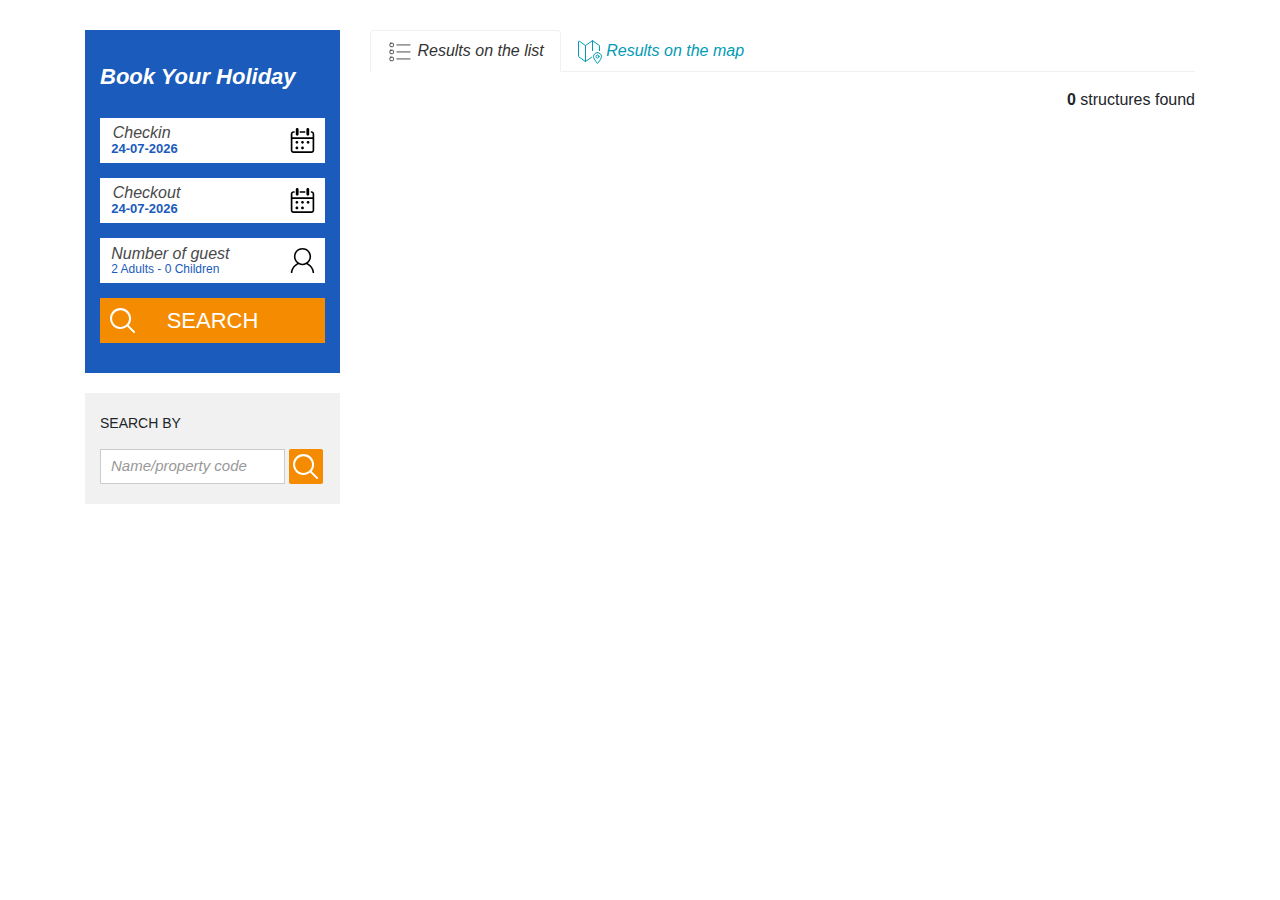
<file: index.html>
<!DOCTYPE html>
<html lang="en">

<head>
    <meta charset="UTF-8">
    <meta name="viewport" content="width=device-width, initial-scale=1.0">
    <title>Document</title>
</head>

<body>
    <!-- problematic style -->
    <style>
        .collapse {
            visibility: collapse;
        }
    </style>

    <!-- shadow dom container -->
    <div id="shadow"></div>

    <!-- nuxt stuff (i've removed loading styling for simplicity) -->
    <div id="nuxt-container">
        <div id="__nuxt">
            <div id="nuxt-loading" aria-live="polite" role="status">
                <div>Loading...</div>
            </div>
        </div>
        <link href="/appbibione/_nuxt/css/a87f4bd.css" rel="stylesheet" type="text/css">
        <link href="/appbibione/_nuxt/css/3673c44.css" rel="stylesheet" type="text/css">
    </div>
    <script>window.__NUXT__ = { config: { _app: { basePath: "/appbibione/", assetsPath: "/appbibione/_nuxt/", cdnURL: null } } }</script>
    <script src="/appbibione/_nuxt/dee14de.js"></script>
    <script src="/appbibione/_nuxt/a153b21.js"></script>
    <script src="/appbibione/_nuxt/4bef6c8.js"></script>
    <script src="/appbibione/_nuxt/aa5f70d.js"></script>


    <!-- move to shadow dom -->
    <script>
        let stop = false;
        // observe when #nuxt-loading is removed from the dom
        const observer = new MutationObserver(function(mutations) {
            mutations.forEach(function(mutation) {
                if (mutation.type === 'childList') {
                    const nuxtLoading = document.getElementById('nuxt-loading');
                    if (!nuxtLoading && !stop) {
                        stop = true;
                        // stop observing
                        observer.disconnect();
                        console.log('nuxt loading removed');
                        // wait for nuxt to finish loading
                        setTimeout(() => {
                            moveNuxtToShadowDom();
                        }, 2000);
                    }
                }
            });
        });

        observer.observe(document.body, {
            childList: true
        });

        function moveNuxtToShadowDom() {
            const shadow = document.getElementById('shadow');
            const nuxt = document.getElementById('nuxt-container');
            const shadowRoot = shadow.attachShadow({
                mode: 'open'
            });
            shadowRoot.appendChild(nuxt);
        }

    </script>


</body>

</html>
</file>
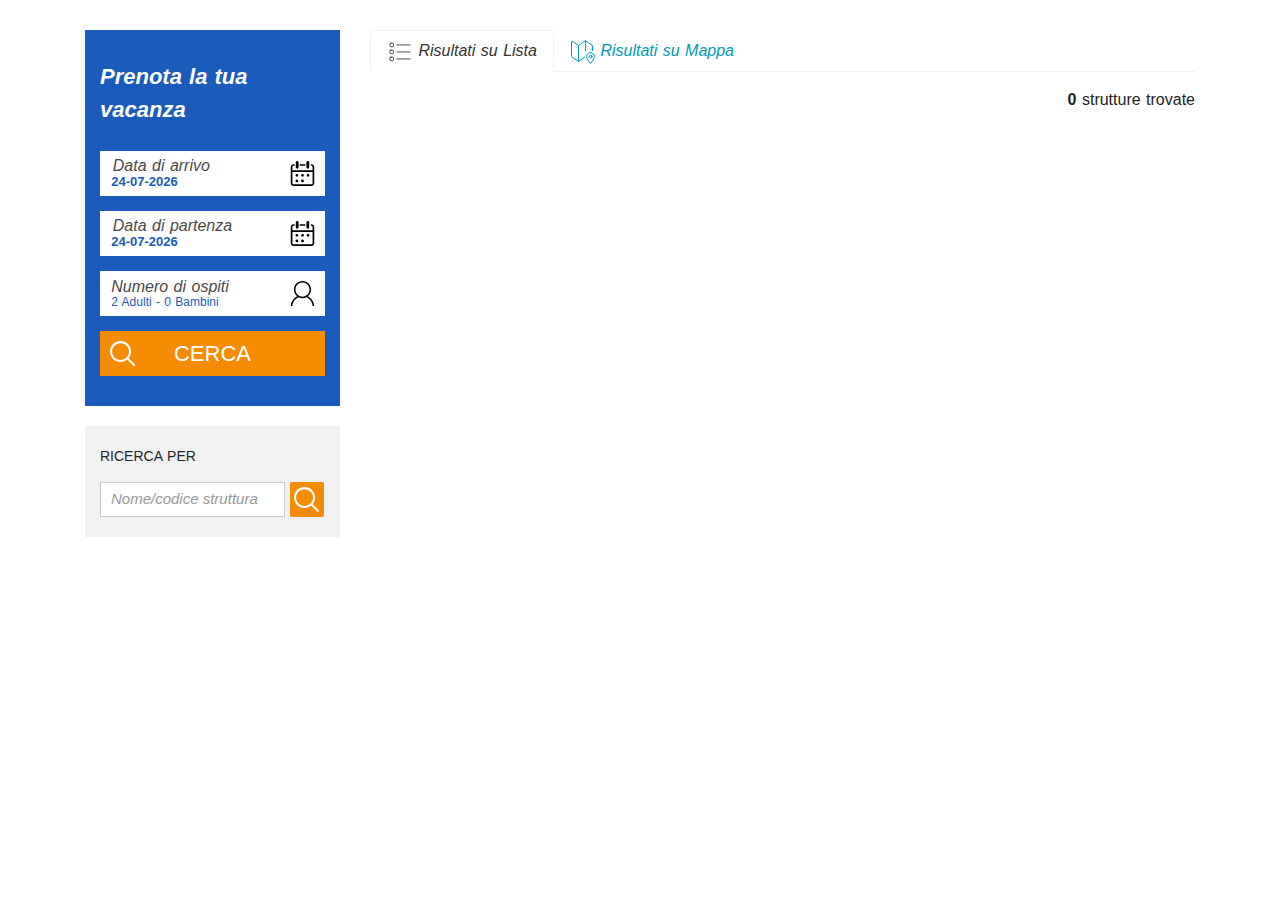
<file: appbibione/index.html>
<!doctype html>
<html lang="en" data-n-head="%7B%22lang%22:%7B%221%22:%22en%22%7D%7D">
  <head>
    <meta data-n-head="1" charset="utf-8"><meta data-n-head="1" name="viewport" content="width=device-width,initial-scale=1"><meta data-n-head="1" data-hid="description" name="description" content=""><meta data-n-head="1" data-hid="charset" charset="utf-8"><meta data-n-head="1" data-hid="mobile-web-app-capable" name="mobile-web-app-capable" content="yes"><meta data-n-head="1" data-hid="apple-mobile-web-app-title" name="apple-mobile-web-app-title" content="Vue-Search"><meta data-n-head="1" data-hid="og:type" name="og:type" property="og:type" content="website"><meta data-n-head="1" data-hid="og:title" name="og:title" property="og:title" content="Vue-Search"><meta data-n-head="1" data-hid="og:site_name" name="og:site_name" property="og:site_name" content="Vue-Search"><link data-n-head="1" rel="icon" type="image/x-icon" href="/appbibione/favicon.png"><link data-n-head="1" data-hid="shortcut-icon" rel="shortcut icon" href="/appbibione/_nuxt/icons/icon_64x64.67fed4.png"><link data-n-head="1" data-hid="apple-touch-icon" rel="apple-touch-icon" href="/appbibione/_nuxt/icons/icon_512x512.67fed4.png" sizes="512x512"><link data-n-head="1" rel="manifest" href="/appbibione/_nuxt/manifest.02e283ba.json" data-hid="manifest"><base href="/appbibione/"><link rel="preload" href="/appbibione/_nuxt/dee14de.js" as="script"><link rel="preload" href="/appbibione/_nuxt/a153b21.js" as="script"><link rel="preload" href="/appbibione/_nuxt/css/aab67f3.css" as="style"><link rel="preload" href="/appbibione/_nuxt/4bef6c8.js" as="script"><link rel="preload" href="/appbibione/_nuxt/css/9e59ea9.css" as="style"><link rel="preload" href="/appbibione/_nuxt/aa5f70d.js" as="script">
  <link href="/appbibione/_nuxt/css/aab67f3.css" rel="stylesheet"><link href="/appbibione/_nuxt/css/9e59ea9.css" rel="stylesheet"></head>
  <body>
    <div id="__nuxt"><style>#nuxt-loading{background:#fff;visibility:hidden;opacity:0;position:absolute;left:0;right:0;top:0;bottom:0;display:flex;justify-content:center;align-items:center;flex-direction:column;animation:nuxtLoadingIn 10s ease;-webkit-animation:nuxtLoadingIn 10s ease;animation-fill-mode:forwards;overflow:hidden}@keyframes nuxtLoadingIn{0%{visibility:hidden;opacity:0}20%{visibility:visible;opacity:0}100%{visibility:visible;opacity:1}}@-webkit-keyframes nuxtLoadingIn{0%{visibility:hidden;opacity:0}20%{visibility:visible;opacity:0}100%{visibility:visible;opacity:1}}#nuxt-loading>div,#nuxt-loading>div:after{border-radius:50%;width:5rem;height:5rem}#nuxt-loading>div{font-size:10px;position:relative;text-indent:-9999em;border:.5rem solid #f5f5f5;border-left:.5rem solid #fff;-webkit-transform:translateZ(0);-ms-transform:translateZ(0);transform:translateZ(0);-webkit-animation:nuxtLoading 1.1s infinite linear;animation:nuxtLoading 1.1s infinite linear}#nuxt-loading.error>div{border-left:.5rem solid #ff4500;animation-duration:5s}@-webkit-keyframes nuxtLoading{0%{-webkit-transform:rotate(0);transform:rotate(0)}100%{-webkit-transform:rotate(360deg);transform:rotate(360deg)}}@keyframes nuxtLoading{0%{-webkit-transform:rotate(0);transform:rotate(0)}100%{-webkit-transform:rotate(360deg);transform:rotate(360deg)}}</style> <script>window.addEventListener("error",function(){var e=document.getElementById("nuxt-loading");e&&(e.className+=" error")})</script> <div id="nuxt-loading" aria-live="polite" role="status"><div>Loading...</div></div> </div><script>window.__NUXT__={config:{_app:{basePath:"/appbibione/",assetsPath:"/appbibione/_nuxt/",cdnURL:null}}}</script>
  <script src="/appbibione/_nuxt/dee14de.js"></script><script src="/appbibione/_nuxt/a153b21.js"></script><script src="/appbibione/_nuxt/4bef6c8.js"></script><script src="/appbibione/_nuxt/aa5f70d.js"></script></body>
</html>
</file>
<file: appbibione/_nuxt/css/a87f4bd.css>
/*! =======================================================
                      VERSION  10.6.2              
========================================================= */
/*! =========================================================
 * bootstrap-slider.js
 *
 * Maintainers:
 *		Kyle Kemp
 *			- Twitter: @seiyria
 *			- Github:  seiyria
 *		Rohit Kalkur
 *			- Twitter: @Rovolutionary
 *			- Github:  rovolution
 *
 * =========================================================
  *
 * bootstrap-slider is released under the MIT License
 * Copyright (c) 2019 Kyle Kemp, Rohit Kalkur, and contributors
 * 
 * Permission is hereby granted, free of charge, to any person
 * obtaining a copy of this software and associated documentation
 * files (the "Software"), to deal in the Software without
 * restriction, including without limitation the rights to use,
 * copy, modify, merge, publish, distribute, sublicense, and/or sell
 * copies of the Software, and to permit persons to whom the
 * Software is furnished to do so, subject to the following
 * conditions:
 * 
 * The above copyright notice and this permission notice shall be
 * included in all copies or substantial portions of the Software.
 * 
 * THE SOFTWARE IS PROVIDED "AS IS", WITHOUT WARRANTY OF ANY KIND,
 * EXPRESS OR IMPLIED, INCLUDING BUT NOT LIMITED TO THE WARRANTIES
 * OF MERCHANTABILITY, FITNESS FOR A PARTICULAR PURPOSE AND
 * NONINFRINGEMENT. IN NO EVENT SHALL THE AUTHORS OR COPYRIGHT
 * HOLDERS BE LIABLE FOR ANY CLAIM, DAMAGES OR OTHER LIABILITY,
 * WHETHER IN AN ACTION OF CONTRACT, TORT OR OTHERWISE, ARISING
 * FROM, OUT OF OR IN CONNECTION WITH THE SOFTWARE OR THE USE OR
 * OTHER DEALINGS IN THE SOFTWARE.
 *
 * ========================================================= */.slider{display:inline-block;position:relative;vertical-align:middle}.slider.slider-horizontal{height:20px;width:210px}.slider.slider-horizontal .slider-track{height:10px;left:0;margin-top:-5px;top:50%;width:100%}.slider.slider-horizontal .slider-selection,.slider.slider-horizontal .slider-track-high,.slider.slider-horizontal .slider-track-low{bottom:0;height:100%;top:0}.slider.slider-horizontal .slider-handle,.slider.slider-horizontal .slider-tick{margin-left:-10px}.slider.slider-horizontal .slider-handle.triangle,.slider.slider-horizontal .slider-tick.triangle{border-bottom-color:#2e6da4;border-width:0 10px 10px;height:0;margin-top:0;position:relative;top:50%;transform:translateY(-50%);width:0}.slider.slider-horizontal .slider-tick-container{left:0;position:absolute;top:0;white-space:nowrap;width:100%}.slider.slider-horizontal .slider-tick-label-container{margin-top:20px;white-space:nowrap}.slider.slider-horizontal .slider-tick-label-container .slider-tick-label{display:inline-block;padding-top:4px;text-align:center}.slider.slider-horizontal .tooltip{transform:translateX(-50%)}.slider.slider-horizontal.slider-rtl .slider-track{left:auto;right:0}.slider.slider-horizontal.slider-rtl .slider-handle,.slider.slider-horizontal.slider-rtl .slider-tick{margin-left:0;margin-right:-10px}.slider.slider-horizontal.slider-rtl .slider-tick-container{left:auto;right:0}.slider.slider-horizontal.slider-rtl .tooltip{transform:translateX(50%)}.slider.slider-vertical{height:210px;width:20px}.slider.slider-vertical .slider-track{height:100%;left:25%;top:0;width:10px}.slider.slider-vertical .slider-selection{bottom:0;left:0;top:0;width:100%}.slider.slider-vertical .slider-track-high,.slider.slider-vertical .slider-track-low{left:0;right:0;width:100%}.slider.slider-vertical .slider-handle,.slider.slider-vertical .slider-tick{margin-top:-10px}.slider.slider-vertical .slider-handle.triangle,.slider.slider-vertical .slider-tick.triangle{border-left-color:#2e6da4;border-right-color:#2e6da4;border-width:10px 0 10px 10px;height:1px;margin-left:0;margin-right:0;width:1px}.slider.slider-vertical .slider-tick-label-container{white-space:nowrap}.slider.slider-vertical .slider-tick-label-container .slider-tick-label{padding-left:4px}.slider.slider-vertical .tooltip{transform:translateY(-50%)}.slider.slider-vertical.slider-rtl .slider-track{left:auto;right:25%}.slider.slider-vertical.slider-rtl .slider-selection{left:auto;right:0}.slider.slider-vertical.slider-rtl .slider-handle.triangle,.slider.slider-vertical.slider-rtl .slider-tick.triangle{border-width:10px 10px 10px 0}.slider.slider-vertical.slider-rtl .slider-tick-label-container .slider-tick-label{padding-left:0;padding-right:4px}.slider.slider-disabled .slider-handle{background-image:linear-gradient(180deg,#dfdfdf,#bebebe);background-repeat:repeat-x;filter:progid:DXImageTransform.Microsoft.gradient(startColorstr="#ffdfdfdf",endColorstr="#ffbebebe",GradientType=0)}.slider.slider-disabled .slider-track{background-image:linear-gradient(180deg,#e5e5e5,#e9e9e9);background-repeat:repeat-x;cursor:not-allowed;filter:progid:DXImageTransform.Microsoft.gradient(startColorstr="#ffe5e5e5",endColorstr="#ffe9e9e9",GradientType=0)}.slider input{display:none}.slider .tooltip{pointer-events:none}.slider .tooltip.top{margin-top:-36px}.slider .tooltip-inner{max-width:none;white-space:nowrap}.slider .hide{display:none}.slider-track{background-image:linear-gradient(180deg,#f5f5f5,#f9f9f9);box-shadow:inset 0 1px 2px rgba(0,0,0,.1);cursor:pointer;filter:progid:DXImageTransform.Microsoft.gradient(startColorstr="#fff5f5f5",endColorstr="#fff9f9f9",GradientType=0)}.slider-selection,.slider-track{background-repeat:repeat-x;border-radius:4px;position:absolute}.slider-selection{background-image:linear-gradient(180deg,#f9f9f9,#f5f5f5);box-shadow:inset 0 -1px 0 rgba(0,0,0,.15);box-sizing:border-box;filter:progid:DXImageTransform.Microsoft.gradient(startColorstr="#fff9f9f9",endColorstr="#fff5f5f5",GradientType=0)}.slider-selection.tick-slider-selection{background-image:linear-gradient(180deg,#8ac1ef,#82b3de);background-repeat:repeat-x;filter:progid:DXImageTransform.Microsoft.gradient(startColorstr="#ff8ac1ef",endColorstr="#ff82b3de",GradientType=0)}.slider-track-high,.slider-track-low{background:transparent;border-radius:4px;box-sizing:border-box;position:absolute}.slider-handle{background-color:#337ab7;background-image:linear-gradient(180deg,#337ab7,#2e6da4);background-repeat:repeat-x;border:0 solid transparent;box-shadow:inset 0 1px 0 hsla(0,0%,100%,.2),0 1px 2px rgba(0,0,0,.05);filter:progid:DXImageTransform.Microsoft.gradient(startColorstr="#ff337ab7",endColorstr="#ff2e6da4",GradientType=0);filter:none;height:20px;position:absolute;top:0;width:20px}.slider-handle:hover{cursor:pointer}.slider-handle.round{border-radius:50%}.slider-handle.custom,.slider-handle.triangle{background:transparent none}.slider-handle.custom:before{color:#726204;content:"\2605";font-size:20px;line-height:20px}.slider-tick{background-image:linear-gradient(180deg,#f9f9f9,#f5f5f5);background-repeat:repeat-x;border:0 solid transparent;box-shadow:inset 0 -1px 0 rgba(0,0,0,.15);box-sizing:border-box;cursor:pointer;filter:progid:DXImageTransform.Microsoft.gradient(startColorstr="#fff9f9f9",endColorstr="#fff5f5f5",GradientType=0);filter:none;height:20px;opacity:.8;position:absolute;width:20px}.slider-tick.round{border-radius:50%}.slider-tick.custom,.slider-tick.triangle{background:transparent none}.slider-tick.custom:before{color:#726204;content:"\2605";font-size:20px;line-height:20px}.slider-tick.in-selection{background-image:linear-gradient(180deg,#8ac1ef,#82b3de);background-repeat:repeat-x;filter:progid:DXImageTransform.Microsoft.gradient(startColorstr="#ff8ac1ef",endColorstr="#ff82b3de",GradientType=0);opacity:1}:root{--vs-colors--lightest:rgba(60,60,60,.26);--vs-colors--light:rgba(60,60,60,.5);--vs-colors--dark:#333;--vs-colors--darkest:rgba(0,0,0,.15);--vs-search-input-color:inherit;--vs-search-input-bg:#fff;--vs-search-input-placeholder-color:inherit;--vs-font-size:1rem;--vs-line-height:1.4;--vs-state-disabled-bg:#f8f8f8;--vs-state-disabled-color:var(--vs-colors--light);--vs-state-disabled-controls-color:var(--vs-colors--light);--vs-state-disabled-cursor:not-allowed;--vs-border-color:var(--vs-colors--lightest);--vs-border-width:1px;--vs-border-style:solid;--vs-border-radius:4px;--vs-actions-padding:4px 6px 0 3px;--vs-controls-color:var(--vs-colors--light);--vs-controls-size:1;--vs-controls--deselect-text-shadow:0 1px 0 #fff;--vs-selected-bg:#f0f0f0;--vs-selected-color:var(--vs-colors--dark);--vs-selected-border-color:var(--vs-border-color);--vs-selected-border-style:var(--vs-border-style);--vs-selected-border-width:var(--vs-border-width);--vs-dropdown-bg:#fff;--vs-dropdown-color:inherit;--vs-dropdown-z-index:1000;--vs-dropdown-min-width:160px;--vs-dropdown-max-height:350px;--vs-dropdown-box-shadow:0px 3px 6px 0px var(--vs-colors--darkest);--vs-dropdown-option-bg:#000;--vs-dropdown-option-color:var(--vs-dropdown-color);--vs-dropdown-option-padding:3px 20px;--vs-dropdown-option--active-bg:#5897fb;--vs-dropdown-option--active-color:#fff;--vs-dropdown-option--deselect-bg:#fb5858;--vs-dropdown-option--deselect-color:#fff;--vs-transition-timing-function:cubic-bezier(1,-0.115,0.975,0.855);--vs-transition-duration:150ms}.v-select{font-family:inherit;position:relative}.v-select,.v-select *{box-sizing:border-box}:root{--vs-transition-timing-function:cubic-bezier(1,0.5,0.8,1);--vs-transition-duration:0.15s}@keyframes vSelectSpinner{0%{transform:rotate(0deg)}to{transform:rotate(1turn)}}.vs__fade-enter-active,.vs__fade-leave-active{pointer-events:none;transition:opacity .15s cubic-bezier(1,.5,.8,1);transition:opacity var(--vs-transition-duration) var(--vs-transition-timing-function)}.vs__fade-enter,.vs__fade-leave-to{opacity:0}:root{--vs-disabled-bg:var(--vs-state-disabled-bg);--vs-disabled-color:var(--vs-state-disabled-color);--vs-disabled-cursor:var(--vs-state-disabled-cursor)}.vs--disabled .vs__clear,.vs--disabled .vs__dropdown-toggle,.vs--disabled .vs__open-indicator,.vs--disabled .vs__search,.vs--disabled .vs__selected{background-color:#f8f8f8;background-color:var(--vs-disabled-bg);cursor:not-allowed;cursor:var(--vs-disabled-cursor)}.v-select[dir=rtl] .vs__actions{padding:0 3px 0 6px}.v-select[dir=rtl] .vs__clear{margin-left:6px;margin-right:0}.v-select[dir=rtl] .vs__deselect{margin-left:0;margin-right:2px}.v-select[dir=rtl] .vs__dropdown-menu{text-align:right}.vs__dropdown-toggle{-webkit-appearance:none;-moz-appearance:none;appearance:none;background:#fff;background:var(--vs-search-input-bg);border:1px solid rgba(60,60,60,.26);border:var(--vs-border-width) var(--vs-border-style) var(--vs-border-color);border-radius:4px;border-radius:var(--vs-border-radius);display:flex;padding:0 0 4px;white-space:normal}.vs__selected-options{display:flex;flex-basis:100%;flex-grow:1;flex-wrap:wrap;padding:0 2px;position:relative}.vs__actions{align-items:center;display:flex;padding:4px 6px 0 3px;padding:var(--vs-actions-padding)}.vs--searchable .vs__dropdown-toggle{cursor:text}.vs--unsearchable .vs__dropdown-toggle{cursor:pointer}.vs--open .vs__dropdown-toggle{border-bottom-color:transparent;border-bottom-left-radius:0;border-bottom-right-radius:0}.vs__open-indicator{fill:rgba(60,60,60,.5);fill:var(--vs-controls-color);transform:scale(1);transform:scale(var(--vs-controls-size));transition:transform .15s cubic-bezier(1,.5,.8,1);transition:transform var(--vs-transition-duration) var(--vs-transition-timing-function);transition-timing-function:cubic-bezier(1,.5,.8,1);transition-timing-function:var(--vs-transition-timing-function)}.vs--open .vs__open-indicator{transform:rotate(180deg) scale(1);transform:rotate(180deg) scale(var(--vs-controls-size))}.vs--loading .vs__open-indicator{opacity:0}.vs__clear{fill:rgba(60,60,60,.5);fill:var(--vs-controls-color);background-color:transparent;border:0;cursor:pointer;margin-right:8px;padding:0}.vs__dropdown-menu{background:#fff;background:var(--vs-dropdown-bg);border:1px solid rgba(60,60,60,.26);border:var(--vs-border-width) var(--vs-border-style) var(--vs-border-color);border-radius:0 0 4px 4px;border-radius:0 0 var(--vs-border-radius) var(--vs-border-radius);border-top-style:none;box-shadow:0 3px 6px 0 rgba(0,0,0,.15);box-shadow:var(--vs-dropdown-box-shadow);box-sizing:border-box;color:inherit;color:var(--vs-dropdown-color);display:block;left:0;list-style:none;margin:0;max-height:350px;max-height:var(--vs-dropdown-max-height);min-width:160px;min-width:var(--vs-dropdown-min-width);overflow-y:auto;padding:5px 0;position:absolute;text-align:left;top:calc(100% - 1px);top:calc(100% - var(--vs-border-width));width:100%;z-index:1000;z-index:var(--vs-dropdown-z-index)}.vs__no-options{text-align:center}.vs__dropdown-option{clear:both;color:inherit;color:var(--vs-dropdown-option-color);cursor:pointer;display:block;line-height:1.42857143;padding:3px 20px;padding:var(--vs-dropdown-option-padding);white-space:nowrap}.vs__dropdown-option--highlight{background:#5897fb;background:var(--vs-dropdown-option--active-bg);color:#fff;color:var(--vs-dropdown-option--active-color)}.vs__dropdown-option--deselect{background:#fb5858;background:var(--vs-dropdown-option--deselect-bg);color:#fff;color:var(--vs-dropdown-option--deselect-color)}.vs__dropdown-option--disabled{background:#f8f8f8;background:var(--vs-state-disabled-bg);color:rgba(60,60,60,.5);color:var(--vs-state-disabled-color);cursor:not-allowed;cursor:var(--vs-state-disabled-cursor)}.vs__selected{align-items:center;background-color:#f0f0f0;background-color:var(--vs-selected-bg);border:1px solid rgba(60,60,60,.26);border:var(--vs-selected-border-width) var(--vs-selected-border-style) var(--vs-selected-border-color);border-radius:4px;border-radius:var(--vs-border-radius);color:#333;color:var(--vs-selected-color);display:flex;line-height:1.4;line-height:var(--vs-line-height);margin:4px 2px 0;padding:0 .25em;z-index:0}.vs__deselect{fill:rgba(60,60,60,.5);fill:var(--vs-controls-color);-webkit-appearance:none;-moz-appearance:none;appearance:none;background:none;border:0;cursor:pointer;display:inline-flex;margin-left:4px;padding:0;text-shadow:0 1px 0 #fff;text-shadow:var(--vs-controls--deselect-text-shadow)}.vs--single .vs__selected{background-color:transparent;border-color:transparent}.vs--single.vs--loading .vs__selected,.vs--single.vs--open .vs__selected{opacity:.4;position:absolute}.vs--single.vs--searching .vs__selected{display:none}.vs__search::-webkit-search-cancel-button{display:none}.vs__search::-ms-clear,.vs__search::-webkit-search-decoration,.vs__search::-webkit-search-results-button,.vs__search::-webkit-search-results-decoration{display:none}.vs__search,.vs__search:focus{-webkit-appearance:none;-moz-appearance:none;appearance:none;background:none;border:1px solid transparent;border-left:none;box-shadow:none;color:inherit;color:var(--vs-search-input-color);flex-grow:1;font-size:1rem;font-size:var(--vs-font-size);line-height:1.4;line-height:var(--vs-line-height);margin:4px 0 0;max-width:100%;outline:none;padding:0 7px;width:0;z-index:1}.vs__search::-moz-placeholder{color:inherit;color:var(--vs-search-input-placeholder-color)}.vs__search::placeholder{color:inherit;color:var(--vs-search-input-placeholder-color)}.vs--unsearchable .vs__search{opacity:1}.vs--unsearchable:not(.vs--disabled) .vs__search{cursor:pointer}.vs--single.vs--searching:not(.vs--open):not(.vs--loading) .vs__search{opacity:.2}.vs__spinner{align-self:center;animation:vSelectSpinner 1.1s linear infinite;border:.9em solid hsla(0,0%,39%,.1);border-left-color:rgba(60,60,60,.45);font-size:5px;opacity:0;overflow:hidden;text-indent:-9999em;transform:translateZ(0) scale(1);transform:translateZ(0) scale(var(--vs-controls--spinner-size,var(--vs-controls-size)));transition:opacity .1s}.vs__spinner,.vs__spinner:after{border-radius:50%;height:5em;transform:scale(1);transform:scale(var(--vs-controls--spinner-size,var(--vs-controls-size)));width:5em}.vs--loading .vs__spinner{opacity:1}
</file>
<file: appbibione/_nuxt/css/3673c44.css>
@import url(https://fonts.googleapis.com/css?family=Lato:300,400,700,900&display=swap);.autocomplete{position:relative}.autocomplete-results{background:#fff;border:1px solid #eee;height:120px;margin:10px 0 0;overflow:auto;padding:0;position:absolute;width:100%;z-index:99999}.autocomplete-result{cursor:pointer;list-style:none;padding:4px 2px;text-align:left}.autocomplete-result.is-active,.autocomplete-result:hover{background-color:#4aae9b;color:#fff}/*!
 * Bootstrap v4.5.0 (https://getbootstrap.com/)
 * Copyright 2011-2020 The Bootstrap Authors
 * Copyright 2011-2020 Twitter, Inc.
 * Licensed under MIT (https://github.com/twbs/bootstrap/blob/master/LICENSE)
 */.slick-slider{-webkit-touch-callout:none;-webkit-tap-highlight-color:transparent;box-sizing:border-box;touch-action:pan-y;-webkit-user-select:none;-moz-user-select:none;user-select:none;-khtml-user-select:none}.slick-list,.slick-slider{display:block;position:relative}.slick-list{margin:0;overflow:hidden;padding:0}.slick-list:focus{outline:none}.slick-list.dragging{cursor:pointer;cursor:hand}.slick-slider .slick-list,.slick-slider .slick-track{transform:translateZ(0)}.slick-track{display:block;left:0;margin-left:auto;margin-right:auto;position:relative;top:0}.slick-track:after,.slick-track:before{content:"";display:table}.slick-track:after{clear:both}.slick-loading .slick-track{visibility:hidden}.slick-slide{display:none;float:left;height:100%;min-height:1px}[dir=rtl] .slick-slide{float:right}.slick-slide img{display:block}.slick-slide.slick-loading img{display:none}.slick-slide.dragging img{pointer-events:none}.slick-initialized .slick-slide{display:block}.slick-loading .slick-slide{visibility:hidden}.slick-vertical .slick-slide{border:1px solid transparent;display:block;height:auto}.slick-arrow.slick-hidden{display:none}/*!
 * Bootstrap v4.5.0 (https://getbootstrap.com/)
 * Copyright 2011-2020 The Bootstrap Authors
 * Copyright 2011-2020 Twitter, Inc.
 * Licensed under MIT (https://github.com/twbs/bootstrap/blob/master/LICENSE)
 */.swal2-popup.swal2-toast{align-items:center;background:#fff;box-shadow:0 0 .625em #d9d9d9;flex-direction:row;overflow-y:hidden;padding:.625em;width:auto}.swal2-popup.swal2-toast .swal2-header{flex-direction:row}.swal2-popup.swal2-toast .swal2-title{flex-grow:1;font-size:1em;justify-content:flex-start;margin:0 .6em}.swal2-popup.swal2-toast .swal2-footer{font-size:.8em;margin:.5em 0 0;padding:.5em 0 0}.swal2-popup.swal2-toast .swal2-close{height:.8em;line-height:.8;position:static;width:.8em}.swal2-popup.swal2-toast .swal2-content{font-size:1em;justify-content:flex-start}.swal2-popup.swal2-toast .swal2-icon{height:2em;margin:0;min-width:2em;width:2em}.swal2-popup.swal2-toast .swal2-icon .swal2-icon-content{align-items:center;display:flex;font-size:1.8em;font-weight:700}@media (-ms-high-contrast:active),(-ms-high-contrast:none){.swal2-popup.swal2-toast .swal2-icon .swal2-icon-content{font-size:.25em}}.swal2-popup.swal2-toast .swal2-icon.swal2-success .swal2-success-ring{height:2em;width:2em}.swal2-popup.swal2-toast .swal2-icon.swal2-error [class^=swal2-x-mark-line]{top:.875em;width:1.375em}.swal2-popup.swal2-toast .swal2-icon.swal2-error [class^=swal2-x-mark-line][class$=left]{left:.3125em}.swal2-popup.swal2-toast .swal2-icon.swal2-error [class^=swal2-x-mark-line][class$=right]{right:.3125em}.swal2-popup.swal2-toast .swal2-actions{flex-basis:auto!important;height:auto;margin:0 .3125em;width:auto}.swal2-popup.swal2-toast .swal2-styled{font-size:1em;margin:0 .3125em;padding:.3125em .625em}.swal2-popup.swal2-toast .swal2-styled:focus{box-shadow:0 0 0 1px #fff,0 0 0 3px rgba(50,100,150,.4)}.swal2-popup.swal2-toast .swal2-success{border-color:#a5dc86}.swal2-popup.swal2-toast .swal2-success [class^=swal2-success-circular-line]{border-radius:50%;height:3em;position:absolute;transform:rotate(45deg);width:1.6em}.swal2-popup.swal2-toast .swal2-success [class^=swal2-success-circular-line][class$=left]{border-radius:4em 0 0 4em;left:-.5em;top:-.8em;transform:rotate(-45deg);transform-origin:2em 2em}.swal2-popup.swal2-toast .swal2-success [class^=swal2-success-circular-line][class$=right]{border-radius:0 4em 4em 0;left:.9375em;top:-.25em;transform-origin:0 1.5em}.swal2-popup.swal2-toast .swal2-success .swal2-success-ring{height:2em;width:2em}.swal2-popup.swal2-toast .swal2-success .swal2-success-fix{height:2.6875em;left:.4375em;top:0;width:.4375em}.swal2-popup.swal2-toast .swal2-success [class^=swal2-success-line]{height:.3125em}.swal2-popup.swal2-toast .swal2-success [class^=swal2-success-line][class$=tip]{left:.1875em;top:1.125em;width:.75em}.swal2-popup.swal2-toast .swal2-success [class^=swal2-success-line][class$=long]{right:.1875em;top:.9375em;width:1.375em}.swal2-popup.swal2-toast .swal2-success.swal2-icon-show .swal2-success-line-tip{animation:swal2-toast-animate-success-line-tip .75s}.swal2-popup.swal2-toast .swal2-success.swal2-icon-show .swal2-success-line-long{animation:swal2-toast-animate-success-line-long .75s}.swal2-popup.swal2-toast.swal2-show{animation:swal2-toast-show .5s}.swal2-popup.swal2-toast.swal2-hide{animation:swal2-toast-hide .1s forwards}.swal2-container{-webkit-overflow-scrolling:touch;align-items:center;bottom:0;display:flex;flex-direction:row;justify-content:center;left:0;overflow-x:hidden;padding:.625em;position:fixed;right:0;top:0;transition:background-color .1s;z-index:1060}.swal2-container.swal2-backdrop-show,.swal2-container.swal2-noanimation{background:rgba(0,0,0,.4)}.swal2-container.swal2-backdrop-hide{background:0 0!important}.swal2-container.swal2-top{align-items:flex-start}.swal2-container.swal2-top-left,.swal2-container.swal2-top-start{align-items:flex-start;justify-content:flex-start}.swal2-container.swal2-top-end,.swal2-container.swal2-top-right{align-items:flex-start;justify-content:flex-end}.swal2-container.swal2-center{align-items:center}.swal2-container.swal2-center-left,.swal2-container.swal2-center-start{align-items:center;justify-content:flex-start}.swal2-container.swal2-center-end,.swal2-container.swal2-center-right{align-items:center;justify-content:flex-end}.swal2-container.swal2-bottom{align-items:flex-end}.swal2-container.swal2-bottom-left,.swal2-container.swal2-bottom-start{align-items:flex-end;justify-content:flex-start}.swal2-container.swal2-bottom-end,.swal2-container.swal2-bottom-right{align-items:flex-end;justify-content:flex-end}.swal2-container.swal2-bottom-end>:first-child,.swal2-container.swal2-bottom-left>:first-child,.swal2-container.swal2-bottom-right>:first-child,.swal2-container.swal2-bottom-start>:first-child,.swal2-container.swal2-bottom>:first-child{margin-top:auto}.swal2-container.swal2-grow-fullscreen>.swal2-modal{align-self:stretch;display:flex!important;flex:1;justify-content:center}.swal2-container.swal2-grow-row>.swal2-modal{align-content:center;display:flex!important;flex:1;justify-content:center}.swal2-container.swal2-grow-column{flex:1;flex-direction:column}.swal2-container.swal2-grow-column.swal2-bottom,.swal2-container.swal2-grow-column.swal2-center,.swal2-container.swal2-grow-column.swal2-top{align-items:center}.swal2-container.swal2-grow-column.swal2-bottom-left,.swal2-container.swal2-grow-column.swal2-bottom-start,.swal2-container.swal2-grow-column.swal2-center-left,.swal2-container.swal2-grow-column.swal2-center-start,.swal2-container.swal2-grow-column.swal2-top-left,.swal2-container.swal2-grow-column.swal2-top-start{align-items:flex-start}.swal2-container.swal2-grow-column.swal2-bottom-end,.swal2-container.swal2-grow-column.swal2-bottom-right,.swal2-container.swal2-grow-column.swal2-center-end,.swal2-container.swal2-grow-column.swal2-center-right,.swal2-container.swal2-grow-column.swal2-top-end,.swal2-container.swal2-grow-column.swal2-top-right{align-items:flex-end}.swal2-container.swal2-grow-column>.swal2-modal{align-content:center;display:flex!important;flex:1;justify-content:center}.swal2-container.swal2-no-transition{transition:none!important}.swal2-container:not(.swal2-top):not(.swal2-top-start):not(.swal2-top-end):not(.swal2-top-left):not(.swal2-top-right):not(.swal2-center-start):not(.swal2-center-end):not(.swal2-center-left):not(.swal2-center-right):not(.swal2-bottom):not(.swal2-bottom-start):not(.swal2-bottom-end):not(.swal2-bottom-left):not(.swal2-bottom-right):not(.swal2-grow-fullscreen)>.swal2-modal{margin:auto}@media (-ms-high-contrast:active),(-ms-high-contrast:none){.swal2-container .swal2-modal{margin:0!important}}.swal2-popup{background:#fff;border:none;border-radius:.3125em;box-sizing:border-box;display:none;flex-direction:column;font-family:inherit;font-size:1rem;justify-content:center;max-width:100%;padding:1.25em;position:relative;width:32em}.swal2-popup:focus{outline:0}.swal2-popup.swal2-loading{overflow-y:hidden}.swal2-header{align-items:center;display:flex;flex-direction:column}.swal2-title{word-wrap:break-word;color:#595959;font-size:1.875em;font-weight:600;margin:0 0 .4em;max-width:100%;padding:0;position:relative;text-align:center;text-transform:none}.swal2-actions{align-items:center;display:flex;flex-wrap:wrap;justify-content:center;margin:1.25em auto 0;width:100%;z-index:1}.swal2-actions:not(.swal2-loading) .swal2-styled[disabled]{opacity:.4}.swal2-actions:not(.swal2-loading) .swal2-styled:hover{background-image:linear-gradient(rgba(0,0,0,.1),rgba(0,0,0,.1))}.swal2-actions:not(.swal2-loading) .swal2-styled:active{background-image:linear-gradient(rgba(0,0,0,.2),rgba(0,0,0,.2))}.swal2-actions.swal2-loading .swal2-styled.swal2-confirm{animation:swal2-rotate-loading 1.5s linear 0s infinite normal;background-color:transparent!important;border:.25em solid transparent;border-radius:100%;box-sizing:border-box;color:transparent!important;cursor:default;height:2.5em;margin:.46875em;padding:0;-webkit-user-select:none;-moz-user-select:none;user-select:none;width:2.5em}.swal2-actions.swal2-loading .swal2-styled.swal2-cancel{margin-left:30px;margin-right:30px}.swal2-actions.swal2-loading :not(.swal2-styled).swal2-confirm:after{animation:swal2-rotate-loading 1.5s linear 0s infinite normal;border:3px solid #999;border-radius:50%;border-right-color:transparent;box-shadow:1px 1px 1px #fff;content:"";display:inline-block;height:15px;margin-left:5px;width:15px}.swal2-styled{box-shadow:none;font-weight:500;margin:.3125em;padding:.625em 2em}.swal2-styled:not([disabled]){cursor:pointer}.swal2-styled.swal2-confirm{background:transparent none repeat 0 0/auto auto padding-box border-box scroll;background:initial;background-color:#3085d6}.swal2-styled.swal2-cancel,.swal2-styled.swal2-confirm{border:0;border-radius:.25em;color:#fff;font-size:1.0625em}.swal2-styled.swal2-cancel{background:transparent none repeat 0 0/auto auto padding-box border-box scroll;background:initial;background-color:#aaa}.swal2-styled:focus{box-shadow:0 0 0 1px #fff,0 0 0 3px rgba(50,100,150,.4);outline:0}.swal2-styled::-moz-focus-inner{border:0}.swal2-footer{border-top:1px solid #eee;color:#545454;font-size:1em;justify-content:center;margin:1.25em 0 0;padding:1em 0 0}.swal2-timer-progress-bar-container{border-bottom-left-radius:.3125em;border-bottom-right-radius:.3125em;bottom:0;height:.25em;left:0;overflow:hidden;position:absolute;right:0}.swal2-timer-progress-bar{background:rgba(0,0,0,.2);height:.25em;width:100%}.swal2-image{margin:1.25em auto;max-width:100%}.swal2-close{align-items:center;background:0 0;border:none;border-radius:0;color:#ccc;cursor:pointer;font-family:serif;font-size:2.5em;height:1.2em;justify-content:center;line-height:1.2;overflow:hidden;padding:0;position:absolute;right:0;top:0;transition:color .1s ease-out;width:1.2em;z-index:2}.swal2-close:hover{background:0 0;color:#f27474;transform:none}.swal2-close::-moz-focus-inner{border:0}.swal2-content{word-wrap:break-word;color:#545454;font-size:1.125em;font-weight:400;justify-content:center;line-height:normal;margin:0;padding:0;text-align:center;z-index:1}.swal2-checkbox,.swal2-file,.swal2-input,.swal2-radio,.swal2-select,.swal2-textarea{margin:1em auto}.swal2-file,.swal2-input,.swal2-textarea{background:inherit;border:1px solid #d9d9d9;border-radius:.1875em;box-shadow:inset 0 1px 1px rgba(0,0,0,.06);box-sizing:border-box;color:inherit;font-size:1.125em;transition:border-color .3s,box-shadow .3s;width:100%}.swal2-file.swal2-inputerror,.swal2-input.swal2-inputerror,.swal2-textarea.swal2-inputerror{border-color:#f27474!important;box-shadow:0 0 2px #f27474!important}.swal2-file:focus,.swal2-input:focus,.swal2-textarea:focus{border:1px solid #b4dbed;box-shadow:0 0 3px #c4e6f5;outline:0}.swal2-file::-moz-placeholder,.swal2-input::-moz-placeholder,.swal2-textarea::-moz-placeholder{color:#ccc}.swal2-file::placeholder,.swal2-input::placeholder,.swal2-textarea::placeholder{color:#ccc}.swal2-range{background:#fff;margin:1em auto}.swal2-range input{width:80%}.swal2-range output{color:inherit;font-weight:600;text-align:center;width:20%}.swal2-range input,.swal2-range output{font-size:1.125em;height:2.625em;line-height:2.625em;padding:0}.swal2-input{height:2.625em;padding:0 .75em}.swal2-input[type=number]{max-width:10em}.swal2-file{background:inherit;font-size:1.125em}.swal2-textarea{height:6.75em;padding:.75em}.swal2-select{background:inherit;color:inherit;font-size:1.125em;max-width:100%;min-width:50%;padding:.375em .625em}.swal2-checkbox,.swal2-radio{align-items:center;background:#fff;color:inherit;justify-content:center}.swal2-checkbox label,.swal2-radio label{font-size:1.125em;margin:0 .6em}.swal2-checkbox input,.swal2-radio input{margin:0 .4em}.swal2-validation-message{align-items:center;background:#f0f0f0;color:#666;display:none;font-size:1em;font-weight:300;justify-content:center;overflow:hidden;padding:.625em}.swal2-validation-message:before{background-color:#f27474;border-radius:50%;color:#fff;content:"!";display:inline-block;font-weight:600;height:1.5em;line-height:1.5em;margin:0 .625em;min-width:1.5em;text-align:center;width:1.5em}.swal2-icon{border:.25em solid transparent;border-radius:50%;box-sizing:content-box;cursor:default;font-family:inherit;height:5em;justify-content:center;line-height:5em;margin:1.25em auto 1.875em;position:relative;-webkit-user-select:none;-moz-user-select:none;user-select:none;width:5em}.swal2-icon .swal2-icon-content{align-items:center;display:flex;font-size:3.75em}.swal2-icon.swal2-error{border-color:#f27474;color:#f27474}.swal2-icon.swal2-error .swal2-x-mark{flex-grow:1;position:relative}.swal2-icon.swal2-error [class^=swal2-x-mark-line]{background-color:#f27474;border-radius:.125em;display:block;height:.3125em;position:absolute;top:2.3125em;width:2.9375em}.swal2-icon.swal2-error [class^=swal2-x-mark-line][class$=left]{left:1.0625em;transform:rotate(45deg)}.swal2-icon.swal2-error [class^=swal2-x-mark-line][class$=right]{right:1em;transform:rotate(-45deg)}.swal2-icon.swal2-error.swal2-icon-show{animation:swal2-animate-error-icon .5s}.swal2-icon.swal2-error.swal2-icon-show .swal2-x-mark{animation:swal2-animate-error-x-mark .5s}.swal2-icon.swal2-warning{border-color:#facea8;color:#f8bb86}.swal2-icon.swal2-info{border-color:#9de0f6;color:#3fc3ee}.swal2-icon.swal2-question{border-color:#c9dae1;color:#87adbd}.swal2-icon.swal2-success{border-color:#a5dc86;color:#a5dc86}.swal2-icon.swal2-success [class^=swal2-success-circular-line]{border-radius:50%;height:7.5em;position:absolute;transform:rotate(45deg);width:3.75em}.swal2-icon.swal2-success [class^=swal2-success-circular-line][class$=left]{border-radius:7.5em 0 0 7.5em;left:-2.0635em;top:-.4375em;transform:rotate(-45deg);transform-origin:3.75em 3.75em}.swal2-icon.swal2-success [class^=swal2-success-circular-line][class$=right]{border-radius:0 7.5em 7.5em 0;left:1.875em;top:-.6875em;transform:rotate(-45deg);transform-origin:0 3.75em}.swal2-icon.swal2-success .swal2-success-ring{border:.25em solid hsla(98,55%,69%,.3);border-radius:50%;box-sizing:content-box;height:100%;left:-.25em;position:absolute;top:-.25em;width:100%;z-index:2}.swal2-icon.swal2-success .swal2-success-fix{height:5.625em;left:1.625em;position:absolute;top:.5em;transform:rotate(-45deg);width:.4375em;z-index:1}.swal2-icon.swal2-success [class^=swal2-success-line]{background-color:#a5dc86;border-radius:.125em;display:block;height:.3125em;position:absolute;z-index:2}.swal2-icon.swal2-success [class^=swal2-success-line][class$=tip]{left:.8125em;top:2.875em;transform:rotate(45deg);width:1.5625em}.swal2-icon.swal2-success [class^=swal2-success-line][class$=long]{right:.5em;top:2.375em;transform:rotate(-45deg);width:2.9375em}.swal2-icon.swal2-success.swal2-icon-show .swal2-success-line-tip{animation:swal2-animate-success-line-tip .75s}.swal2-icon.swal2-success.swal2-icon-show .swal2-success-line-long{animation:swal2-animate-success-line-long .75s}.swal2-icon.swal2-success.swal2-icon-show .swal2-success-circular-line-right{animation:swal2-rotate-success-circular-line 4.25s ease-in}.swal2-progress-steps{align-items:center;background:inherit;font-weight:600;margin:0 0 1.25em;padding:0}.swal2-progress-steps li{display:inline-block;position:relative}.swal2-progress-steps .swal2-progress-step{background:#3085d6;border-radius:2em;color:#fff;height:2em;line-height:2em;text-align:center;width:2em;z-index:20}.swal2-progress-steps .swal2-progress-step.swal2-active-progress-step{background:#3085d6}.swal2-progress-steps .swal2-progress-step.swal2-active-progress-step~.swal2-progress-step{background:#add8e6;color:#fff}.swal2-progress-steps .swal2-progress-step.swal2-active-progress-step~.swal2-progress-step-line{background:#add8e6}.swal2-progress-steps .swal2-progress-step-line{background:#3085d6;height:.4em;margin:0 -1px;width:2.5em;z-index:10}[class^=swal2]{-webkit-tap-highlight-color:transparent}.swal2-show{animation:swal2-show .3s}.swal2-hide{animation:swal2-hide .15s forwards}.swal2-noanimation{transition:none}.swal2-scrollbar-measure{height:50px;overflow:scroll;position:absolute;top:-9999px;width:50px}.swal2-rtl .swal2-close{left:0;right:auto}.swal2-rtl .swal2-timer-progress-bar{left:auto;right:0}@supports (-ms-accelerator:true){.swal2-range input{width:100%!important}.swal2-range output{display:none}}@media (-ms-high-contrast:active),(-ms-high-contrast:none){.swal2-range input{width:100%!important}.swal2-range output{display:none}}@-moz-document url-prefix(){.swal2-close:focus{outline:2px solid rgba(50,100,150,.4)}}@keyframes swal2-toast-show{0%{transform:translateY(-.625em) rotate(2deg)}33%{transform:translateY(0) rotate(-2deg)}66%{transform:translateY(.3125em) rotate(2deg)}to{transform:translateY(0) rotate(0)}}@keyframes swal2-toast-hide{to{opacity:0;transform:rotate(1deg)}}@keyframes swal2-toast-animate-success-line-tip{0%{left:.0625em;top:.5625em;width:0}54%{left:.125em;top:.125em;width:0}70%{left:-.25em;top:.625em;width:1.625em}84%{left:.75em;top:1.0625em;width:.5em}to{left:.1875em;top:1.125em;width:.75em}}@keyframes swal2-toast-animate-success-line-long{0%{right:1.375em;top:1.625em;width:0}65%{right:.9375em;top:1.25em;width:0}84%{right:0;top:.9375em;width:1.125em}to{right:.1875em;top:.9375em;width:1.375em}}@keyframes swal2-show{0%{transform:scale(.7)}45%{transform:scale(1.05)}80%{transform:scale(.95)}to{transform:scale(1)}}@keyframes swal2-hide{0%{opacity:1;transform:scale(1)}to{opacity:0;transform:scale(.5)}}@keyframes swal2-animate-success-line-tip{0%{left:.0625em;top:1.1875em;width:0}54%{left:.125em;top:1.0625em;width:0}70%{left:-.375em;top:2.1875em;width:3.125em}84%{left:1.3125em;top:3em;width:1.0625em}to{left:.8125em;top:2.8125em;width:1.5625em}}@keyframes swal2-animate-success-line-long{0%{right:2.875em;top:3.375em;width:0}65%{right:2.875em;top:3.375em;width:0}84%{right:0;top:2.1875em;width:3.4375em}to{right:.5em;top:2.375em;width:2.9375em}}@keyframes swal2-rotate-success-circular-line{0%{transform:rotate(-45deg)}5%{transform:rotate(-45deg)}12%{transform:rotate(-405deg)}to{transform:rotate(-405deg)}}@keyframes swal2-animate-error-x-mark{0%{margin-top:1.625em;opacity:0;transform:scale(.4)}50%{margin-top:1.625em;opacity:0;transform:scale(.4)}80%{margin-top:-.375em;transform:scale(1.15)}to{margin-top:0;opacity:1;transform:scale(1)}}@keyframes swal2-animate-error-icon{0%{opacity:0;transform:rotateX(100deg)}to{opacity:1;transform:rotateX(0)}}@keyframes swal2-rotate-loading{0%{transform:rotate(0)}to{transform:rotate(1turn)}}body.swal2-shown:not(.swal2-no-backdrop):not(.swal2-toast-shown){overflow:hidden}body.swal2-height-auto{height:auto!important}body.swal2-no-backdrop .swal2-container{background-color:transparent!important;bottom:auto;left:auto;max-width:calc(100% - 1.25em);right:auto;top:auto}body.swal2-no-backdrop .swal2-container>.swal2-modal{box-shadow:0 0 10px rgba(0,0,0,.4)}body.swal2-no-backdrop .swal2-container.swal2-top{left:50%;top:0;transform:translateX(-50%)}body.swal2-no-backdrop .swal2-container.swal2-top-left,body.swal2-no-backdrop .swal2-container.swal2-top-start{left:0;top:0}body.swal2-no-backdrop .swal2-container.swal2-top-end,body.swal2-no-backdrop .swal2-container.swal2-top-right{right:0;top:0}body.swal2-no-backdrop .swal2-container.swal2-center{left:50%;top:50%;transform:translate(-50%,-50%)}body.swal2-no-backdrop .swal2-container.swal2-center-left,body.swal2-no-backdrop .swal2-container.swal2-center-start{left:0;top:50%;transform:translateY(-50%)}body.swal2-no-backdrop .swal2-container.swal2-center-end,body.swal2-no-backdrop .swal2-container.swal2-center-right{right:0;top:50%;transform:translateY(-50%)}body.swal2-no-backdrop .swal2-container.swal2-bottom{bottom:0;left:50%;transform:translateX(-50%)}body.swal2-no-backdrop .swal2-container.swal2-bottom-left,body.swal2-no-backdrop .swal2-container.swal2-bottom-start{bottom:0;left:0}body.swal2-no-backdrop .swal2-container.swal2-bottom-end,body.swal2-no-backdrop .swal2-container.swal2-bottom-right{bottom:0;right:0}@media print{body.swal2-shown:not(.swal2-no-backdrop):not(.swal2-toast-shown){overflow-y:scroll!important}body.swal2-shown:not(.swal2-no-backdrop):not(.swal2-toast-shown)>[aria-hidden=true]{display:none}body.swal2-shown:not(.swal2-no-backdrop):not(.swal2-toast-shown) .swal2-container{position:static!important}}body.swal2-toast-shown .swal2-container{background-color:transparent}body.swal2-toast-shown .swal2-container.swal2-top{bottom:auto;left:50%;right:auto;top:0;transform:translateX(-50%)}body.swal2-toast-shown .swal2-container.swal2-top-end,body.swal2-toast-shown .swal2-container.swal2-top-right{bottom:auto;left:auto;right:0;top:0}body.swal2-toast-shown .swal2-container.swal2-top-left,body.swal2-toast-shown .swal2-container.swal2-top-start{bottom:auto;left:0;right:auto;top:0}body.swal2-toast-shown .swal2-container.swal2-center-left,body.swal2-toast-shown .swal2-container.swal2-center-start{bottom:auto;left:0;right:auto;top:50%;transform:translateY(-50%)}body.swal2-toast-shown .swal2-container.swal2-center{bottom:auto;left:50%;right:auto;top:50%;transform:translate(-50%,-50%)}body.swal2-toast-shown .swal2-container.swal2-center-end,body.swal2-toast-shown .swal2-container.swal2-center-right{bottom:auto;left:auto;right:0;top:50%;transform:translateY(-50%)}body.swal2-toast-shown .swal2-container.swal2-bottom-left,body.swal2-toast-shown .swal2-container.swal2-bottom-start{bottom:0;left:0;right:auto;top:auto}body.swal2-toast-shown .swal2-container.swal2-bottom{bottom:0;left:50%;right:auto;top:auto;transform:translateX(-50%)}body.swal2-toast-shown .swal2-container.swal2-bottom-end,body.swal2-toast-shown .swal2-container.swal2-bottom-right{bottom:0;left:auto;right:0;top:auto}body.swal2-toast-column .swal2-toast{align-items:stretch;flex-direction:column}body.swal2-toast-column .swal2-toast .swal2-actions{align-self:stretch;flex:1;height:2.2em;margin-top:.3125em}body.swal2-toast-column .swal2-toast .swal2-loading{justify-content:center}body.swal2-toast-column .swal2-toast .swal2-input{font-size:1em;height:2em;margin:.3125em auto}body.swal2-toast-column .swal2-toast .swal2-validation-message{font-size:1em}.rtl{direction:rtl}.vdp-datepicker{position:relative;text-align:left}.vdp-datepicker *{box-sizing:border-box}.vdp-datepicker__calendar{background:#fff;border:1px solid #ccc;position:absolute;width:300px;z-index:100}.vdp-datepicker__calendar header{display:block;line-height:40px}.vdp-datepicker__calendar header span{display:inline-block;float:left;text-align:center;width:71.42857142857143%}.vdp-datepicker__calendar header .next,.vdp-datepicker__calendar header .prev{float:left;position:relative;text-indent:-10000px;width:14.285714285714286%}.vdp-datepicker__calendar header .next:after,.vdp-datepicker__calendar header .prev:after{border:6px solid transparent;content:"";left:50%;position:absolute;top:50%;transform:translateX(-50%) translateY(-50%)}.vdp-datepicker__calendar header .prev:after{border-right:10px solid #000;margin-left:-5px}.vdp-datepicker__calendar header .prev.disabled:after{border-right:10px solid #ddd}.vdp-datepicker__calendar header .next:after{border-left:10px solid #000;margin-left:5px}.vdp-datepicker__calendar header .next.disabled:after{border-left:10px solid #ddd}.vdp-datepicker__calendar header .next:not(.disabled),.vdp-datepicker__calendar header .prev:not(.disabled),.vdp-datepicker__calendar header .up:not(.disabled){cursor:pointer}.vdp-datepicker__calendar header .next:not(.disabled):hover,.vdp-datepicker__calendar header .prev:not(.disabled):hover,.vdp-datepicker__calendar header .up:not(.disabled):hover{background:#eee}.vdp-datepicker__calendar .disabled{color:#ddd;cursor:default}.vdp-datepicker__calendar .flex-rtl{display:flex;flex-wrap:wrap;width:inherit}.vdp-datepicker__calendar .cell{border:1px solid transparent;display:inline-block;height:40px;line-height:40px;padding:0 5px;text-align:center;vertical-align:middle;width:14.285714285714286%}.vdp-datepicker__calendar .cell:not(.blank):not(.disabled).day,.vdp-datepicker__calendar .cell:not(.blank):not(.disabled).month,.vdp-datepicker__calendar .cell:not(.blank):not(.disabled).year{cursor:pointer}.vdp-datepicker__calendar .cell:not(.blank):not(.disabled).day:hover,.vdp-datepicker__calendar .cell:not(.blank):not(.disabled).month:hover,.vdp-datepicker__calendar .cell:not(.blank):not(.disabled).year:hover{border:1px solid #4bd}.vdp-datepicker__calendar .cell.selected,.vdp-datepicker__calendar .cell.selected.highlighted,.vdp-datepicker__calendar .cell.selected:hover{background:#4bd}.vdp-datepicker__calendar .cell.highlighted{background:#cae5ed}.vdp-datepicker__calendar .cell.highlighted.disabled{color:#a3a3a3}.vdp-datepicker__calendar .cell.grey{color:#888}.vdp-datepicker__calendar .cell.grey:hover{background:inherit}.vdp-datepicker__calendar .cell.day-header{cursor:inherit;font-size:75%;white-space:nowrap}.vdp-datepicker__calendar .cell.day-header:hover{background:inherit}.vdp-datepicker__calendar .month,.vdp-datepicker__calendar .year{width:33.333%}.vdp-datepicker__calendar-button,.vdp-datepicker__clear-button{cursor:pointer;font-style:normal}.vdp-datepicker__calendar-button.disabled,.vdp-datepicker__clear-button.disabled{color:#999;cursor:default}.alternativeCalendar{margin-bottom:15px;margin-top:15px}.alternativeCalendar__in{align-items:flex-end;display:flex}.alternativeCalendar__table{border:0;width:100%}.alternativeCalendar__months th{position:relative;vertical-align:bottom}.alternativeCalendar__months th:after{background-color:#000;content:"";display:block;height:3px;position:absolute;width:99%}.alternativeCalendar__wdays{font-size:10px;font-weight:700;height:30px;padding:3px}.alternativeCalendar__mdays{font-size:9px;height:36px}.alternativeCalendar__mdays td{border-bottom:1px solid #f1f1f1;border-left:1px solid #f1f1f1;border-top:1px solid #f1f1f1;padding:3px}.alternativeCalendar__colors{height:10px}.alternativeCalendar__colors td{border-bottom:1px solid #f1f1f1;border-left:1px solid #f1f1f1;line-height:0;padding:0}.alternativeCalendar__overdays{position:absolute}.alternativeCalendar__overdays span{background-color:gray;display:inline-block;height:8px;margin:1px 0 1px 1px;width:15px}.alternativeCalendar__middle{flex-grow:1}.alternativeCalendar__prev{border-bottom-right-radius:0!important;border-color:#1a5bbc!important;border-top-right-radius:0!important}.alternativeCalendar__next,.alternativeCalendar__prev{background-color:#1a5bbc!important;height:36px!important;line-height:0!important;margin-bottom:10px;padding:.375rem .15rem!important}.alternativeCalendar__next{border-bottom-left-radius:0!important;border-color:#1a5bbc!important;border-top-left-radius:0!important}.alternativeCalendar__legend{margin-top:15px}.alternativeCalendar__legend__item{align-items:center;display:flex;height:16px;margin-bottom:5px}.alternativeCalendar__legend__item span:first-child{border:1px solid #f1f1f1;height:16px;margin-right:10px;width:32px}.alternativeCalendar__legend__item span:last-child{font-size:13px}.alternativeCalendar__colors--available{background-color:#46af00}.alternativeCalendar__colors--selected{background-color:#077607}.alternativeCalendar__colors--noavailable{background-color:#df0000;pointer-events:none}.alternativeCalendar__colors--evidence{background-color:#1a5bbc}.alternativeCalendar__selectedBox{align-items:center;background-color:#f1f1f1;border:1px solid #d8d8d8;border-radius:3px;display:flex;flex-wrap:wrap;font-size:13px;margin-top:1rem;min-height:90px;padding:.5rem}.alternativeCalendar__selectedBox p{margin:0}.alternativeCalendar__selectedBox__data{flex-grow:1}.alternativeCalendar__selectedBox .btn-search-primary,.btn-search-primary{color:#fff!important}.btn-search-primary{background-color:#009bb4!important;border-color:#009bb4!important}.btn-search-primary:hover{background-color:#007a8e!important;border-color:#007a8e!important}.btn-search-primary:active{background-color:#006f81!important;border-color:#006f81!important}.btn-search-secondary{background-color:#1a5bbc!important;border-color:#1a5bbc!important;color:#fff!important}.btn-search-secondary:hover{background-color:#154b9a!important;border-color:#154b9a!important}.btn-search-secondary:active{background-color:#14458f!important;border-color:#14458f!important}.btn-search-evidenced{background-color:#f48b00!important;border-color:#f48b00!important;color:#fff!important}.btn-search-evidenced:hover{background-color:#ce7500!important;border-color:#ce7500!important}.btn-search-evidenced:active{background-color:#c16e00!important;border-color:#c16e00!important}/*!
 * Bootstrap v4.5.0 (https://getbootstrap.com/)
 * Copyright 2011-2020 The Bootstrap Authors
 * Copyright 2011-2020 Twitter, Inc.
 * Licensed under MIT (https://github.com/twbs/bootstrap/blob/master/LICENSE)
 */:root{--blue:#007bff;--indigo:#6610f2;--purple:#6f42c1;--pink:#e83e8c;--red:#dc3545;--orange:#fd7e14;--yellow:#ffc107;--green:#28a745;--teal:#20c997;--cyan:#17a2b8;--white:#fff;--gray:#6c757d;--gray-dark:#343a40;--primary:#007bff;--secondary:#6c757d;--success:#28a745;--info:#17a2b8;--warning:#ffc107;--danger:#dc3545;--light:#f8f9fa;--dark:#343a40;--breakpoint-xs:0;--breakpoint-sm:576px;--breakpoint-md:768px;--breakpoint-lg:992px;--breakpoint-xl:1200px;--font-family-sans-serif:-apple-system,BlinkMacSystemFont,"Segoe UI",Roboto,"Helvetica Neue",Arial,"Noto Sans",sans-serif,"Apple Color Emoji","Segoe UI Emoji","Segoe UI Symbol","Noto Color Emoji";--font-family-monospace:SFMono-Regular,Menlo,Monaco,Consolas,"Liberation Mono","Courier New",monospace}*,:after,:before{box-sizing:border-box}html{-webkit-text-size-adjust:100%;-webkit-tap-highlight-color:rgba(0,0,0,0);font-family:sans-serif;line-height:1.15}article,aside,figcaption,figure,footer,header,hgroup,main,nav,section{display:block}body{background-color:#fff;color:#212529;font-family:-apple-system,BlinkMacSystemFont,Segoe UI,Roboto,Helvetica Neue,Arial,Noto Sans,sans-serif,Apple Color Emoji,Segoe UI Emoji,Segoe UI Symbol,Noto Color Emoji;font-size:1rem;font-weight:400;line-height:1.5;margin:0;text-align:left}[tabindex="-1"]:focus:not(:focus-visible){outline:0!important}hr{box-sizing:content-box;height:0;overflow:visible}h1,h2,h3,h4,h5,h6{margin-bottom:.5rem;margin-top:0}p{margin-bottom:1rem;margin-top:0}abbr[data-original-title],abbr[title]{border-bottom:0;cursor:help;text-decoration:underline;-webkit-text-decoration:underline dotted;text-decoration:underline dotted;-webkit-text-decoration-skip-ink:none;text-decoration-skip-ink:none}address{font-style:normal;line-height:inherit}address,dl,ol,ul{margin-bottom:1rem}dl,ol,ul{margin-top:0}ol ol,ol ul,ul ol,ul ul{margin-bottom:0}dt{font-weight:700}dd{margin-bottom:.5rem;margin-left:0}blockquote{margin:0 0 1rem}b,strong{font-weight:bolder}small{font-size:80%}sub,sup{font-size:75%;line-height:0;position:relative;vertical-align:baseline}sub{bottom:-.25em}sup{top:-.5em}a{background-color:transparent;color:#007bff;-webkit-text-decoration:none;text-decoration:none}a:hover{color:#0056b3;-webkit-text-decoration:underline;text-decoration:underline}a:not([href]),a:not([href]):hover{color:inherit;-webkit-text-decoration:none;text-decoration:none}code,kbd,pre,samp{font-family:SFMono-Regular,Menlo,Monaco,Consolas,Liberation Mono,Courier New,monospace;font-size:1em}pre{-ms-overflow-style:scrollbar;margin-bottom:1rem;margin-top:0;overflow:auto}figure{margin:0 0 1rem}img{border-style:none}img,svg{vertical-align:middle}svg{overflow:hidden}table{border-collapse:collapse}caption{caption-side:bottom;color:#6c757d;padding-bottom:.75rem;padding-top:.75rem;text-align:left}th{text-align:inherit}label{display:inline-block;margin-bottom:.5rem}button{border-radius:0}button:focus{outline:1px dotted;outline:5px auto -webkit-focus-ring-color}button,input,optgroup,select,textarea{font-family:inherit;font-size:inherit;line-height:inherit;margin:0}button,input{overflow:visible}button,select{text-transform:none}[role=button]{cursor:pointer}select{word-wrap:normal}[type=button],[type=reset],[type=submit],button{-webkit-appearance:button}[type=button]:not(:disabled),[type=reset]:not(:disabled),[type=submit]:not(:disabled),button:not(:disabled){cursor:pointer}[type=button]::-moz-focus-inner,[type=reset]::-moz-focus-inner,[type=submit]::-moz-focus-inner,button::-moz-focus-inner{border-style:none;padding:0}input[type=checkbox],input[type=radio]{box-sizing:border-box;padding:0}textarea{overflow:auto;resize:vertical}fieldset{border:0;margin:0;min-width:0;padding:0}legend{color:inherit;display:block;font-size:1.5rem;line-height:inherit;margin-bottom:.5rem;max-width:100%;padding:0;white-space:normal;width:100%}progress{vertical-align:baseline}[type=number]::-webkit-inner-spin-button,[type=number]::-webkit-outer-spin-button{height:auto}[type=search]{-webkit-appearance:none;outline-offset:-2px}[type=search]::-webkit-search-decoration{-webkit-appearance:none}::-webkit-file-upload-button{-webkit-appearance:button;font:inherit}output{display:inline-block}summary{cursor:pointer;display:list-item}template{display:none}[hidden]{display:none!important}.h1,.h2,.h3,.h4,.h5,.h6,h1,h2,h3,h4,h5,h6{font-weight:500;line-height:1.2;margin-bottom:.5rem}.h1,h1{font-size:2.5rem}.h2,h2{font-size:2rem}.h3,h3{font-size:1.75rem}.h4,h4{font-size:1.5rem}.h5,h5{font-size:1.25rem}.h6,h6{font-size:1rem}.lead{font-size:1.25rem;font-weight:300}.display-1{font-size:6rem}.display-1,.display-2{font-weight:300;line-height:1.2}.display-2{font-size:5.5rem}.display-3{font-size:4.5rem}.display-3,.display-4{font-weight:300;line-height:1.2}.display-4{font-size:3.5rem}hr{border:0;border-top:1px solid rgba(0,0,0,.1);margin-bottom:1rem;margin-top:1rem}.small,small{font-size:80%;font-weight:400}.mark,mark{background-color:#fcf8e3;padding:.2em}.list-inline,.list-unstyled{list-style:none;padding-left:0}.list-inline-item{display:inline-block}.list-inline-item:not(:last-child){margin-right:.5rem}.initialism{font-size:90%;text-transform:uppercase}.blockquote{font-size:1.25rem;margin-bottom:1rem}.blockquote-footer{color:#6c757d;display:block;font-size:80%}.blockquote-footer:before{content:"\2014\00A0"}.img-fluid,.img-thumbnail{height:auto;max-width:100%}.img-thumbnail{background-color:#fff;border:1px solid #dee2e6;border-radius:.25rem;padding:.25rem}.figure{display:inline-block}.figure-img{line-height:1;margin-bottom:.5rem}.figure-caption{color:#6c757d;font-size:90%}code{word-wrap:break-word;color:#e83e8c;font-size:87.5%}a>code{color:inherit}kbd{background-color:#212529;border-radius:.2rem;color:#fff;font-size:87.5%;padding:.2rem .4rem}kbd kbd{font-size:100%;font-weight:700;padding:0}pre{color:#212529;display:block;font-size:87.5%}pre code{color:inherit;font-size:inherit;word-break:normal}.pre-scrollable{max-height:340px;overflow-y:scroll}.container{margin-left:auto;margin-right:auto;padding-left:15px;padding-right:15px;width:100%}@media (min-width:576px){.container{max-width:540px}}@media (min-width:768px){.container{max-width:720px}}@media (min-width:992px){.container{max-width:960px}}@media (min-width:1200px){.container{max-width:1140px}}.container-fluid,.container-lg,.container-md,.container-sm,.container-xl{margin-left:auto;margin-right:auto;padding-left:15px;padding-right:15px;width:100%}@media (min-width:576px){.container,.container-sm{max-width:540px}}@media (min-width:768px){.container,.container-md,.container-sm{max-width:720px}}@media (min-width:992px){.container,.container-lg,.container-md,.container-sm{max-width:960px}}@media (min-width:1200px){.container,.container-lg,.container-md,.container-sm,.container-xl{max-width:1140px}}.row{display:flex;flex-wrap:wrap;margin-left:-15px;margin-right:-15px}.no-gutters{margin-left:0;margin-right:0}.no-gutters>.col,.no-gutters>[class*=col-]{padding-left:0;padding-right:0}.col,.col-1,.col-10,.col-11,.col-12,.col-2,.col-3,.col-4,.col-5,.col-6,.col-7,.col-8,.col-9,.col-auto,.col-lg,.col-lg-1,.col-lg-10,.col-lg-11,.col-lg-12,.col-lg-2,.col-lg-3,.col-lg-4,.col-lg-5,.col-lg-6,.col-lg-7,.col-lg-8,.col-lg-9,.col-lg-auto,.col-md,.col-md-1,.col-md-10,.col-md-11,.col-md-12,.col-md-2,.col-md-3,.col-md-4,.col-md-5,.col-md-6,.col-md-7,.col-md-8,.col-md-9,.col-md-auto,.col-sm,.col-sm-1,.col-sm-10,.col-sm-11,.col-sm-12,.col-sm-2,.col-sm-3,.col-sm-4,.col-sm-5,.col-sm-6,.col-sm-7,.col-sm-8,.col-sm-9,.col-sm-auto,.col-xl,.col-xl-1,.col-xl-10,.col-xl-11,.col-xl-12,.col-xl-2,.col-xl-3,.col-xl-4,.col-xl-5,.col-xl-6,.col-xl-7,.col-xl-8,.col-xl-9,.col-xl-auto{padding-left:15px;padding-right:15px;position:relative;width:100%}.col{flex-basis:0;flex-grow:1;max-width:100%;min-width:0}.row-cols-1>*{flex:0 0 100%;max-width:100%}.row-cols-2>*{flex:0 0 50%;max-width:50%}.row-cols-3>*{flex:0 0 33.33333%;max-width:33.33333%}.row-cols-4>*{flex:0 0 25%;max-width:25%}.row-cols-5>*{flex:0 0 20%;max-width:20%}.row-cols-6>*{flex:0 0 16.66667%;max-width:16.66667%}.col-auto{flex:0 0 auto;max-width:100%;width:auto}.col-1{flex:0 0 8.33333%;max-width:8.33333%}.col-2{flex:0 0 16.66667%;max-width:16.66667%}.col-3{flex:0 0 25%;max-width:25%}.col-4{flex:0 0 33.33333%;max-width:33.33333%}.col-5{flex:0 0 41.66667%;max-width:41.66667%}.col-6{flex:0 0 50%;max-width:50%}.col-7{flex:0 0 58.33333%;max-width:58.33333%}.col-8{flex:0 0 66.66667%;max-width:66.66667%}.col-9{flex:0 0 75%;max-width:75%}.col-10{flex:0 0 83.33333%;max-width:83.33333%}.col-11{flex:0 0 91.66667%;max-width:91.66667%}.col-12{flex:0 0 100%;max-width:100%}.order-first{order:-1}.order-last{order:13}.order-0{order:0}.order-1{order:1}.order-2{order:2}.order-3{order:3}.order-4{order:4}.order-5{order:5}.order-6{order:6}.order-7{order:7}.order-8{order:8}.order-9{order:9}.order-10{order:10}.order-11{order:11}.order-12{order:12}.offset-1{margin-left:8.33333%}.offset-2{margin-left:16.66667%}.offset-3{margin-left:25%}.offset-4{margin-left:33.33333%}.offset-5{margin-left:41.66667%}.offset-6{margin-left:50%}.offset-7{margin-left:58.33333%}.offset-8{margin-left:66.66667%}.offset-9{margin-left:75%}.offset-10{margin-left:83.33333%}.offset-11{margin-left:91.66667%}@media (min-width:576px){.col-sm{flex-basis:0;flex-grow:1;max-width:100%;min-width:0}.row-cols-sm-1>*{flex:0 0 100%;max-width:100%}.row-cols-sm-2>*{flex:0 0 50%;max-width:50%}.row-cols-sm-3>*{flex:0 0 33.33333%;max-width:33.33333%}.row-cols-sm-4>*{flex:0 0 25%;max-width:25%}.row-cols-sm-5>*{flex:0 0 20%;max-width:20%}.row-cols-sm-6>*{flex:0 0 16.66667%;max-width:16.66667%}.col-sm-auto{flex:0 0 auto;max-width:100%;width:auto}.col-sm-1{flex:0 0 8.33333%;max-width:8.33333%}.col-sm-2{flex:0 0 16.66667%;max-width:16.66667%}.col-sm-3{flex:0 0 25%;max-width:25%}.col-sm-4{flex:0 0 33.33333%;max-width:33.33333%}.col-sm-5{flex:0 0 41.66667%;max-width:41.66667%}.col-sm-6{flex:0 0 50%;max-width:50%}.col-sm-7{flex:0 0 58.33333%;max-width:58.33333%}.col-sm-8{flex:0 0 66.66667%;max-width:66.66667%}.col-sm-9{flex:0 0 75%;max-width:75%}.col-sm-10{flex:0 0 83.33333%;max-width:83.33333%}.col-sm-11{flex:0 0 91.66667%;max-width:91.66667%}.col-sm-12{flex:0 0 100%;max-width:100%}.order-sm-first{order:-1}.order-sm-last{order:13}.order-sm-0{order:0}.order-sm-1{order:1}.order-sm-2{order:2}.order-sm-3{order:3}.order-sm-4{order:4}.order-sm-5{order:5}.order-sm-6{order:6}.order-sm-7{order:7}.order-sm-8{order:8}.order-sm-9{order:9}.order-sm-10{order:10}.order-sm-11{order:11}.order-sm-12{order:12}.offset-sm-0{margin-left:0}.offset-sm-1{margin-left:8.33333%}.offset-sm-2{margin-left:16.66667%}.offset-sm-3{margin-left:25%}.offset-sm-4{margin-left:33.33333%}.offset-sm-5{margin-left:41.66667%}.offset-sm-6{margin-left:50%}.offset-sm-7{margin-left:58.33333%}.offset-sm-8{margin-left:66.66667%}.offset-sm-9{margin-left:75%}.offset-sm-10{margin-left:83.33333%}.offset-sm-11{margin-left:91.66667%}}@media (min-width:768px){.col-md{flex-basis:0;flex-grow:1;max-width:100%;min-width:0}.row-cols-md-1>*{flex:0 0 100%;max-width:100%}.row-cols-md-2>*{flex:0 0 50%;max-width:50%}.row-cols-md-3>*{flex:0 0 33.33333%;max-width:33.33333%}.row-cols-md-4>*{flex:0 0 25%;max-width:25%}.row-cols-md-5>*{flex:0 0 20%;max-width:20%}.row-cols-md-6>*{flex:0 0 16.66667%;max-width:16.66667%}.col-md-auto{flex:0 0 auto;max-width:100%;width:auto}.col-md-1{flex:0 0 8.33333%;max-width:8.33333%}.col-md-2{flex:0 0 16.66667%;max-width:16.66667%}.col-md-3{flex:0 0 25%;max-width:25%}.col-md-4{flex:0 0 33.33333%;max-width:33.33333%}.col-md-5{flex:0 0 41.66667%;max-width:41.66667%}.col-md-6{flex:0 0 50%;max-width:50%}.col-md-7{flex:0 0 58.33333%;max-width:58.33333%}.col-md-8{flex:0 0 66.66667%;max-width:66.66667%}.col-md-9{flex:0 0 75%;max-width:75%}.col-md-10{flex:0 0 83.33333%;max-width:83.33333%}.col-md-11{flex:0 0 91.66667%;max-width:91.66667%}.col-md-12{flex:0 0 100%;max-width:100%}.order-md-first{order:-1}.order-md-last{order:13}.order-md-0{order:0}.order-md-1{order:1}.order-md-2{order:2}.order-md-3{order:3}.order-md-4{order:4}.order-md-5{order:5}.order-md-6{order:6}.order-md-7{order:7}.order-md-8{order:8}.order-md-9{order:9}.order-md-10{order:10}.order-md-11{order:11}.order-md-12{order:12}.offset-md-0{margin-left:0}.offset-md-1{margin-left:8.33333%}.offset-md-2{margin-left:16.66667%}.offset-md-3{margin-left:25%}.offset-md-4{margin-left:33.33333%}.offset-md-5{margin-left:41.66667%}.offset-md-6{margin-left:50%}.offset-md-7{margin-left:58.33333%}.offset-md-8{margin-left:66.66667%}.offset-md-9{margin-left:75%}.offset-md-10{margin-left:83.33333%}.offset-md-11{margin-left:91.66667%}}@media (min-width:992px){.col-lg{flex-basis:0;flex-grow:1;max-width:100%;min-width:0}.row-cols-lg-1>*{flex:0 0 100%;max-width:100%}.row-cols-lg-2>*{flex:0 0 50%;max-width:50%}.row-cols-lg-3>*{flex:0 0 33.33333%;max-width:33.33333%}.row-cols-lg-4>*{flex:0 0 25%;max-width:25%}.row-cols-lg-5>*{flex:0 0 20%;max-width:20%}.row-cols-lg-6>*{flex:0 0 16.66667%;max-width:16.66667%}.col-lg-auto{flex:0 0 auto;max-width:100%;width:auto}.col-lg-1{flex:0 0 8.33333%;max-width:8.33333%}.col-lg-2{flex:0 0 16.66667%;max-width:16.66667%}.col-lg-3{flex:0 0 25%;max-width:25%}.col-lg-4{flex:0 0 33.33333%;max-width:33.33333%}.col-lg-5{flex:0 0 41.66667%;max-width:41.66667%}.col-lg-6{flex:0 0 50%;max-width:50%}.col-lg-7{flex:0 0 58.33333%;max-width:58.33333%}.col-lg-8{flex:0 0 66.66667%;max-width:66.66667%}.col-lg-9{flex:0 0 75%;max-width:75%}.col-lg-10{flex:0 0 83.33333%;max-width:83.33333%}.col-lg-11{flex:0 0 91.66667%;max-width:91.66667%}.col-lg-12{flex:0 0 100%;max-width:100%}.order-lg-first{order:-1}.order-lg-last{order:13}.order-lg-0{order:0}.order-lg-1{order:1}.order-lg-2{order:2}.order-lg-3{order:3}.order-lg-4{order:4}.order-lg-5{order:5}.order-lg-6{order:6}.order-lg-7{order:7}.order-lg-8{order:8}.order-lg-9{order:9}.order-lg-10{order:10}.order-lg-11{order:11}.order-lg-12{order:12}.offset-lg-0{margin-left:0}.offset-lg-1{margin-left:8.33333%}.offset-lg-2{margin-left:16.66667%}.offset-lg-3{margin-left:25%}.offset-lg-4{margin-left:33.33333%}.offset-lg-5{margin-left:41.66667%}.offset-lg-6{margin-left:50%}.offset-lg-7{margin-left:58.33333%}.offset-lg-8{margin-left:66.66667%}.offset-lg-9{margin-left:75%}.offset-lg-10{margin-left:83.33333%}.offset-lg-11{margin-left:91.66667%}}@media (min-width:1200px){.col-xl{flex-basis:0;flex-grow:1;max-width:100%;min-width:0}.row-cols-xl-1>*{flex:0 0 100%;max-width:100%}.row-cols-xl-2>*{flex:0 0 50%;max-width:50%}.row-cols-xl-3>*{flex:0 0 33.33333%;max-width:33.33333%}.row-cols-xl-4>*{flex:0 0 25%;max-width:25%}.row-cols-xl-5>*{flex:0 0 20%;max-width:20%}.row-cols-xl-6>*{flex:0 0 16.66667%;max-width:16.66667%}.col-xl-auto{flex:0 0 auto;max-width:100%;width:auto}.col-xl-1{flex:0 0 8.33333%;max-width:8.33333%}.col-xl-2{flex:0 0 16.66667%;max-width:16.66667%}.col-xl-3{flex:0 0 25%;max-width:25%}.col-xl-4{flex:0 0 33.33333%;max-width:33.33333%}.col-xl-5{flex:0 0 41.66667%;max-width:41.66667%}.col-xl-6{flex:0 0 50%;max-width:50%}.col-xl-7{flex:0 0 58.33333%;max-width:58.33333%}.col-xl-8{flex:0 0 66.66667%;max-width:66.66667%}.col-xl-9{flex:0 0 75%;max-width:75%}.col-xl-10{flex:0 0 83.33333%;max-width:83.33333%}.col-xl-11{flex:0 0 91.66667%;max-width:91.66667%}.col-xl-12{flex:0 0 100%;max-width:100%}.order-xl-first{order:-1}.order-xl-last{order:13}.order-xl-0{order:0}.order-xl-1{order:1}.order-xl-2{order:2}.order-xl-3{order:3}.order-xl-4{order:4}.order-xl-5{order:5}.order-xl-6{order:6}.order-xl-7{order:7}.order-xl-8{order:8}.order-xl-9{order:9}.order-xl-10{order:10}.order-xl-11{order:11}.order-xl-12{order:12}.offset-xl-0{margin-left:0}.offset-xl-1{margin-left:8.33333%}.offset-xl-2{margin-left:16.66667%}.offset-xl-3{margin-left:25%}.offset-xl-4{margin-left:33.33333%}.offset-xl-5{margin-left:41.66667%}.offset-xl-6{margin-left:50%}.offset-xl-7{margin-left:58.33333%}.offset-xl-8{margin-left:66.66667%}.offset-xl-9{margin-left:75%}.offset-xl-10{margin-left:83.33333%}.offset-xl-11{margin-left:91.66667%}}.table{color:#212529;margin-bottom:1rem;width:100%}.table td,.table th{border-top:1px solid #dee2e6;padding:.75rem;vertical-align:top}.table thead th{border-bottom:2px solid #dee2e6;vertical-align:bottom}.table tbody+tbody{border-top:2px solid #dee2e6}.table-sm td,.table-sm th{padding:.3rem}.table-bordered,.table-bordered td,.table-bordered th{border:1px solid #dee2e6}.table-bordered thead td,.table-bordered thead th{border-bottom-width:2px}.table-borderless tbody+tbody,.table-borderless td,.table-borderless th,.table-borderless thead th{border:0}.table-striped tbody tr:nth-of-type(odd){background-color:rgba(0,0,0,.05)}.table-hover tbody tr:hover{background-color:rgba(0,0,0,.075);color:#212529}.table-primary,.table-primary>td,.table-primary>th{background-color:#b8daff}.table-primary tbody+tbody,.table-primary td,.table-primary th,.table-primary thead th{border-color:#7abaff}.table-hover .table-primary:hover,.table-hover .table-primary:hover>td,.table-hover .table-primary:hover>th{background-color:#9fcdff}.table-secondary,.table-secondary>td,.table-secondary>th{background-color:#d6d8db}.table-secondary tbody+tbody,.table-secondary td,.table-secondary th,.table-secondary thead th{border-color:#b3b7bb}.table-hover .table-secondary:hover,.table-hover .table-secondary:hover>td,.table-hover .table-secondary:hover>th{background-color:#c8cbcf}.table-success,.table-success>td,.table-success>th{background-color:#c3e6cb}.table-success tbody+tbody,.table-success td,.table-success th,.table-success thead th{border-color:#8fd19e}.table-hover .table-success:hover,.table-hover .table-success:hover>td,.table-hover .table-success:hover>th{background-color:#b1dfbb}.table-info,.table-info>td,.table-info>th{background-color:#bee5eb}.table-info tbody+tbody,.table-info td,.table-info th,.table-info thead th{border-color:#86cfda}.table-hover .table-info:hover,.table-hover .table-info:hover>td,.table-hover .table-info:hover>th{background-color:#abdde5}.table-warning,.table-warning>td,.table-warning>th{background-color:#ffeeba}.table-warning tbody+tbody,.table-warning td,.table-warning th,.table-warning thead th{border-color:#ffdf7e}.table-hover .table-warning:hover,.table-hover .table-warning:hover>td,.table-hover .table-warning:hover>th{background-color:#ffe8a1}.table-danger,.table-danger>td,.table-danger>th{background-color:#f5c6cb}.table-danger tbody+tbody,.table-danger td,.table-danger th,.table-danger thead th{border-color:#ed969e}.table-hover .table-danger:hover,.table-hover .table-danger:hover>td,.table-hover .table-danger:hover>th{background-color:#f1b0b7}.table-light,.table-light>td,.table-light>th{background-color:#fdfdfe}.table-light tbody+tbody,.table-light td,.table-light th,.table-light thead th{border-color:#fbfcfc}.table-hover .table-light:hover,.table-hover .table-light:hover>td,.table-hover .table-light:hover>th{background-color:#ececf6}.table-dark,.table-dark>td,.table-dark>th{background-color:#c6c8ca}.table-dark tbody+tbody,.table-dark td,.table-dark th,.table-dark thead th{border-color:#95999c}.table-hover .table-dark:hover,.table-hover .table-dark:hover>td,.table-hover .table-dark:hover>th{background-color:#b9bbbe}.table-active,.table-active>td,.table-active>th,.table-hover .table-active:hover,.table-hover .table-active:hover>td,.table-hover .table-active:hover>th{background-color:rgba(0,0,0,.075)}.table .thead-dark th{background-color:#343a40;border-color:#454d55;color:#fff}.table .thead-light th{background-color:#e9ecef;border-color:#dee2e6;color:#495057}.table-dark{background-color:#343a40;color:#fff}.table-dark td,.table-dark th,.table-dark thead th{border-color:#454d55}.table-dark.table-bordered{border:0}.table-dark.table-striped tbody tr:nth-of-type(odd){background-color:hsla(0,0%,100%,.05)}.table-dark.table-hover tbody tr:hover{background-color:hsla(0,0%,100%,.075);color:#fff}@media (max-width:575.98px){.table-responsive-sm{-webkit-overflow-scrolling:touch;display:block;overflow-x:auto;width:100%}.table-responsive-sm>.table-bordered{border:0}}@media (max-width:767.98px){.table-responsive-md{-webkit-overflow-scrolling:touch;display:block;overflow-x:auto;width:100%}.table-responsive-md>.table-bordered{border:0}}@media (max-width:991.98px){.table-responsive-lg{-webkit-overflow-scrolling:touch;display:block;overflow-x:auto;width:100%}.table-responsive-lg>.table-bordered{border:0}}@media (max-width:1199.98px){.table-responsive-xl{-webkit-overflow-scrolling:touch;display:block;overflow-x:auto;width:100%}.table-responsive-xl>.table-bordered{border:0}}.table-responsive{-webkit-overflow-scrolling:touch;display:block;overflow-x:auto;width:100%}.table-responsive>.table-bordered{border:0}.form-control{background-clip:padding-box;background-color:#fff;border:1px solid #ced4da;border-radius:.25rem;color:#495057;display:block;font-size:1rem;font-weight:400;height:calc(1.5em + .75rem + 2px);line-height:1.5;padding:.375rem .75rem;transition:border-color .15s ease-in-out,box-shadow .15s ease-in-out;width:100%}@media (prefers-reduced-motion:reduce){.form-control{transition:none}}.form-control::-ms-expand{background-color:transparent;border:0}.form-control:-moz-focusring{color:transparent;text-shadow:0 0 0 #495057}.form-control:focus{background-color:#fff;border-color:#80bdff;box-shadow:0 0 0 .2rem rgba(0,123,255,.25);color:#495057;outline:0}.form-control::-moz-placeholder{color:#6c757d;opacity:1}.form-control::placeholder{color:#6c757d;opacity:1}.form-control:disabled,.form-control[readonly]{background-color:#e9ecef;opacity:1}input[type=date].form-control,input[type=datetime-local].form-control,input[type=month].form-control,input[type=time].form-control{-webkit-appearance:none;-moz-appearance:none;appearance:none}select.form-control:focus::-ms-value{background-color:#fff;color:#495057}.form-control-file,.form-control-range{display:block;width:100%}.col-form-label{font-size:inherit;line-height:1.5;margin-bottom:0;padding-bottom:calc(.375rem + 1px);padding-top:calc(.375rem + 1px)}.col-form-label-lg{font-size:1.25rem;line-height:1.5;padding-bottom:calc(.5rem + 1px);padding-top:calc(.5rem + 1px)}.col-form-label-sm{font-size:.875rem;line-height:1.5;padding-bottom:calc(.25rem + 1px);padding-top:calc(.25rem + 1px)}.form-control-plaintext{background-color:transparent;border:solid transparent;border-width:1px 0;color:#212529;display:block;font-size:1rem;line-height:1.5;margin-bottom:0;padding:.375rem 0;width:100%}.form-control-plaintext.form-control-lg,.form-control-plaintext.form-control-sm{padding-left:0;padding-right:0}.form-control-sm{border-radius:.2rem;font-size:.875rem;height:calc(1.5em + .5rem + 2px);line-height:1.5;padding:.25rem .5rem}.form-control-lg{border-radius:.3rem;font-size:1.25rem;height:calc(1.5em + 1rem + 2px);line-height:1.5;padding:.5rem 1rem}select.form-control[multiple],select.form-control[size],textarea.form-control{height:auto}.form-group{margin-bottom:1rem}.form-text{display:block;margin-top:.25rem}.form-row{display:flex;flex-wrap:wrap;margin-left:-5px;margin-right:-5px}.form-row>.col,.form-row>[class*=col-]{padding-left:5px;padding-right:5px}.form-check{display:block;padding-left:1.25rem;position:relative}.form-check-input{margin-left:-1.25rem;margin-top:.3rem;position:absolute}.form-check-input:disabled~.form-check-label,.form-check-input[disabled]~.form-check-label{color:#6c757d}.form-check-label{margin-bottom:0}.form-check-inline{align-items:center;display:inline-flex;margin-right:.75rem;padding-left:0}.form-check-inline .form-check-input{margin-left:0;margin-right:.3125rem;margin-top:0;position:static}.valid-feedback{color:#28a745;display:none;font-size:80%;margin-top:.25rem;width:100%}.valid-tooltip{background-color:rgba(40,167,69,.9);border-radius:.25rem;color:#fff;display:none;font-size:.875rem;line-height:1.5;margin-top:.1rem;max-width:100%;padding:.25rem .5rem;position:absolute;top:100%;z-index:5}.is-valid~.valid-feedback,.is-valid~.valid-tooltip,.was-validated :valid~.valid-feedback,.was-validated :valid~.valid-tooltip{display:block}.form-control.is-valid,.was-validated .form-control:valid{background-image:url("data:image/svg+xml;charset=utf-8,%3Csvg xmlns='http://www.w3.org/2000/svg' width='8' height='8'%3E%3Cpath fill='%2328a745' d='M2.3 6.73.6 4.53c-.4-1.04.46-1.4 1.1-.8l1.1 1.4 3.4-3.8c.6-.63 1.6-.27 1.2.7l-4 4.6c-.43.5-.8.4-1.1.1z'/%3E%3C/svg%3E");background-position:right calc(.375em + .1875rem) center;background-repeat:no-repeat;background-size:calc(.75em + .375rem) calc(.75em + .375rem);border-color:#28a745;padding-right:calc(1.5em + .75rem)}.form-control.is-valid:focus,.was-validated .form-control:valid:focus{border-color:#28a745;box-shadow:0 0 0 .2rem rgba(40,167,69,.25)}.was-validated textarea.form-control:valid,textarea.form-control.is-valid{background-position:top calc(.375em + .1875rem) right calc(.375em + .1875rem);padding-right:calc(1.5em + .75rem)}.custom-select.is-valid,.was-validated .custom-select:valid{background:url("data:image/svg+xml;charset=utf-8,%3Csvg xmlns='http://www.w3.org/2000/svg' width='4' height='5'%3E%3Cpath fill='%23343a40' d='M2 0 0 2h4zm0 5L0 3h4z'/%3E%3C/svg%3E") no-repeat right .75rem center/8px 10px,url("data:image/svg+xml;charset=utf-8,%3Csvg xmlns='http://www.w3.org/2000/svg' width='8' height='8'%3E%3Cpath fill='%2328a745' d='M2.3 6.73.6 4.53c-.4-1.04.46-1.4 1.1-.8l1.1 1.4 3.4-3.8c.6-.63 1.6-.27 1.2.7l-4 4.6c-.43.5-.8.4-1.1.1z'/%3E%3C/svg%3E") #fff no-repeat center right 1.75rem/calc(.75em + .375rem) calc(.75em + .375rem);border-color:#28a745;padding-right:calc(.75em + 2.3125rem)}.custom-select.is-valid:focus,.was-validated .custom-select:valid:focus{border-color:#28a745;box-shadow:0 0 0 .2rem rgba(40,167,69,.25)}.form-check-input.is-valid~.form-check-label,.was-validated .form-check-input:valid~.form-check-label{color:#28a745}.form-check-input.is-valid~.valid-feedback,.form-check-input.is-valid~.valid-tooltip,.was-validated .form-check-input:valid~.valid-feedback,.was-validated .form-check-input:valid~.valid-tooltip{display:block}.custom-control-input.is-valid~.custom-control-label,.was-validated .custom-control-input:valid~.custom-control-label{color:#28a745}.custom-control-input.is-valid~.custom-control-label:before,.was-validated .custom-control-input:valid~.custom-control-label:before{border-color:#28a745}.custom-control-input.is-valid:checked~.custom-control-label:before,.was-validated .custom-control-input:valid:checked~.custom-control-label:before{background-color:#34ce57;border-color:#34ce57}.custom-control-input.is-valid:focus~.custom-control-label:before,.was-validated .custom-control-input:valid:focus~.custom-control-label:before{box-shadow:0 0 0 .2rem rgba(40,167,69,.25)}.custom-control-input.is-valid:focus:not(:checked)~.custom-control-label:before,.was-validated .custom-control-input:valid:focus:not(:checked)~.custom-control-label:before{border-color:#28a745}.custom-file-input.is-valid~.custom-file-label,.was-validated .custom-file-input:valid~.custom-file-label{border-color:#28a745}.custom-file-input.is-valid:focus~.custom-file-label,.was-validated .custom-file-input:valid:focus~.custom-file-label{border-color:#28a745;box-shadow:0 0 0 .2rem rgba(40,167,69,.25)}.invalid-feedback{color:#dc3545;display:none;font-size:80%;margin-top:.25rem;width:100%}.invalid-tooltip{background-color:rgba(220,53,69,.9);border-radius:.25rem;color:#fff;display:none;font-size:.875rem;line-height:1.5;margin-top:.1rem;max-width:100%;padding:.25rem .5rem;position:absolute;top:100%;z-index:5}.is-invalid~.invalid-feedback,.is-invalid~.invalid-tooltip,.was-validated :invalid~.invalid-feedback,.was-validated :invalid~.invalid-tooltip{display:block}.form-control.is-invalid,.was-validated .form-control:invalid{background-image:url("data:image/svg+xml;charset=utf-8,%3Csvg xmlns='http://www.w3.org/2000/svg' width='12' height='12' fill='none' stroke='%23dc3545'%3E%3Ccircle cx='6' cy='6' r='4.5'/%3E%3Cpath stroke-linejoin='round' d='M5.8 3.6h.4L6 6.5z'/%3E%3Ccircle cx='6' cy='8.2' r='.6' fill='%23dc3545' stroke='none'/%3E%3C/svg%3E");background-position:right calc(.375em + .1875rem) center;background-repeat:no-repeat;background-size:calc(.75em + .375rem) calc(.75em + .375rem);border-color:#dc3545;padding-right:calc(1.5em + .75rem)}.form-control.is-invalid:focus,.was-validated .form-control:invalid:focus{border-color:#dc3545;box-shadow:0 0 0 .2rem rgba(220,53,69,.25)}.was-validated textarea.form-control:invalid,textarea.form-control.is-invalid{background-position:top calc(.375em + .1875rem) right calc(.375em + .1875rem);padding-right:calc(1.5em + .75rem)}.custom-select.is-invalid,.was-validated .custom-select:invalid{background:url("data:image/svg+xml;charset=utf-8,%3Csvg xmlns='http://www.w3.org/2000/svg' width='4' height='5'%3E%3Cpath fill='%23343a40' d='M2 0 0 2h4zm0 5L0 3h4z'/%3E%3C/svg%3E") no-repeat right .75rem center/8px 10px,url("data:image/svg+xml;charset=utf-8,%3Csvg xmlns='http://www.w3.org/2000/svg' width='12' height='12' fill='none' stroke='%23dc3545'%3E%3Ccircle cx='6' cy='6' r='4.5'/%3E%3Cpath stroke-linejoin='round' d='M5.8 3.6h.4L6 6.5z'/%3E%3Ccircle cx='6' cy='8.2' r='.6' fill='%23dc3545' stroke='none'/%3E%3C/svg%3E") #fff no-repeat center right 1.75rem/calc(.75em + .375rem) calc(.75em + .375rem);border-color:#dc3545;padding-right:calc(.75em + 2.3125rem)}.custom-select.is-invalid:focus,.was-validated .custom-select:invalid:focus{border-color:#dc3545;box-shadow:0 0 0 .2rem rgba(220,53,69,.25)}.form-check-input.is-invalid~.form-check-label,.was-validated .form-check-input:invalid~.form-check-label{color:#dc3545}.form-check-input.is-invalid~.invalid-feedback,.form-check-input.is-invalid~.invalid-tooltip,.was-validated .form-check-input:invalid~.invalid-feedback,.was-validated .form-check-input:invalid~.invalid-tooltip{display:block}.custom-control-input.is-invalid~.custom-control-label,.was-validated .custom-control-input:invalid~.custom-control-label{color:#dc3545}.custom-control-input.is-invalid~.custom-control-label:before,.was-validated .custom-control-input:invalid~.custom-control-label:before{border-color:#dc3545}.custom-control-input.is-invalid:checked~.custom-control-label:before,.was-validated .custom-control-input:invalid:checked~.custom-control-label:before{background-color:#e4606d;border-color:#e4606d}.custom-control-input.is-invalid:focus~.custom-control-label:before,.was-validated .custom-control-input:invalid:focus~.custom-control-label:before{box-shadow:0 0 0 .2rem rgba(220,53,69,.25)}.custom-control-input.is-invalid:focus:not(:checked)~.custom-control-label:before,.was-validated .custom-control-input:invalid:focus:not(:checked)~.custom-control-label:before{border-color:#dc3545}.custom-file-input.is-invalid~.custom-file-label,.was-validated .custom-file-input:invalid~.custom-file-label{border-color:#dc3545}.custom-file-input.is-invalid:focus~.custom-file-label,.was-validated .custom-file-input:invalid:focus~.custom-file-label{border-color:#dc3545;box-shadow:0 0 0 .2rem rgba(220,53,69,.25)}.form-inline{align-items:center;display:flex;flex-flow:row wrap}.form-inline .form-check{width:100%}@media (min-width:576px){.form-inline label{justify-content:center}.form-inline .form-group,.form-inline label{align-items:center;display:flex;margin-bottom:0}.form-inline .form-group{flex:0 0 auto;flex-flow:row wrap}.form-inline .form-control{display:inline-block;vertical-align:middle;width:auto}.form-inline .form-control-plaintext{display:inline-block}.form-inline .custom-select,.form-inline .input-group{width:auto}.form-inline .form-check{align-items:center;display:flex;justify-content:center;padding-left:0;width:auto}.form-inline .form-check-input{flex-shrink:0;margin-left:0;margin-right:.25rem;margin-top:0;position:relative}.form-inline .custom-control{align-items:center;justify-content:center}.form-inline .custom-control-label{margin-bottom:0}}.btn{background-color:transparent;border:1px solid transparent;border-radius:.25rem;color:#212529;display:inline-block;font-size:1rem;font-weight:400;line-height:1.5;padding:.375rem .75rem;text-align:center;transition:color .15s ease-in-out,background-color .15s ease-in-out,border-color .15s ease-in-out,box-shadow .15s ease-in-out;-webkit-user-select:none;-moz-user-select:none;user-select:none;vertical-align:middle}@media (prefers-reduced-motion:reduce){.btn{transition:none}}.btn:hover{color:#212529;-webkit-text-decoration:none;text-decoration:none}.btn.focus,.btn:focus{box-shadow:0 0 0 .2rem rgba(0,123,255,.25);outline:0}.btn.disabled,.btn:disabled{opacity:.65}.btn:not(:disabled):not(.disabled){cursor:pointer}a.btn.disabled,fieldset:disabled a.btn{pointer-events:none}.btn-primary{background-color:#007bff;border-color:#007bff;color:#fff}.btn-primary.focus,.btn-primary:focus,.btn-primary:hover{background-color:#0069d9;border-color:#0062cc;color:#fff}.btn-primary.focus,.btn-primary:focus{box-shadow:0 0 0 .2rem rgba(38,143,255,.5)}.btn-primary.disabled,.btn-primary:disabled{background-color:#007bff;border-color:#007bff;color:#fff}.btn-primary:not(:disabled):not(.disabled).active,.btn-primary:not(:disabled):not(.disabled):active,.show>.btn-primary.dropdown-toggle{background-color:#0062cc;border-color:#005cbf;color:#fff}.btn-primary:not(:disabled):not(.disabled).active:focus,.btn-primary:not(:disabled):not(.disabled):active:focus,.show>.btn-primary.dropdown-toggle:focus{box-shadow:0 0 0 .2rem rgba(38,143,255,.5)}.btn-secondary{background-color:#6c757d;border-color:#6c757d;color:#fff}.btn-secondary.focus,.btn-secondary:focus,.btn-secondary:hover{background-color:#5a6268;border-color:#545b62;color:#fff}.btn-secondary.focus,.btn-secondary:focus{box-shadow:0 0 0 .2rem hsla(208,6%,54%,.5)}.btn-secondary.disabled,.btn-secondary:disabled{background-color:#6c757d;border-color:#6c757d;color:#fff}.btn-secondary:not(:disabled):not(.disabled).active,.btn-secondary:not(:disabled):not(.disabled):active,.show>.btn-secondary.dropdown-toggle{background-color:#545b62;border-color:#4e555b;color:#fff}.btn-secondary:not(:disabled):not(.disabled).active:focus,.btn-secondary:not(:disabled):not(.disabled):active:focus,.show>.btn-secondary.dropdown-toggle:focus{box-shadow:0 0 0 .2rem hsla(208,6%,54%,.5)}.btn-success{background-color:#28a745;border-color:#28a745;color:#fff}.btn-success.focus,.btn-success:focus,.btn-success:hover{background-color:#218838;border-color:#1e7e34;color:#fff}.btn-success.focus,.btn-success:focus{box-shadow:0 0 0 .2rem rgba(72,180,97,.5)}.btn-success.disabled,.btn-success:disabled{background-color:#28a745;border-color:#28a745;color:#fff}.btn-success:not(:disabled):not(.disabled).active,.btn-success:not(:disabled):not(.disabled):active,.show>.btn-success.dropdown-toggle{background-color:#1e7e34;border-color:#1c7430;color:#fff}.btn-success:not(:disabled):not(.disabled).active:focus,.btn-success:not(:disabled):not(.disabled):active:focus,.show>.btn-success.dropdown-toggle:focus{box-shadow:0 0 0 .2rem rgba(72,180,97,.5)}.btn-info{background-color:#17a2b8;border-color:#17a2b8;color:#fff}.btn-info.focus,.btn-info:focus,.btn-info:hover{background-color:#138496;border-color:#117a8b;color:#fff}.btn-info.focus,.btn-info:focus{box-shadow:0 0 0 .2rem rgba(58,176,195,.5)}.btn-info.disabled,.btn-info:disabled{background-color:#17a2b8;border-color:#17a2b8;color:#fff}.btn-info:not(:disabled):not(.disabled).active,.btn-info:not(:disabled):not(.disabled):active,.show>.btn-info.dropdown-toggle{background-color:#117a8b;border-color:#10707f;color:#fff}.btn-info:not(:disabled):not(.disabled).active:focus,.btn-info:not(:disabled):not(.disabled):active:focus,.show>.btn-info.dropdown-toggle:focus{box-shadow:0 0 0 .2rem rgba(58,176,195,.5)}.btn-warning{background-color:#ffc107;border-color:#ffc107;color:#212529}.btn-warning.focus,.btn-warning:focus,.btn-warning:hover{background-color:#e0a800;border-color:#d39e00;color:#212529}.btn-warning.focus,.btn-warning:focus{box-shadow:0 0 0 .2rem rgba(222,170,12,.5)}.btn-warning.disabled,.btn-warning:disabled{background-color:#ffc107;border-color:#ffc107;color:#212529}.btn-warning:not(:disabled):not(.disabled).active,.btn-warning:not(:disabled):not(.disabled):active,.show>.btn-warning.dropdown-toggle{background-color:#d39e00;border-color:#c69500;color:#212529}.btn-warning:not(:disabled):not(.disabled).active:focus,.btn-warning:not(:disabled):not(.disabled):active:focus,.show>.btn-warning.dropdown-toggle:focus{box-shadow:0 0 0 .2rem rgba(222,170,12,.5)}.btn-danger{background-color:#dc3545;border-color:#dc3545;color:#fff}.btn-danger.focus,.btn-danger:focus,.btn-danger:hover{background-color:#c82333;border-color:#bd2130;color:#fff}.btn-danger.focus,.btn-danger:focus{box-shadow:0 0 0 .2rem rgba(225,83,97,.5)}.btn-danger.disabled,.btn-danger:disabled{background-color:#dc3545;border-color:#dc3545;color:#fff}.btn-danger:not(:disabled):not(.disabled).active,.btn-danger:not(:disabled):not(.disabled):active,.show>.btn-danger.dropdown-toggle{background-color:#bd2130;border-color:#b21f2d;color:#fff}.btn-danger:not(:disabled):not(.disabled).active:focus,.btn-danger:not(:disabled):not(.disabled):active:focus,.show>.btn-danger.dropdown-toggle:focus{box-shadow:0 0 0 .2rem rgba(225,83,97,.5)}.btn-light{background-color:#f8f9fa;border-color:#f8f9fa;color:#212529}.btn-light.focus,.btn-light:focus,.btn-light:hover{background-color:#e2e6ea;border-color:#dae0e5;color:#212529}.btn-light.focus,.btn-light:focus{box-shadow:0 0 0 .2rem hsla(220,4%,85%,.5)}.btn-light.disabled,.btn-light:disabled{background-color:#f8f9fa;border-color:#f8f9fa;color:#212529}.btn-light:not(:disabled):not(.disabled).active,.btn-light:not(:disabled):not(.disabled):active,.show>.btn-light.dropdown-toggle{background-color:#dae0e5;border-color:#d3d9df;color:#212529}.btn-light:not(:disabled):not(.disabled).active:focus,.btn-light:not(:disabled):not(.disabled):active:focus,.show>.btn-light.dropdown-toggle:focus{box-shadow:0 0 0 .2rem hsla(220,4%,85%,.5)}.btn-dark{background-color:#343a40;border-color:#343a40;color:#fff}.btn-dark.focus,.btn-dark:focus,.btn-dark:hover{background-color:#23272b;border-color:#1d2124;color:#fff}.btn-dark.focus,.btn-dark:focus{box-shadow:0 0 0 .2rem rgba(82,88,93,.5)}.btn-dark.disabled,.btn-dark:disabled{background-color:#343a40;border-color:#343a40;color:#fff}.btn-dark:not(:disabled):not(.disabled).active,.btn-dark:not(:disabled):not(.disabled):active,.show>.btn-dark.dropdown-toggle{background-color:#1d2124;border-color:#171a1d;color:#fff}.btn-dark:not(:disabled):not(.disabled).active:focus,.btn-dark:not(:disabled):not(.disabled):active:focus,.show>.btn-dark.dropdown-toggle:focus{box-shadow:0 0 0 .2rem rgba(82,88,93,.5)}.btn-outline-primary{border-color:#007bff;color:#007bff}.btn-outline-primary:hover{background-color:#007bff;border-color:#007bff;color:#fff}.btn-outline-primary.focus,.btn-outline-primary:focus{box-shadow:0 0 0 .2rem rgba(0,123,255,.5)}.btn-outline-primary.disabled,.btn-outline-primary:disabled{background-color:transparent;color:#007bff}.btn-outline-primary:not(:disabled):not(.disabled).active,.btn-outline-primary:not(:disabled):not(.disabled):active,.show>.btn-outline-primary.dropdown-toggle{background-color:#007bff;border-color:#007bff;color:#fff}.btn-outline-primary:not(:disabled):not(.disabled).active:focus,.btn-outline-primary:not(:disabled):not(.disabled):active:focus,.show>.btn-outline-primary.dropdown-toggle:focus{box-shadow:0 0 0 .2rem rgba(0,123,255,.5)}.btn-outline-secondary{border-color:#6c757d;color:#6c757d}.btn-outline-secondary:hover{background-color:#6c757d;border-color:#6c757d;color:#fff}.btn-outline-secondary.focus,.btn-outline-secondary:focus{box-shadow:0 0 0 .2rem hsla(208,7%,46%,.5)}.btn-outline-secondary.disabled,.btn-outline-secondary:disabled{background-color:transparent;color:#6c757d}.btn-outline-secondary:not(:disabled):not(.disabled).active,.btn-outline-secondary:not(:disabled):not(.disabled):active,.show>.btn-outline-secondary.dropdown-toggle{background-color:#6c757d;border-color:#6c757d;color:#fff}.btn-outline-secondary:not(:disabled):not(.disabled).active:focus,.btn-outline-secondary:not(:disabled):not(.disabled):active:focus,.show>.btn-outline-secondary.dropdown-toggle:focus{box-shadow:0 0 0 .2rem hsla(208,7%,46%,.5)}.btn-outline-success{border-color:#28a745;color:#28a745}.btn-outline-success:hover{background-color:#28a745;border-color:#28a745;color:#fff}.btn-outline-success.focus,.btn-outline-success:focus{box-shadow:0 0 0 .2rem rgba(40,167,69,.5)}.btn-outline-success.disabled,.btn-outline-success:disabled{background-color:transparent;color:#28a745}.btn-outline-success:not(:disabled):not(.disabled).active,.btn-outline-success:not(:disabled):not(.disabled):active,.show>.btn-outline-success.dropdown-toggle{background-color:#28a745;border-color:#28a745;color:#fff}.btn-outline-success:not(:disabled):not(.disabled).active:focus,.btn-outline-success:not(:disabled):not(.disabled):active:focus,.show>.btn-outline-success.dropdown-toggle:focus{box-shadow:0 0 0 .2rem rgba(40,167,69,.5)}.btn-outline-info{border-color:#17a2b8;color:#17a2b8}.btn-outline-info:hover{background-color:#17a2b8;border-color:#17a2b8;color:#fff}.btn-outline-info.focus,.btn-outline-info:focus{box-shadow:0 0 0 .2rem rgba(23,162,184,.5)}.btn-outline-info.disabled,.btn-outline-info:disabled{background-color:transparent;color:#17a2b8}.btn-outline-info:not(:disabled):not(.disabled).active,.btn-outline-info:not(:disabled):not(.disabled):active,.show>.btn-outline-info.dropdown-toggle{background-color:#17a2b8;border-color:#17a2b8;color:#fff}.btn-outline-info:not(:disabled):not(.disabled).active:focus,.btn-outline-info:not(:disabled):not(.disabled):active:focus,.show>.btn-outline-info.dropdown-toggle:focus{box-shadow:0 0 0 .2rem rgba(23,162,184,.5)}.btn-outline-warning{border-color:#ffc107;color:#ffc107}.btn-outline-warning:hover{background-color:#ffc107;border-color:#ffc107;color:#212529}.btn-outline-warning.focus,.btn-outline-warning:focus{box-shadow:0 0 0 .2rem rgba(255,193,7,.5)}.btn-outline-warning.disabled,.btn-outline-warning:disabled{background-color:transparent;color:#ffc107}.btn-outline-warning:not(:disabled):not(.disabled).active,.btn-outline-warning:not(:disabled):not(.disabled):active,.show>.btn-outline-warning.dropdown-toggle{background-color:#ffc107;border-color:#ffc107;color:#212529}.btn-outline-warning:not(:disabled):not(.disabled).active:focus,.btn-outline-warning:not(:disabled):not(.disabled):active:focus,.show>.btn-outline-warning.dropdown-toggle:focus{box-shadow:0 0 0 .2rem rgba(255,193,7,.5)}.btn-outline-danger{border-color:#dc3545;color:#dc3545}.btn-outline-danger:hover{background-color:#dc3545;border-color:#dc3545;color:#fff}.btn-outline-danger.focus,.btn-outline-danger:focus{box-shadow:0 0 0 .2rem rgba(220,53,69,.5)}.btn-outline-danger.disabled,.btn-outline-danger:disabled{background-color:transparent;color:#dc3545}.btn-outline-danger:not(:disabled):not(.disabled).active,.btn-outline-danger:not(:disabled):not(.disabled):active,.show>.btn-outline-danger.dropdown-toggle{background-color:#dc3545;border-color:#dc3545;color:#fff}.btn-outline-danger:not(:disabled):not(.disabled).active:focus,.btn-outline-danger:not(:disabled):not(.disabled):active:focus,.show>.btn-outline-danger.dropdown-toggle:focus{box-shadow:0 0 0 .2rem rgba(220,53,69,.5)}.btn-outline-light{border-color:#f8f9fa;color:#f8f9fa}.btn-outline-light:hover{background-color:#f8f9fa;border-color:#f8f9fa;color:#212529}.btn-outline-light.focus,.btn-outline-light:focus{box-shadow:0 0 0 .2rem rgba(248,249,250,.5)}.btn-outline-light.disabled,.btn-outline-light:disabled{background-color:transparent;color:#f8f9fa}.btn-outline-light:not(:disabled):not(.disabled).active,.btn-outline-light:not(:disabled):not(.disabled):active,.show>.btn-outline-light.dropdown-toggle{background-color:#f8f9fa;border-color:#f8f9fa;color:#212529}.btn-outline-light:not(:disabled):not(.disabled).active:focus,.btn-outline-light:not(:disabled):not(.disabled):active:focus,.show>.btn-outline-light.dropdown-toggle:focus{box-shadow:0 0 0 .2rem rgba(248,249,250,.5)}.btn-outline-dark{border-color:#343a40;color:#343a40}.btn-outline-dark:hover{background-color:#343a40;border-color:#343a40;color:#fff}.btn-outline-dark.focus,.btn-outline-dark:focus{box-shadow:0 0 0 .2rem rgba(52,58,64,.5)}.btn-outline-dark.disabled,.btn-outline-dark:disabled{background-color:transparent;color:#343a40}.btn-outline-dark:not(:disabled):not(.disabled).active,.btn-outline-dark:not(:disabled):not(.disabled):active,.show>.btn-outline-dark.dropdown-toggle{background-color:#343a40;border-color:#343a40;color:#fff}.btn-outline-dark:not(:disabled):not(.disabled).active:focus,.btn-outline-dark:not(:disabled):not(.disabled):active:focus,.show>.btn-outline-dark.dropdown-toggle:focus{box-shadow:0 0 0 .2rem rgba(52,58,64,.5)}.btn-link{color:#007bff;font-weight:400;-webkit-text-decoration:none;text-decoration:none}.btn-link:hover{color:#0056b3}.btn-link.focus,.btn-link:focus,.btn-link:hover{-webkit-text-decoration:underline;text-decoration:underline}.btn-link.disabled,.btn-link:disabled{color:#6c757d;pointer-events:none}.btn-group-lg>.btn,.btn-lg{border-radius:.3rem;font-size:1.25rem;line-height:1.5;padding:.5rem 1rem}.btn-group-sm>.btn,.btn-sm{border-radius:.2rem;font-size:.875rem;line-height:1.5;padding:.25rem .5rem}.btn-block{display:block;width:100%}.btn-block+.btn-block{margin-top:.5rem}input[type=button].btn-block,input[type=reset].btn-block,input[type=submit].btn-block{width:100%}.fade{transition:opacity .15s linear}@media (prefers-reduced-motion:reduce){.fade{transition:none}}.fade:not(.show){opacity:0}.collapse:not(.show){display:none}.collapsing{height:0;overflow:hidden;position:relative;transition:height .35s ease}@media (prefers-reduced-motion:reduce){.collapsing{transition:none}}.dropdown,.dropleft,.dropright,.dropup{position:relative}.dropdown-toggle{white-space:nowrap}.dropdown-toggle:after{border-bottom:0;border-left:.3em solid transparent;border-right:.3em solid transparent;border-top:.3em solid;content:"";display:inline-block;margin-left:.255em;vertical-align:.255em}.dropdown-toggle:empty:after{margin-left:0}.dropdown-menu{background-clip:padding-box;background-color:#fff;border:1px solid rgba(0,0,0,.15);border-radius:.25rem;color:#212529;display:none;float:left;font-size:1rem;left:0;list-style:none;margin:.125rem 0 0;min-width:10rem;padding:.5rem 0;position:absolute;text-align:left;top:100%;z-index:1000}.dropdown-menu-left{left:0;right:auto}.dropdown-menu-right{left:auto;right:0}@media (min-width:576px){.dropdown-menu-sm-left{left:0;right:auto}.dropdown-menu-sm-right{left:auto;right:0}}@media (min-width:768px){.dropdown-menu-md-left{left:0;right:auto}.dropdown-menu-md-right{left:auto;right:0}}@media (min-width:992px){.dropdown-menu-lg-left{left:0;right:auto}.dropdown-menu-lg-right{left:auto;right:0}}@media (min-width:1200px){.dropdown-menu-xl-left{left:0;right:auto}.dropdown-menu-xl-right{left:auto;right:0}}.dropup .dropdown-menu{bottom:100%;margin-bottom:.125rem;margin-top:0;top:auto}.dropup .dropdown-toggle:after{border-bottom:.3em solid;border-left:.3em solid transparent;border-right:.3em solid transparent;border-top:0;content:"";display:inline-block;margin-left:.255em;vertical-align:.255em}.dropup .dropdown-toggle:empty:after{margin-left:0}.dropright .dropdown-menu{left:100%;margin-left:.125rem;margin-top:0;right:auto;top:0}.dropright .dropdown-toggle:after{border-bottom:.3em solid transparent;border-left:.3em solid;border-right:0;border-top:.3em solid transparent;content:"";display:inline-block;margin-left:.255em;vertical-align:.255em}.dropright .dropdown-toggle:empty:after{margin-left:0}.dropright .dropdown-toggle:after{vertical-align:0}.dropleft .dropdown-menu{left:auto;margin-right:.125rem;margin-top:0;right:100%;top:0}.dropleft .dropdown-toggle:after{content:"";display:inline-block;display:none;margin-left:.255em;vertical-align:.255em}.dropleft .dropdown-toggle:before{border-bottom:.3em solid transparent;border-right:.3em solid;border-top:.3em solid transparent;content:"";display:inline-block;margin-right:.255em;vertical-align:.255em}.dropleft .dropdown-toggle:empty:after{margin-left:0}.dropleft .dropdown-toggle:before{vertical-align:0}.dropdown-menu[x-placement^=bottom],.dropdown-menu[x-placement^=left],.dropdown-menu[x-placement^=right],.dropdown-menu[x-placement^=top]{bottom:auto;right:auto}.dropdown-divider{border-top:1px solid #e9ecef;height:0;margin:.5rem 0;overflow:hidden}.dropdown-item{background-color:transparent;border:0;clear:both;color:#212529;display:block;font-weight:400;padding:.25rem 1.5rem;text-align:inherit;white-space:nowrap;width:100%}.dropdown-item:focus,.dropdown-item:hover{background-color:#f8f9fa;color:#16181b;-webkit-text-decoration:none;text-decoration:none}.dropdown-item.active,.dropdown-item:active{background-color:#007bff;color:#fff;-webkit-text-decoration:none;text-decoration:none}.dropdown-item.disabled,.dropdown-item:disabled{background-color:transparent;color:#6c757d;pointer-events:none}.dropdown-menu.show{display:block}.dropdown-header{color:#6c757d;display:block;font-size:.875rem;margin-bottom:0;padding:.5rem 1.5rem;white-space:nowrap}.dropdown-item-text{color:#212529;display:block;padding:.25rem 1.5rem}.btn-group,.btn-group-vertical{display:inline-flex;position:relative;vertical-align:middle}.btn-group-vertical>.btn,.btn-group>.btn{flex:1 1 auto;position:relative}.btn-group-vertical>.btn.active,.btn-group-vertical>.btn:active,.btn-group-vertical>.btn:focus,.btn-group-vertical>.btn:hover,.btn-group>.btn.active,.btn-group>.btn:active,.btn-group>.btn:focus,.btn-group>.btn:hover{z-index:1}.btn-toolbar{display:flex;flex-wrap:wrap;justify-content:flex-start}.btn-toolbar .input-group{width:auto}.btn-group>.btn-group:not(:first-child),.btn-group>.btn:not(:first-child){margin-left:-1px}.btn-group>.btn-group:not(:last-child)>.btn,.btn-group>.btn:not(:last-child):not(.dropdown-toggle){border-bottom-right-radius:0;border-top-right-radius:0}.btn-group>.btn-group:not(:first-child)>.btn,.btn-group>.btn:not(:first-child){border-bottom-left-radius:0;border-top-left-radius:0}.dropdown-toggle-split{padding-left:.5625rem;padding-right:.5625rem}.dropdown-toggle-split:after,.dropright .dropdown-toggle-split:after,.dropup .dropdown-toggle-split:after{margin-left:0}.dropleft .dropdown-toggle-split:before{margin-right:0}.btn-group-sm>.btn+.dropdown-toggle-split,.btn-sm+.dropdown-toggle-split{padding-left:.375rem;padding-right:.375rem}.btn-group-lg>.btn+.dropdown-toggle-split,.btn-lg+.dropdown-toggle-split{padding-left:.75rem;padding-right:.75rem}.btn-group-vertical{align-items:flex-start;flex-direction:column;justify-content:center}.btn-group-vertical>.btn,.btn-group-vertical>.btn-group{width:100%}.btn-group-vertical>.btn-group:not(:first-child),.btn-group-vertical>.btn:not(:first-child){margin-top:-1px}.btn-group-vertical>.btn-group:not(:last-child)>.btn,.btn-group-vertical>.btn:not(:last-child):not(.dropdown-toggle){border-bottom-left-radius:0;border-bottom-right-radius:0}.btn-group-vertical>.btn-group:not(:first-child)>.btn,.btn-group-vertical>.btn:not(:first-child){border-top-left-radius:0;border-top-right-radius:0}.btn-group-toggle>.btn,.btn-group-toggle>.btn-group>.btn{margin-bottom:0}.btn-group-toggle>.btn input[type=checkbox],.btn-group-toggle>.btn input[type=radio],.btn-group-toggle>.btn-group>.btn input[type=checkbox],.btn-group-toggle>.btn-group>.btn input[type=radio]{clip:rect(0,0,0,0);pointer-events:none;position:absolute}.input-group{align-items:stretch;display:flex;flex-wrap:wrap;position:relative;width:100%}.input-group>.custom-file,.input-group>.custom-select,.input-group>.form-control,.input-group>.form-control-plaintext{flex:1 1 auto;margin-bottom:0;min-width:0;position:relative;width:1%}.input-group>.custom-file+.custom-file,.input-group>.custom-file+.custom-select,.input-group>.custom-file+.form-control,.input-group>.custom-select+.custom-file,.input-group>.custom-select+.custom-select,.input-group>.custom-select+.form-control,.input-group>.form-control+.custom-file,.input-group>.form-control+.custom-select,.input-group>.form-control+.form-control,.input-group>.form-control-plaintext+.custom-file,.input-group>.form-control-plaintext+.custom-select,.input-group>.form-control-plaintext+.form-control{margin-left:-1px}.input-group>.custom-file .custom-file-input:focus~.custom-file-label,.input-group>.custom-select:focus,.input-group>.form-control:focus{z-index:3}.input-group>.custom-file .custom-file-input:focus{z-index:4}.input-group>.custom-select:not(:last-child),.input-group>.form-control:not(:last-child){border-bottom-right-radius:0;border-top-right-radius:0}.input-group>.custom-select:not(:first-child),.input-group>.form-control:not(:first-child){border-bottom-left-radius:0;border-top-left-radius:0}.input-group>.custom-file{align-items:center;display:flex}.input-group>.custom-file:not(:last-child) .custom-file-label,.input-group>.custom-file:not(:last-child) .custom-file-label:after{border-bottom-right-radius:0;border-top-right-radius:0}.input-group>.custom-file:not(:first-child) .custom-file-label{border-bottom-left-radius:0;border-top-left-radius:0}.input-group-append,.input-group-prepend{display:flex}.input-group-append .btn,.input-group-prepend .btn{position:relative;z-index:2}.input-group-append .btn:focus,.input-group-prepend .btn:focus{z-index:3}.input-group-append .btn+.btn,.input-group-append .btn+.input-group-text,.input-group-append .input-group-text+.btn,.input-group-append .input-group-text+.input-group-text,.input-group-prepend .btn+.btn,.input-group-prepend .btn+.input-group-text,.input-group-prepend .input-group-text+.btn,.input-group-prepend .input-group-text+.input-group-text{margin-left:-1px}.input-group-prepend{margin-right:-1px}.input-group-append{margin-left:-1px}.input-group-text{align-items:center;background-color:#e9ecef;border:1px solid #ced4da;border-radius:.25rem;color:#495057;display:flex;font-size:1rem;font-weight:400;line-height:1.5;margin-bottom:0;padding:.375rem .75rem;text-align:center;white-space:nowrap}.input-group-text input[type=checkbox],.input-group-text input[type=radio]{margin-top:0}.input-group-lg>.custom-select,.input-group-lg>.form-control:not(textarea){height:calc(1.5em + 1rem + 2px)}.input-group-lg>.custom-select,.input-group-lg>.form-control,.input-group-lg>.input-group-append>.btn,.input-group-lg>.input-group-append>.input-group-text,.input-group-lg>.input-group-prepend>.btn,.input-group-lg>.input-group-prepend>.input-group-text{border-radius:.3rem;font-size:1.25rem;line-height:1.5;padding:.5rem 1rem}.input-group-sm>.custom-select,.input-group-sm>.form-control:not(textarea){height:calc(1.5em + .5rem + 2px)}.input-group-sm>.custom-select,.input-group-sm>.form-control,.input-group-sm>.input-group-append>.btn,.input-group-sm>.input-group-append>.input-group-text,.input-group-sm>.input-group-prepend>.btn,.input-group-sm>.input-group-prepend>.input-group-text{border-radius:.2rem;font-size:.875rem;line-height:1.5;padding:.25rem .5rem}.input-group-lg>.custom-select,.input-group-sm>.custom-select{padding-right:1.75rem}.input-group>.input-group-append:last-child>.btn:not(:last-child):not(.dropdown-toggle),.input-group>.input-group-append:last-child>.input-group-text:not(:last-child),.input-group>.input-group-append:not(:last-child)>.btn,.input-group>.input-group-append:not(:last-child)>.input-group-text,.input-group>.input-group-prepend>.btn,.input-group>.input-group-prepend>.input-group-text{border-bottom-right-radius:0;border-top-right-radius:0}.input-group>.input-group-append>.btn,.input-group>.input-group-append>.input-group-text,.input-group>.input-group-prepend:first-child>.btn:not(:first-child),.input-group>.input-group-prepend:first-child>.input-group-text:not(:first-child),.input-group>.input-group-prepend:not(:first-child)>.btn,.input-group>.input-group-prepend:not(:first-child)>.input-group-text{border-bottom-left-radius:0;border-top-left-radius:0}.custom-control{display:block;min-height:1.5rem;padding-left:1.5rem;position:relative}.custom-control-inline{display:inline-flex;margin-right:1rem}.custom-control-input{height:1.25rem;left:0;opacity:0;position:absolute;width:1rem;z-index:-1}.custom-control-input:checked~.custom-control-label:before{background-color:#007bff;border-color:#007bff;color:#fff}.custom-control-input:focus~.custom-control-label:before{box-shadow:0 0 0 .2rem rgba(0,123,255,.25)}.custom-control-input:focus:not(:checked)~.custom-control-label:before{border-color:#80bdff}.custom-control-input:not(:disabled):active~.custom-control-label:before{background-color:#b3d7ff;border-color:#b3d7ff;color:#fff}.custom-control-input:disabled~.custom-control-label,.custom-control-input[disabled]~.custom-control-label{color:#6c757d}.custom-control-input:disabled~.custom-control-label:before,.custom-control-input[disabled]~.custom-control-label:before{background-color:#e9ecef}.custom-control-label{margin-bottom:0;position:relative;vertical-align:top}.custom-control-label:before{background-color:#fff;border:1px solid #adb5bd;pointer-events:none}.custom-control-label:after,.custom-control-label:before{content:"";display:block;height:1rem;left:-1.5rem;position:absolute;top:.25rem;width:1rem}.custom-control-label:after{background:no-repeat 50%/50% 50%}.custom-checkbox .custom-control-label:before{border-radius:.25rem}.custom-checkbox .custom-control-input:checked~.custom-control-label:after{background-image:url("data:image/svg+xml;charset=utf-8,%3Csvg xmlns='http://www.w3.org/2000/svg' width='8' height='8'%3E%3Cpath fill='%23fff' d='m6.564.75-3.59 3.612-1.538-1.55L0 4.26l2.974 2.99L8 2.193z'/%3E%3C/svg%3E")}.custom-checkbox .custom-control-input:indeterminate~.custom-control-label:before{background-color:#007bff;border-color:#007bff}.custom-checkbox .custom-control-input:indeterminate~.custom-control-label:after{background-image:url("data:image/svg+xml;charset=utf-8,%3Csvg xmlns='http://www.w3.org/2000/svg' width='4' height='4'%3E%3Cpath stroke='%23fff' d='M0 2h4'/%3E%3C/svg%3E")}.custom-checkbox .custom-control-input:disabled:checked~.custom-control-label:before{background-color:rgba(0,123,255,.5)}.custom-checkbox .custom-control-input:disabled:indeterminate~.custom-control-label:before{background-color:rgba(0,123,255,.5)}.custom-radio .custom-control-label:before{border-radius:50%}.custom-radio .custom-control-input:checked~.custom-control-label:after{background-image:url("data:image/svg+xml;charset=utf-8,%3Csvg xmlns='http://www.w3.org/2000/svg' width='12' height='12' viewBox='-4 -4 8 8'%3E%3Ccircle r='3' fill='%23fff'/%3E%3C/svg%3E")}.custom-radio .custom-control-input:disabled:checked~.custom-control-label:before{background-color:rgba(0,123,255,.5)}.custom-switch{padding-left:2.25rem}.custom-switch .custom-control-label:before{border-radius:.5rem;left:-2.25rem;pointer-events:all;width:1.75rem}.custom-switch .custom-control-label:after{background-color:#adb5bd;border-radius:.5rem;height:calc(1rem - 4px);left:calc(-2.25rem + 2px);top:calc(.25rem + 2px);transition:transform .15s ease-in-out,background-color .15s ease-in-out,border-color .15s ease-in-out,box-shadow .15s ease-in-out;width:calc(1rem - 4px)}@media (prefers-reduced-motion:reduce){.custom-switch .custom-control-label:after{transition:none}}.custom-switch .custom-control-input:checked~.custom-control-label:after{background-color:#fff;transform:translateX(.75rem)}.custom-switch .custom-control-input:disabled:checked~.custom-control-label:before{background-color:rgba(0,123,255,.5)}.custom-select{-webkit-appearance:none;-moz-appearance:none;appearance:none;background:#fff url("data:image/svg+xml;charset=utf-8,%3Csvg xmlns='http://www.w3.org/2000/svg' width='4' height='5'%3E%3Cpath fill='%23343a40' d='M2 0 0 2h4zm0 5L0 3h4z'/%3E%3C/svg%3E") no-repeat right .75rem center/8px 10px;border:1px solid #ced4da;border-radius:.25rem;color:#495057;display:inline-block;font-size:1rem;font-weight:400;height:calc(1.5em + .75rem + 2px);line-height:1.5;padding:.375rem 1.75rem .375rem .75rem;vertical-align:middle;width:100%}.custom-select:focus{border-color:#80bdff;box-shadow:0 0 0 .2rem rgba(0,123,255,.25);outline:0}.custom-select:focus::-ms-value{background-color:#fff;color:#495057}.custom-select[multiple],.custom-select[size]:not([size="1"]){background-image:none;height:auto;padding-right:.75rem}.custom-select:disabled{background-color:#e9ecef;color:#6c757d}.custom-select::-ms-expand{display:none}.custom-select:-moz-focusring{color:transparent;text-shadow:0 0 0 #495057}.custom-select-sm{font-size:.875rem;height:calc(1.5em + .5rem + 2px);padding-bottom:.25rem;padding-left:.5rem;padding-top:.25rem}.custom-select-lg{font-size:1.25rem;height:calc(1.5em + 1rem + 2px);padding-bottom:.5rem;padding-left:1rem;padding-top:.5rem}.custom-file{display:inline-block;margin-bottom:0}.custom-file,.custom-file-input{height:calc(1.5em + .75rem + 2px);position:relative;width:100%}.custom-file-input{margin:0;opacity:0;z-index:2}.custom-file-input:focus~.custom-file-label{border-color:#80bdff;box-shadow:0 0 0 .2rem rgba(0,123,255,.25)}.custom-file-input:disabled~.custom-file-label,.custom-file-input[disabled]~.custom-file-label{background-color:#e9ecef}.custom-file-input:lang(en)~.custom-file-label:after{content:"Browse"}.custom-file-input~.custom-file-label[data-browse]:after{content:attr(data-browse)}.custom-file-label{background-color:#fff;border:1px solid #ced4da;border-radius:.25rem;font-weight:400;height:calc(1.5em + .75rem + 2px);left:0;z-index:1}.custom-file-label,.custom-file-label:after{color:#495057;line-height:1.5;padding:.375rem .75rem;position:absolute;right:0;top:0}.custom-file-label:after{background-color:#e9ecef;border-left:inherit;border-radius:0 .25rem .25rem 0;bottom:0;content:"Browse";display:block;height:calc(1.5em + .75rem);z-index:3}.custom-range{-webkit-appearance:none;-moz-appearance:none;appearance:none;background-color:transparent;height:1.4rem;padding:0;width:100%}.custom-range:focus{outline:none}.custom-range:focus::-webkit-slider-thumb{box-shadow:0 0 0 1px #fff,0 0 0 .2rem rgba(0,123,255,.25)}.custom-range:focus::-moz-range-thumb{box-shadow:0 0 0 1px #fff,0 0 0 .2rem rgba(0,123,255,.25)}.custom-range:focus::-ms-thumb{box-shadow:0 0 0 1px #fff,0 0 0 .2rem rgba(0,123,255,.25)}.custom-range::-moz-focus-outer{border:0}.custom-range::-webkit-slider-thumb{-webkit-appearance:none;appearance:none;background-color:#007bff;border:0;border-radius:1rem;height:1rem;margin-top:-.25rem;-webkit-transition:background-color .15s ease-in-out,border-color .15s ease-in-out,box-shadow .15s ease-in-out;transition:background-color .15s ease-in-out,border-color .15s ease-in-out,box-shadow .15s ease-in-out;width:1rem}@media (prefers-reduced-motion:reduce){.custom-range::-webkit-slider-thumb{-webkit-transition:none;transition:none}}.custom-range::-webkit-slider-thumb:active{background-color:#b3d7ff}.custom-range::-webkit-slider-runnable-track{background-color:#dee2e6;border-color:transparent;border-radius:1rem;color:transparent;cursor:pointer;height:.5rem;width:100%}.custom-range::-moz-range-thumb{-moz-appearance:none;appearance:none;background-color:#007bff;border:0;border-radius:1rem;height:1rem;-moz-transition:background-color .15s ease-in-out,border-color .15s ease-in-out,box-shadow .15s ease-in-out;transition:background-color .15s ease-in-out,border-color .15s ease-in-out,box-shadow .15s ease-in-out;width:1rem}@media (prefers-reduced-motion:reduce){.custom-range::-moz-range-thumb{-moz-transition:none;transition:none}}.custom-range::-moz-range-thumb:active{background-color:#b3d7ff}.custom-range::-moz-range-track{background-color:#dee2e6;border-color:transparent;border-radius:1rem;color:transparent;cursor:pointer;height:.5rem;width:100%}.custom-range::-ms-thumb{appearance:none;background-color:#007bff;border:0;border-radius:1rem;height:1rem;margin-left:.2rem;margin-right:.2rem;margin-top:0;-ms-transition:background-color .15s ease-in-out,border-color .15s ease-in-out,box-shadow .15s ease-in-out;transition:background-color .15s ease-in-out,border-color .15s ease-in-out,box-shadow .15s ease-in-out;width:1rem}@media (prefers-reduced-motion:reduce){.custom-range::-ms-thumb{-ms-transition:none;transition:none}}.custom-range::-ms-thumb:active{background-color:#b3d7ff}.custom-range::-ms-track{background-color:transparent;border-color:transparent;border-width:.5rem;color:transparent;cursor:pointer;height:.5rem;width:100%}.custom-range::-ms-fill-lower,.custom-range::-ms-fill-upper{background-color:#dee2e6;border-radius:1rem}.custom-range::-ms-fill-upper{margin-right:15px}.custom-range:disabled::-webkit-slider-thumb{background-color:#adb5bd}.custom-range:disabled::-webkit-slider-runnable-track{cursor:default}.custom-range:disabled::-moz-range-thumb{background-color:#adb5bd}.custom-range:disabled::-moz-range-track{cursor:default}.custom-range:disabled::-ms-thumb{background-color:#adb5bd}.custom-control-label:before,.custom-file-label,.custom-select{transition:background-color .15s ease-in-out,border-color .15s ease-in-out,box-shadow .15s ease-in-out}@media (prefers-reduced-motion:reduce){.custom-control-label:before,.custom-file-label,.custom-select{transition:none}}.nav{display:flex;flex-wrap:wrap;list-style:none;margin-bottom:0;padding-left:0}.nav-link{display:block;padding:.5rem 1rem}.nav-link:focus,.nav-link:hover{-webkit-text-decoration:none;text-decoration:none}.nav-link.disabled{color:#6c757d;cursor:default;pointer-events:none}.nav-tabs{border-bottom:1px solid #dee2e6}.nav-tabs .nav-item{margin-bottom:-1px}.nav-tabs .nav-link{border:1px solid transparent;border-top-left-radius:.25rem;border-top-right-radius:.25rem}.nav-tabs .nav-link:focus,.nav-tabs .nav-link:hover{border-color:#e9ecef #e9ecef #dee2e6}.nav-tabs .nav-link.disabled{background-color:transparent;border-color:transparent;color:#6c757d}.nav-tabs .nav-item.show .nav-link,.nav-tabs .nav-link.active{background-color:#fff;border-color:#dee2e6 #dee2e6 #fff;color:#495057}.nav-tabs .dropdown-menu{border-top-left-radius:0;border-top-right-radius:0;margin-top:-1px}.nav-pills .nav-link{border-radius:.25rem}.nav-pills .nav-link.active,.nav-pills .show>.nav-link{background-color:#007bff;color:#fff}.nav-fill .nav-item{flex:1 1 auto;text-align:center}.nav-justified .nav-item{flex-basis:0;flex-grow:1;text-align:center}.tab-content>.tab-pane{display:none}.tab-content>.active{display:block}.navbar{padding:.5rem 1rem;position:relative}.navbar,.navbar .container,.navbar .container-fluid,.navbar .container-lg,.navbar .container-md,.navbar .container-sm,.navbar .container-xl{align-items:center;display:flex;flex-wrap:wrap;justify-content:space-between}.navbar-brand{display:inline-block;font-size:1.25rem;line-height:inherit;margin-right:1rem;padding-bottom:.3125rem;padding-top:.3125rem;white-space:nowrap}.navbar-brand:focus,.navbar-brand:hover{-webkit-text-decoration:none;text-decoration:none}.navbar-nav{display:flex;flex-direction:column;list-style:none;margin-bottom:0;padding-left:0}.navbar-nav .nav-link{padding-left:0;padding-right:0}.navbar-nav .dropdown-menu{float:none;position:static}.navbar-text{display:inline-block;padding-bottom:.5rem;padding-top:.5rem}.navbar-collapse{align-items:center;flex-basis:100%;flex-grow:1}.navbar-toggler{background-color:transparent;border:1px solid transparent;border-radius:.25rem;font-size:1.25rem;line-height:1;padding:.25rem .75rem}.navbar-toggler:focus,.navbar-toggler:hover{-webkit-text-decoration:none;text-decoration:none}.navbar-toggler-icon{background:no-repeat 50%;background-size:100% 100%;content:"";display:inline-block;height:1.5em;vertical-align:middle;width:1.5em}@media (max-width:575.98px){.navbar-expand-sm>.container,.navbar-expand-sm>.container-fluid,.navbar-expand-sm>.container-lg,.navbar-expand-sm>.container-md,.navbar-expand-sm>.container-sm,.navbar-expand-sm>.container-xl{padding-left:0;padding-right:0}}@media (min-width:576px){.navbar-expand-sm{flex-flow:row nowrap;justify-content:flex-start}.navbar-expand-sm .navbar-nav{flex-direction:row}.navbar-expand-sm .navbar-nav .dropdown-menu{position:absolute}.navbar-expand-sm .navbar-nav .nav-link{padding-left:.5rem;padding-right:.5rem}.navbar-expand-sm>.container,.navbar-expand-sm>.container-fluid,.navbar-expand-sm>.container-lg,.navbar-expand-sm>.container-md,.navbar-expand-sm>.container-sm,.navbar-expand-sm>.container-xl{flex-wrap:nowrap}.navbar-expand-sm .navbar-collapse{display:flex!important;flex-basis:auto}.navbar-expand-sm .navbar-toggler{display:none}}@media (max-width:767.98px){.navbar-expand-md>.container,.navbar-expand-md>.container-fluid,.navbar-expand-md>.container-lg,.navbar-expand-md>.container-md,.navbar-expand-md>.container-sm,.navbar-expand-md>.container-xl{padding-left:0;padding-right:0}}@media (min-width:768px){.navbar-expand-md{flex-flow:row nowrap;justify-content:flex-start}.navbar-expand-md .navbar-nav{flex-direction:row}.navbar-expand-md .navbar-nav .dropdown-menu{position:absolute}.navbar-expand-md .navbar-nav .nav-link{padding-left:.5rem;padding-right:.5rem}.navbar-expand-md>.container,.navbar-expand-md>.container-fluid,.navbar-expand-md>.container-lg,.navbar-expand-md>.container-md,.navbar-expand-md>.container-sm,.navbar-expand-md>.container-xl{flex-wrap:nowrap}.navbar-expand-md .navbar-collapse{display:flex!important;flex-basis:auto}.navbar-expand-md .navbar-toggler{display:none}}@media (max-width:991.98px){.navbar-expand-lg>.container,.navbar-expand-lg>.container-fluid,.navbar-expand-lg>.container-lg,.navbar-expand-lg>.container-md,.navbar-expand-lg>.container-sm,.navbar-expand-lg>.container-xl{padding-left:0;padding-right:0}}@media (min-width:992px){.navbar-expand-lg{flex-flow:row nowrap;justify-content:flex-start}.navbar-expand-lg .navbar-nav{flex-direction:row}.navbar-expand-lg .navbar-nav .dropdown-menu{position:absolute}.navbar-expand-lg .navbar-nav .nav-link{padding-left:.5rem;padding-right:.5rem}.navbar-expand-lg>.container,.navbar-expand-lg>.container-fluid,.navbar-expand-lg>.container-lg,.navbar-expand-lg>.container-md,.navbar-expand-lg>.container-sm,.navbar-expand-lg>.container-xl{flex-wrap:nowrap}.navbar-expand-lg .navbar-collapse{display:flex!important;flex-basis:auto}.navbar-expand-lg .navbar-toggler{display:none}}@media (max-width:1199.98px){.navbar-expand-xl>.container,.navbar-expand-xl>.container-fluid,.navbar-expand-xl>.container-lg,.navbar-expand-xl>.container-md,.navbar-expand-xl>.container-sm,.navbar-expand-xl>.container-xl{padding-left:0;padding-right:0}}@media (min-width:1200px){.navbar-expand-xl{flex-flow:row nowrap;justify-content:flex-start}.navbar-expand-xl .navbar-nav{flex-direction:row}.navbar-expand-xl .navbar-nav .dropdown-menu{position:absolute}.navbar-expand-xl .navbar-nav .nav-link{padding-left:.5rem;padding-right:.5rem}.navbar-expand-xl>.container,.navbar-expand-xl>.container-fluid,.navbar-expand-xl>.container-lg,.navbar-expand-xl>.container-md,.navbar-expand-xl>.container-sm,.navbar-expand-xl>.container-xl{flex-wrap:nowrap}.navbar-expand-xl .navbar-collapse{display:flex!important;flex-basis:auto}.navbar-expand-xl .navbar-toggler{display:none}}.navbar-expand{flex-flow:row nowrap;justify-content:flex-start}.navbar-expand>.container,.navbar-expand>.container-fluid,.navbar-expand>.container-lg,.navbar-expand>.container-md,.navbar-expand>.container-sm,.navbar-expand>.container-xl{padding-left:0;padding-right:0}.navbar-expand .navbar-nav{flex-direction:row}.navbar-expand .navbar-nav .dropdown-menu{position:absolute}.navbar-expand .navbar-nav .nav-link{padding-left:.5rem;padding-right:.5rem}.navbar-expand>.container,.navbar-expand>.container-fluid,.navbar-expand>.container-lg,.navbar-expand>.container-md,.navbar-expand>.container-sm,.navbar-expand>.container-xl{flex-wrap:nowrap}.navbar-expand .navbar-collapse{display:flex!important;flex-basis:auto}.navbar-expand .navbar-toggler{display:none}.navbar-light .navbar-brand,.navbar-light .navbar-brand:focus,.navbar-light .navbar-brand:hover{color:rgba(0,0,0,.9)}.navbar-light .navbar-nav .nav-link{color:rgba(0,0,0,.5)}.navbar-light .navbar-nav .nav-link:focus,.navbar-light .navbar-nav .nav-link:hover{color:rgba(0,0,0,.7)}.navbar-light .navbar-nav .nav-link.disabled{color:rgba(0,0,0,.3)}.navbar-light .navbar-nav .active>.nav-link,.navbar-light .navbar-nav .nav-link.active,.navbar-light .navbar-nav .nav-link.show,.navbar-light .navbar-nav .show>.nav-link{color:rgba(0,0,0,.9)}.navbar-light .navbar-toggler{border-color:rgba(0,0,0,.1);color:rgba(0,0,0,.5)}.navbar-light .navbar-toggler-icon{background-image:url("data:image/svg+xml;charset=utf-8,%3Csvg xmlns='http://www.w3.org/2000/svg' width='30' height='30'%3E%3Cpath stroke='rgba(0,0,0,0.5)' stroke-linecap='round' stroke-miterlimit='10' stroke-width='2' d='M4 7h22M4 15h22M4 23h22'/%3E%3C/svg%3E")}.navbar-light .navbar-text{color:rgba(0,0,0,.5)}.navbar-light .navbar-text a,.navbar-light .navbar-text a:focus,.navbar-light .navbar-text a:hover{color:rgba(0,0,0,.9)}.navbar-dark .navbar-brand,.navbar-dark .navbar-brand:focus,.navbar-dark .navbar-brand:hover{color:#fff}.navbar-dark .navbar-nav .nav-link{color:hsla(0,0%,100%,.5)}.navbar-dark .navbar-nav .nav-link:focus,.navbar-dark .navbar-nav .nav-link:hover{color:hsla(0,0%,100%,.75)}.navbar-dark .navbar-nav .nav-link.disabled{color:hsla(0,0%,100%,.25)}.navbar-dark .navbar-nav .active>.nav-link,.navbar-dark .navbar-nav .nav-link.active,.navbar-dark .navbar-nav .nav-link.show,.navbar-dark .navbar-nav .show>.nav-link{color:#fff}.navbar-dark .navbar-toggler{border-color:hsla(0,0%,100%,.1);color:hsla(0,0%,100%,.5)}.navbar-dark .navbar-toggler-icon{background-image:url("data:image/svg+xml;charset=utf-8,%3Csvg xmlns='http://www.w3.org/2000/svg' width='30' height='30'%3E%3Cpath stroke='rgba(255,255,255,0.5)' stroke-linecap='round' stroke-miterlimit='10' stroke-width='2' d='M4 7h22M4 15h22M4 23h22'/%3E%3C/svg%3E")}.navbar-dark .navbar-text{color:hsla(0,0%,100%,.5)}.navbar-dark .navbar-text a,.navbar-dark .navbar-text a:focus,.navbar-dark .navbar-text a:hover{color:#fff}.card{word-wrap:break-word;background-clip:border-box;background-color:#fff;border:1px solid rgba(0,0,0,.125);border-radius:.25rem;display:flex;flex-direction:column;min-width:0;position:relative}.card>hr{margin-left:0;margin-right:0}.card>.list-group{border-bottom:inherit;border-top:inherit}.card>.list-group:first-child{border-top-left-radius:calc(.25rem - 1px);border-top-right-radius:calc(.25rem - 1px);border-top-width:0}.card>.list-group:last-child{border-bottom-left-radius:calc(.25rem - 1px);border-bottom-right-radius:calc(.25rem - 1px);border-bottom-width:0}.card-body{flex:1 1 auto;min-height:1px;padding:1.25rem}.card-title{margin-bottom:.75rem}.card-subtitle{margin-top:-.375rem}.card-subtitle,.card-text:last-child{margin-bottom:0}.card-link:hover{-webkit-text-decoration:none;text-decoration:none}.card-link+.card-link{margin-left:1.25rem}.card-header{background-color:rgba(0,0,0,.03);border-bottom:1px solid rgba(0,0,0,.125);margin-bottom:0;padding:.75rem 1.25rem}.card-header:first-child{border-radius:calc(.25rem - 1px) calc(.25rem - 1px) 0 0}.card-header+.list-group .list-group-item:first-child{border-top:0}.card-footer{background-color:rgba(0,0,0,.03);border-top:1px solid rgba(0,0,0,.125);padding:.75rem 1.25rem}.card-footer:last-child{border-radius:0 0 calc(.25rem - 1px) calc(.25rem - 1px)}.card-header-tabs{border-bottom:0;margin-bottom:-.75rem}.card-header-pills,.card-header-tabs{margin-left:-.625rem;margin-right:-.625rem}.card-img-overlay{bottom:0;left:0;padding:1.25rem;position:absolute;right:0;top:0}.card-img,.card-img-bottom,.card-img-top{flex-shrink:0;width:100%}.card-img,.card-img-top{border-top-left-radius:calc(.25rem - 1px);border-top-right-radius:calc(.25rem - 1px)}.card-img,.card-img-bottom{border-bottom-left-radius:calc(.25rem - 1px);border-bottom-right-radius:calc(.25rem - 1px)}.card-deck .card{margin-bottom:15px}@media (min-width:576px){.card-deck{display:flex;flex-flow:row wrap;margin-left:-15px;margin-right:-15px}.card-deck .card{flex:1 0 0%;margin-bottom:0;margin-left:15px;margin-right:15px}}.card-group>.card{margin-bottom:15px}@media (min-width:576px){.card-group{display:flex;flex-flow:row wrap}.card-group>.card{flex:1 0 0%;margin-bottom:0}.card-group>.card+.card{border-left:0;margin-left:0}.card-group>.card:not(:last-child){border-bottom-right-radius:0;border-top-right-radius:0}.card-group>.card:not(:last-child) .card-header,.card-group>.card:not(:last-child) .card-img-top{border-top-right-radius:0}.card-group>.card:not(:last-child) .card-footer,.card-group>.card:not(:last-child) .card-img-bottom{border-bottom-right-radius:0}.card-group>.card:not(:first-child){border-bottom-left-radius:0;border-top-left-radius:0}.card-group>.card:not(:first-child) .card-header,.card-group>.card:not(:first-child) .card-img-top{border-top-left-radius:0}.card-group>.card:not(:first-child) .card-footer,.card-group>.card:not(:first-child) .card-img-bottom{border-bottom-left-radius:0}}.card-columns .card{margin-bottom:.75rem}@media (min-width:576px){.card-columns{-moz-column-count:3;column-count:3;-moz-column-gap:1.25rem;column-gap:1.25rem;orphans:1;widows:1}.card-columns .card{display:inline-block;width:100%}}.accordion>.card{overflow:hidden}.accordion>.card:not(:last-of-type){border-bottom:0;border-bottom-left-radius:0;border-bottom-right-radius:0}.accordion>.card:not(:first-of-type){border-top-left-radius:0;border-top-right-radius:0}.accordion>.card>.card-header{border-radius:0;margin-bottom:-1px}.breadcrumb{background-color:#e9ecef;border-radius:.25rem;flex-wrap:wrap;list-style:none;margin-bottom:1rem;padding:.75rem 1rem}.breadcrumb,.breadcrumb-item{display:flex}.breadcrumb-item+.breadcrumb-item{padding-left:.5rem}.breadcrumb-item+.breadcrumb-item:before{color:#6c757d;content:"/";display:inline-block;padding-right:.5rem}.breadcrumb-item+.breadcrumb-item:hover:before{-webkit-text-decoration:underline;text-decoration:underline;-webkit-text-decoration:none;text-decoration:none}.breadcrumb-item.active{color:#6c757d}.pagination{border-radius:.25rem;display:flex;list-style:none;padding-left:0}.page-link{background-color:#fff;border:1px solid #dee2e6;color:#007bff;display:block;line-height:1.25;margin-left:-1px;padding:.5rem .75rem;position:relative}.page-link:hover{background-color:#e9ecef;border-color:#dee2e6;color:#0056b3;-webkit-text-decoration:none;text-decoration:none;z-index:2}.page-link:focus{box-shadow:0 0 0 .2rem rgba(0,123,255,.25);outline:0;z-index:3}.page-item:first-child .page-link{border-bottom-left-radius:.25rem;border-top-left-radius:.25rem;margin-left:0}.page-item:last-child .page-link{border-bottom-right-radius:.25rem;border-top-right-radius:.25rem}.page-item.active .page-link{background-color:#007bff;border-color:#007bff;color:#fff;z-index:3}.page-item.disabled .page-link{background-color:#fff;border-color:#dee2e6;color:#6c757d;cursor:auto;pointer-events:none}.pagination-lg .page-link{font-size:1.25rem;line-height:1.5;padding:.75rem 1.5rem}.pagination-lg .page-item:first-child .page-link{border-bottom-left-radius:.3rem;border-top-left-radius:.3rem}.pagination-lg .page-item:last-child .page-link{border-bottom-right-radius:.3rem;border-top-right-radius:.3rem}.pagination-sm .page-link{font-size:.875rem;line-height:1.5;padding:.25rem .5rem}.pagination-sm .page-item:first-child .page-link{border-bottom-left-radius:.2rem;border-top-left-radius:.2rem}.pagination-sm .page-item:last-child .page-link{border-bottom-right-radius:.2rem;border-top-right-radius:.2rem}.badge{border-radius:.25rem;display:inline-block;font-size:75%;font-weight:700;line-height:1;padding:.25em .4em;text-align:center;transition:color .15s ease-in-out,background-color .15s ease-in-out,border-color .15s ease-in-out,box-shadow .15s ease-in-out;vertical-align:baseline;white-space:nowrap}@media (prefers-reduced-motion:reduce){.badge{transition:none}}a.badge:focus,a.badge:hover{-webkit-text-decoration:none;text-decoration:none}.badge:empty{display:none}.btn .badge{position:relative;top:-1px}.badge-pill{border-radius:10rem;padding-left:.6em;padding-right:.6em}.badge-primary{background-color:#007bff;color:#fff}a.badge-primary:focus,a.badge-primary:hover{background-color:#0062cc;color:#fff}a.badge-primary.focus,a.badge-primary:focus{box-shadow:0 0 0 .2rem rgba(0,123,255,.5);outline:0}.badge-secondary{background-color:#6c757d;color:#fff}a.badge-secondary:focus,a.badge-secondary:hover{background-color:#545b62;color:#fff}a.badge-secondary.focus,a.badge-secondary:focus{box-shadow:0 0 0 .2rem hsla(208,7%,46%,.5);outline:0}.badge-success{background-color:#28a745;color:#fff}a.badge-success:focus,a.badge-success:hover{background-color:#1e7e34;color:#fff}a.badge-success.focus,a.badge-success:focus{box-shadow:0 0 0 .2rem rgba(40,167,69,.5);outline:0}.badge-info{background-color:#17a2b8;color:#fff}a.badge-info:focus,a.badge-info:hover{background-color:#117a8b;color:#fff}a.badge-info.focus,a.badge-info:focus{box-shadow:0 0 0 .2rem rgba(23,162,184,.5);outline:0}.badge-warning{background-color:#ffc107;color:#212529}a.badge-warning:focus,a.badge-warning:hover{background-color:#d39e00;color:#212529}a.badge-warning.focus,a.badge-warning:focus{box-shadow:0 0 0 .2rem rgba(255,193,7,.5);outline:0}.badge-danger{background-color:#dc3545;color:#fff}a.badge-danger:focus,a.badge-danger:hover{background-color:#bd2130;color:#fff}a.badge-danger.focus,a.badge-danger:focus{box-shadow:0 0 0 .2rem rgba(220,53,69,.5);outline:0}.badge-light{background-color:#f8f9fa;color:#212529}a.badge-light:focus,a.badge-light:hover{background-color:#dae0e5;color:#212529}a.badge-light.focus,a.badge-light:focus{box-shadow:0 0 0 .2rem rgba(248,249,250,.5);outline:0}.badge-dark{background-color:#343a40;color:#fff}a.badge-dark:focus,a.badge-dark:hover{background-color:#1d2124;color:#fff}a.badge-dark.focus,a.badge-dark:focus{box-shadow:0 0 0 .2rem rgba(52,58,64,.5);outline:0}.jumbotron{background-color:#e9ecef;border-radius:.3rem;margin-bottom:2rem;padding:2rem 1rem}@media (min-width:576px){.jumbotron{padding:4rem 2rem}}.jumbotron-fluid{border-radius:0;padding-left:0;padding-right:0}.alert{border:1px solid transparent;border-radius:.25rem;margin-bottom:1rem;padding:.75rem 1.25rem;position:relative}.alert-heading{color:inherit}.alert-link{font-weight:700}.alert-dismissible{padding-right:4rem}.alert-dismissible .close{color:inherit;padding:.75rem 1.25rem;position:absolute;right:0;top:0}.alert-primary{background-color:#cce5ff;border-color:#b8daff;color:#004085}.alert-primary hr{border-top-color:#9fcdff}.alert-primary .alert-link{color:#002752}.alert-secondary{background-color:#e2e3e5;border-color:#d6d8db;color:#383d41}.alert-secondary hr{border-top-color:#c8cbcf}.alert-secondary .alert-link{color:#202326}.alert-success{background-color:#d4edda;border-color:#c3e6cb;color:#155724}.alert-success hr{border-top-color:#b1dfbb}.alert-success .alert-link{color:#0b2e13}.alert-info{background-color:#d1ecf1;border-color:#bee5eb;color:#0c5460}.alert-info hr{border-top-color:#abdde5}.alert-info .alert-link{color:#062c33}.alert-warning{background-color:#fff3cd;border-color:#ffeeba;color:#856404}.alert-warning hr{border-top-color:#ffe8a1}.alert-warning .alert-link{color:#533f03}.alert-danger{background-color:#f8d7da;border-color:#f5c6cb;color:#721c24}.alert-danger hr{border-top-color:#f1b0b7}.alert-danger .alert-link{color:#491217}.alert-light{background-color:#fefefe;border-color:#fdfdfe;color:#818182}.alert-light hr{border-top-color:#ececf6}.alert-light .alert-link{color:#686868}.alert-dark{background-color:#d6d8d9;border-color:#c6c8ca;color:#1b1e21}.alert-dark hr{border-top-color:#b9bbbe}.alert-dark .alert-link{color:#040505}@keyframes progress-bar-stripes{0%{background-position:1rem 0}to{background-position:0 0}}.progress{background-color:#e9ecef;border-radius:.25rem;font-size:.75rem;height:1rem;line-height:0}.progress,.progress-bar{display:flex;overflow:hidden}.progress-bar{background-color:#007bff;color:#fff;flex-direction:column;justify-content:center;text-align:center;transition:width .6s ease;white-space:nowrap}@media (prefers-reduced-motion:reduce){.progress-bar{transition:none}}.progress-bar-striped{background-image:linear-gradient(45deg,hsla(0,0%,100%,.15) 25%,transparent 0,transparent 50%,hsla(0,0%,100%,.15) 0,hsla(0,0%,100%,.15) 75%,transparent 0,transparent);background-size:1rem 1rem}.progress-bar-animated{animation:progress-bar-stripes 1s linear infinite}@media (prefers-reduced-motion:reduce){.progress-bar-animated{animation:none}}.media{align-items:flex-start;display:flex}.media-body{flex:1}.list-group{border-radius:.25rem;display:flex;flex-direction:column;margin-bottom:0;padding-left:0}.list-group-item-action{color:#495057;text-align:inherit;width:100%}.list-group-item-action:focus,.list-group-item-action:hover{background-color:#f8f9fa;color:#495057;-webkit-text-decoration:none;text-decoration:none;z-index:1}.list-group-item-action:active{background-color:#e9ecef;color:#212529}.list-group-item{background-color:#fff;border:1px solid rgba(0,0,0,.125);display:block;padding:.75rem 1.25rem;position:relative}.list-group-item:first-child{border-top-left-radius:inherit;border-top-right-radius:inherit}.list-group-item:last-child{border-bottom-left-radius:inherit;border-bottom-right-radius:inherit}.list-group-item.disabled,.list-group-item:disabled{background-color:#fff;color:#6c757d;pointer-events:none}.list-group-item.active{background-color:#007bff;border-color:#007bff;color:#fff;z-index:2}.list-group-item+.list-group-item{border-top-width:0}.list-group-item+.list-group-item.active{border-top-width:1px;margin-top:-1px}.list-group-horizontal{flex-direction:row}.list-group-horizontal>.list-group-item:first-child{border-bottom-left-radius:.25rem;border-top-right-radius:0}.list-group-horizontal>.list-group-item:last-child{border-bottom-left-radius:0;border-top-right-radius:.25rem}.list-group-horizontal>.list-group-item.active{margin-top:0}.list-group-horizontal>.list-group-item+.list-group-item{border-left-width:0;border-top-width:1px}.list-group-horizontal>.list-group-item+.list-group-item.active{border-left-width:1px;margin-left:-1px}@media (min-width:576px){.list-group-horizontal-sm{flex-direction:row}.list-group-horizontal-sm>.list-group-item:first-child{border-bottom-left-radius:.25rem;border-top-right-radius:0}.list-group-horizontal-sm>.list-group-item:last-child{border-bottom-left-radius:0;border-top-right-radius:.25rem}.list-group-horizontal-sm>.list-group-item.active{margin-top:0}.list-group-horizontal-sm>.list-group-item+.list-group-item{border-left-width:0;border-top-width:1px}.list-group-horizontal-sm>.list-group-item+.list-group-item.active{border-left-width:1px;margin-left:-1px}}@media (min-width:768px){.list-group-horizontal-md{flex-direction:row}.list-group-horizontal-md>.list-group-item:first-child{border-bottom-left-radius:.25rem;border-top-right-radius:0}.list-group-horizontal-md>.list-group-item:last-child{border-bottom-left-radius:0;border-top-right-radius:.25rem}.list-group-horizontal-md>.list-group-item.active{margin-top:0}.list-group-horizontal-md>.list-group-item+.list-group-item{border-left-width:0;border-top-width:1px}.list-group-horizontal-md>.list-group-item+.list-group-item.active{border-left-width:1px;margin-left:-1px}}@media (min-width:992px){.list-group-horizontal-lg{flex-direction:row}.list-group-horizontal-lg>.list-group-item:first-child{border-bottom-left-radius:.25rem;border-top-right-radius:0}.list-group-horizontal-lg>.list-group-item:last-child{border-bottom-left-radius:0;border-top-right-radius:.25rem}.list-group-horizontal-lg>.list-group-item.active{margin-top:0}.list-group-horizontal-lg>.list-group-item+.list-group-item{border-left-width:0;border-top-width:1px}.list-group-horizontal-lg>.list-group-item+.list-group-item.active{border-left-width:1px;margin-left:-1px}}@media (min-width:1200px){.list-group-horizontal-xl{flex-direction:row}.list-group-horizontal-xl>.list-group-item:first-child{border-bottom-left-radius:.25rem;border-top-right-radius:0}.list-group-horizontal-xl>.list-group-item:last-child{border-bottom-left-radius:0;border-top-right-radius:.25rem}.list-group-horizontal-xl>.list-group-item.active{margin-top:0}.list-group-horizontal-xl>.list-group-item+.list-group-item{border-left-width:0;border-top-width:1px}.list-group-horizontal-xl>.list-group-item+.list-group-item.active{border-left-width:1px;margin-left:-1px}}.list-group-flush{border-radius:0}.list-group-flush>.list-group-item{border-width:0 0 1px}.list-group-flush>.list-group-item:last-child{border-bottom-width:0}.list-group-item-primary{background-color:#b8daff;color:#004085}.list-group-item-primary.list-group-item-action:focus,.list-group-item-primary.list-group-item-action:hover{background-color:#9fcdff;color:#004085}.list-group-item-primary.list-group-item-action.active{background-color:#004085;border-color:#004085;color:#fff}.list-group-item-secondary{background-color:#d6d8db;color:#383d41}.list-group-item-secondary.list-group-item-action:focus,.list-group-item-secondary.list-group-item-action:hover{background-color:#c8cbcf;color:#383d41}.list-group-item-secondary.list-group-item-action.active{background-color:#383d41;border-color:#383d41;color:#fff}.list-group-item-success{background-color:#c3e6cb;color:#155724}.list-group-item-success.list-group-item-action:focus,.list-group-item-success.list-group-item-action:hover{background-color:#b1dfbb;color:#155724}.list-group-item-success.list-group-item-action.active{background-color:#155724;border-color:#155724;color:#fff}.list-group-item-info{background-color:#bee5eb;color:#0c5460}.list-group-item-info.list-group-item-action:focus,.list-group-item-info.list-group-item-action:hover{background-color:#abdde5;color:#0c5460}.list-group-item-info.list-group-item-action.active{background-color:#0c5460;border-color:#0c5460;color:#fff}.list-group-item-warning{background-color:#ffeeba;color:#856404}.list-group-item-warning.list-group-item-action:focus,.list-group-item-warning.list-group-item-action:hover{background-color:#ffe8a1;color:#856404}.list-group-item-warning.list-group-item-action.active{background-color:#856404;border-color:#856404;color:#fff}.list-group-item-danger{background-color:#f5c6cb;color:#721c24}.list-group-item-danger.list-group-item-action:focus,.list-group-item-danger.list-group-item-action:hover{background-color:#f1b0b7;color:#721c24}.list-group-item-danger.list-group-item-action.active{background-color:#721c24;border-color:#721c24;color:#fff}.list-group-item-light{background-color:#fdfdfe;color:#818182}.list-group-item-light.list-group-item-action:focus,.list-group-item-light.list-group-item-action:hover{background-color:#ececf6;color:#818182}.list-group-item-light.list-group-item-action.active{background-color:#818182;border-color:#818182;color:#fff}.list-group-item-dark{background-color:#c6c8ca;color:#1b1e21}.list-group-item-dark.list-group-item-action:focus,.list-group-item-dark.list-group-item-action:hover{background-color:#b9bbbe;color:#1b1e21}.list-group-item-dark.list-group-item-action.active{background-color:#1b1e21;border-color:#1b1e21;color:#fff}.close{color:#000;float:right;font-size:1.5rem;font-weight:700;line-height:1;opacity:.5;text-shadow:0 1px 0 #fff}.close:hover{color:#000;-webkit-text-decoration:none;text-decoration:none}.close:not(:disabled):not(.disabled):focus,.close:not(:disabled):not(.disabled):hover{opacity:.75}button.close{background-color:transparent;border:0;padding:0}a.close.disabled{pointer-events:none}.toast{-webkit-backdrop-filter:blur(10px);backdrop-filter:blur(10px);background-clip:padding-box;background-color:hsla(0,0%,100%,.85);border:1px solid rgba(0,0,0,.1);border-radius:.25rem;box-shadow:0 .25rem .75rem rgba(0,0,0,.1);font-size:.875rem;max-width:350px;opacity:0;overflow:hidden}.toast:not(:last-child){margin-bottom:.75rem}.toast.showing{opacity:1}.toast.show{display:block;opacity:1}.toast.hide{display:none}.toast-header{align-items:center;background-clip:padding-box;background-color:hsla(0,0%,100%,.85);border-bottom:1px solid rgba(0,0,0,.05);color:#6c757d;display:flex;padding:.25rem .75rem}.toast-body{padding:.75rem}.modal-open{overflow:hidden}.modal-open .modal{overflow-x:hidden;overflow-y:auto}.modal{display:none;height:100%;left:0;outline:0;overflow:hidden;position:fixed;top:0;width:100%;z-index:1050}.modal-dialog{margin:.5rem;pointer-events:none;position:relative;width:auto}.modal.fade .modal-dialog{transform:translateY(-50px);transition:transform .3s ease-out}@media (prefers-reduced-motion:reduce){.modal.fade .modal-dialog{transition:none}}.modal.show .modal-dialog{transform:none}.modal.modal-static .modal-dialog{transform:scale(1.02)}.modal-dialog-scrollable{display:flex;max-height:calc(100% - 1rem)}.modal-dialog-scrollable .modal-content{max-height:calc(100vh - 1rem);overflow:hidden}.modal-dialog-scrollable .modal-footer,.modal-dialog-scrollable .modal-header{flex-shrink:0}.modal-dialog-scrollable .modal-body{overflow-y:auto}.modal-dialog-centered{align-items:center;display:flex;min-height:calc(100% - 1rem)}.modal-dialog-centered:before{content:"";display:block;height:calc(100vh - 1rem);height:-moz-min-content;height:min-content}.modal-dialog-centered.modal-dialog-scrollable{flex-direction:column;height:100%;justify-content:center}.modal-dialog-centered.modal-dialog-scrollable .modal-content{max-height:none}.modal-dialog-centered.modal-dialog-scrollable:before{content:none}.modal-content{background-clip:padding-box;background-color:#fff;border:1px solid rgba(0,0,0,.2);border-radius:.3rem;display:flex;flex-direction:column;outline:0;pointer-events:auto;position:relative;width:100%}.modal-backdrop{background-color:#000;height:100vh;left:0;position:fixed;top:0;width:100vw;z-index:1040}.modal-backdrop.fade{opacity:0}.modal-backdrop.show{opacity:.5}.modal-header{align-items:flex-start;border-bottom:1px solid #dee2e6;border-top-left-radius:calc(.3rem - 1px);border-top-right-radius:calc(.3rem - 1px);display:flex;justify-content:space-between;padding:1rem}.modal-header .close{margin:-1rem -1rem -1rem auto;padding:1rem}.modal-title{line-height:1.5;margin-bottom:0}.modal-body{flex:1 1 auto;padding:1rem;position:relative}.modal-footer{align-items:center;border-bottom-left-radius:calc(.3rem - 1px);border-bottom-right-radius:calc(.3rem - 1px);border-top:1px solid #dee2e6;display:flex;flex-wrap:wrap;justify-content:flex-end;padding:.75rem}.modal-footer>*{margin:.25rem}.modal-scrollbar-measure{height:50px;overflow:scroll;position:absolute;top:-9999px;width:50px}@media (min-width:576px){.modal-dialog{margin:1.75rem auto;max-width:500px}.modal-dialog-scrollable{max-height:calc(100% - 3.5rem)}.modal-dialog-scrollable .modal-content{max-height:calc(100vh - 3.5rem)}.modal-dialog-centered{min-height:calc(100% - 3.5rem)}.modal-dialog-centered:before{height:calc(100vh - 3.5rem);height:-moz-min-content;height:min-content}.modal-sm{max-width:300px}}@media (min-width:992px){.modal-lg,.modal-xl{max-width:800px}}@media (min-width:1200px){.modal-xl{max-width:1140px}}.tooltip{word-wrap:break-word;display:block;font-family:-apple-system,BlinkMacSystemFont,Segoe UI,Roboto,Helvetica Neue,Arial,Noto Sans,sans-serif,Apple Color Emoji,Segoe UI Emoji,Segoe UI Symbol,Noto Color Emoji;font-size:.875rem;font-style:normal;font-weight:400;letter-spacing:normal;line-break:auto;line-height:1.5;margin:0;opacity:0;position:absolute;text-align:left;text-align:start;-webkit-text-decoration:none;text-decoration:none;text-shadow:none;text-transform:none;white-space:normal;word-break:normal;word-spacing:normal;z-index:1070}.tooltip.show{opacity:.9}.tooltip .arrow{display:block;height:.4rem;position:absolute;width:.8rem}.tooltip .arrow:before{border-color:transparent;border-style:solid;content:"";position:absolute}.bs-tooltip-auto[x-placement^=top],.bs-tooltip-top,.tooltip.b-tooltip-danger.bs-tooltip-auto[x-placement^=top],.tooltip.b-tooltip-dark.bs-tooltip-auto[x-placement^=top],.tooltip.b-tooltip-info.bs-tooltip-auto[x-placement^=top],.tooltip.b-tooltip-light.bs-tooltip-auto[x-placement^=top],.tooltip.b-tooltip-primary.bs-tooltip-auto[x-placement^=top],.tooltip.b-tooltip-secondary.bs-tooltip-auto[x-placement^=top],.tooltip.b-tooltip-success.bs-tooltip-auto[x-placement^=top],.tooltip.b-tooltip-warning.bs-tooltip-auto[x-placement^=top]{padding:.4rem 0}.bs-tooltip-auto[x-placement^=top] .arrow,.bs-tooltip-top .arrow,.tooltip.b-tooltip-danger.bs-tooltip-auto[x-placement^=top] .arrow,.tooltip.b-tooltip-dark.bs-tooltip-auto[x-placement^=top] .arrow,.tooltip.b-tooltip-info.bs-tooltip-auto[x-placement^=top] .arrow,.tooltip.b-tooltip-light.bs-tooltip-auto[x-placement^=top] .arrow,.tooltip.b-tooltip-primary.bs-tooltip-auto[x-placement^=top] .arrow,.tooltip.b-tooltip-secondary.bs-tooltip-auto[x-placement^=top] .arrow,.tooltip.b-tooltip-success.bs-tooltip-auto[x-placement^=top] .arrow,.tooltip.b-tooltip-warning.bs-tooltip-auto[x-placement^=top] .arrow{bottom:0}.bs-tooltip-auto[x-placement^=top] .arrow:before,.bs-tooltip-top .arrow:before,.tooltip.b-tooltip-danger.bs-tooltip-auto[x-placement^=top] .arrow:before,.tooltip.b-tooltip-dark.bs-tooltip-auto[x-placement^=top] .arrow:before,.tooltip.b-tooltip-info.bs-tooltip-auto[x-placement^=top] .arrow:before,.tooltip.b-tooltip-light.bs-tooltip-auto[x-placement^=top] .arrow:before,.tooltip.b-tooltip-primary.bs-tooltip-auto[x-placement^=top] .arrow:before,.tooltip.b-tooltip-secondary.bs-tooltip-auto[x-placement^=top] .arrow:before,.tooltip.b-tooltip-success.bs-tooltip-auto[x-placement^=top] .arrow:before,.tooltip.b-tooltip-warning.bs-tooltip-auto[x-placement^=top] .arrow:before{border-top-color:#000;border-width:.4rem .4rem 0;top:0}.bs-tooltip-auto[x-placement^=right],.bs-tooltip-right,.tooltip.b-tooltip-danger.bs-tooltip-auto[x-placement^=right],.tooltip.b-tooltip-dark.bs-tooltip-auto[x-placement^=right],.tooltip.b-tooltip-info.bs-tooltip-auto[x-placement^=right],.tooltip.b-tooltip-light.bs-tooltip-auto[x-placement^=right],.tooltip.b-tooltip-primary.bs-tooltip-auto[x-placement^=right],.tooltip.b-tooltip-secondary.bs-tooltip-auto[x-placement^=right],.tooltip.b-tooltip-success.bs-tooltip-auto[x-placement^=right],.tooltip.b-tooltip-warning.bs-tooltip-auto[x-placement^=right]{padding:0 .4rem}.bs-tooltip-auto[x-placement^=right] .arrow,.bs-tooltip-right .arrow,.tooltip.b-tooltip-danger.bs-tooltip-auto[x-placement^=right] .arrow,.tooltip.b-tooltip-dark.bs-tooltip-auto[x-placement^=right] .arrow,.tooltip.b-tooltip-info.bs-tooltip-auto[x-placement^=right] .arrow,.tooltip.b-tooltip-light.bs-tooltip-auto[x-placement^=right] .arrow,.tooltip.b-tooltip-primary.bs-tooltip-auto[x-placement^=right] .arrow,.tooltip.b-tooltip-secondary.bs-tooltip-auto[x-placement^=right] .arrow,.tooltip.b-tooltip-success.bs-tooltip-auto[x-placement^=right] .arrow,.tooltip.b-tooltip-warning.bs-tooltip-auto[x-placement^=right] .arrow{height:.8rem;left:0;width:.4rem}.bs-tooltip-auto[x-placement^=right] .arrow:before,.bs-tooltip-right .arrow:before,.tooltip.b-tooltip-danger.bs-tooltip-auto[x-placement^=right] .arrow:before,.tooltip.b-tooltip-dark.bs-tooltip-auto[x-placement^=right] .arrow:before,.tooltip.b-tooltip-info.bs-tooltip-auto[x-placement^=right] .arrow:before,.tooltip.b-tooltip-light.bs-tooltip-auto[x-placement^=right] .arrow:before,.tooltip.b-tooltip-primary.bs-tooltip-auto[x-placement^=right] .arrow:before,.tooltip.b-tooltip-secondary.bs-tooltip-auto[x-placement^=right] .arrow:before,.tooltip.b-tooltip-success.bs-tooltip-auto[x-placement^=right] .arrow:before,.tooltip.b-tooltip-warning.bs-tooltip-auto[x-placement^=right] .arrow:before{border-right-color:#000;border-width:.4rem .4rem .4rem 0;right:0}.bs-tooltip-auto[x-placement^=bottom],.bs-tooltip-bottom,.tooltip.b-tooltip-danger.bs-tooltip-auto[x-placement^=bottom],.tooltip.b-tooltip-dark.bs-tooltip-auto[x-placement^=bottom],.tooltip.b-tooltip-info.bs-tooltip-auto[x-placement^=bottom],.tooltip.b-tooltip-light.bs-tooltip-auto[x-placement^=bottom],.tooltip.b-tooltip-primary.bs-tooltip-auto[x-placement^=bottom],.tooltip.b-tooltip-secondary.bs-tooltip-auto[x-placement^=bottom],.tooltip.b-tooltip-success.bs-tooltip-auto[x-placement^=bottom],.tooltip.b-tooltip-warning.bs-tooltip-auto[x-placement^=bottom]{padding:.4rem 0}.bs-tooltip-auto[x-placement^=bottom] .arrow,.bs-tooltip-bottom .arrow,.tooltip.b-tooltip-danger.bs-tooltip-auto[x-placement^=bottom] .arrow,.tooltip.b-tooltip-dark.bs-tooltip-auto[x-placement^=bottom] .arrow,.tooltip.b-tooltip-info.bs-tooltip-auto[x-placement^=bottom] .arrow,.tooltip.b-tooltip-light.bs-tooltip-auto[x-placement^=bottom] .arrow,.tooltip.b-tooltip-primary.bs-tooltip-auto[x-placement^=bottom] .arrow,.tooltip.b-tooltip-secondary.bs-tooltip-auto[x-placement^=bottom] .arrow,.tooltip.b-tooltip-success.bs-tooltip-auto[x-placement^=bottom] .arrow,.tooltip.b-tooltip-warning.bs-tooltip-auto[x-placement^=bottom] .arrow{top:0}.bs-tooltip-auto[x-placement^=bottom] .arrow:before,.bs-tooltip-bottom .arrow:before,.tooltip.b-tooltip-danger.bs-tooltip-auto[x-placement^=bottom] .arrow:before,.tooltip.b-tooltip-dark.bs-tooltip-auto[x-placement^=bottom] .arrow:before,.tooltip.b-tooltip-info.bs-tooltip-auto[x-placement^=bottom] .arrow:before,.tooltip.b-tooltip-light.bs-tooltip-auto[x-placement^=bottom] .arrow:before,.tooltip.b-tooltip-primary.bs-tooltip-auto[x-placement^=bottom] .arrow:before,.tooltip.b-tooltip-secondary.bs-tooltip-auto[x-placement^=bottom] .arrow:before,.tooltip.b-tooltip-success.bs-tooltip-auto[x-placement^=bottom] .arrow:before,.tooltip.b-tooltip-warning.bs-tooltip-auto[x-placement^=bottom] .arrow:before{border-bottom-color:#000;border-width:0 .4rem .4rem;bottom:0}.bs-tooltip-auto[x-placement^=left],.bs-tooltip-left,.tooltip.b-tooltip-danger.bs-tooltip-auto[x-placement^=left],.tooltip.b-tooltip-dark.bs-tooltip-auto[x-placement^=left],.tooltip.b-tooltip-info.bs-tooltip-auto[x-placement^=left],.tooltip.b-tooltip-light.bs-tooltip-auto[x-placement^=left],.tooltip.b-tooltip-primary.bs-tooltip-auto[x-placement^=left],.tooltip.b-tooltip-secondary.bs-tooltip-auto[x-placement^=left],.tooltip.b-tooltip-success.bs-tooltip-auto[x-placement^=left],.tooltip.b-tooltip-warning.bs-tooltip-auto[x-placement^=left]{padding:0 .4rem}.bs-tooltip-auto[x-placement^=left] .arrow,.bs-tooltip-left .arrow,.tooltip.b-tooltip-danger.bs-tooltip-auto[x-placement^=left] .arrow,.tooltip.b-tooltip-dark.bs-tooltip-auto[x-placement^=left] .arrow,.tooltip.b-tooltip-info.bs-tooltip-auto[x-placement^=left] .arrow,.tooltip.b-tooltip-light.bs-tooltip-auto[x-placement^=left] .arrow,.tooltip.b-tooltip-primary.bs-tooltip-auto[x-placement^=left] .arrow,.tooltip.b-tooltip-secondary.bs-tooltip-auto[x-placement^=left] .arrow,.tooltip.b-tooltip-success.bs-tooltip-auto[x-placement^=left] .arrow,.tooltip.b-tooltip-warning.bs-tooltip-auto[x-placement^=left] .arrow{height:.8rem;right:0;width:.4rem}.bs-tooltip-auto[x-placement^=left] .arrow:before,.bs-tooltip-left .arrow:before,.tooltip.b-tooltip-danger.bs-tooltip-auto[x-placement^=left] .arrow:before,.tooltip.b-tooltip-dark.bs-tooltip-auto[x-placement^=left] .arrow:before,.tooltip.b-tooltip-info.bs-tooltip-auto[x-placement^=left] .arrow:before,.tooltip.b-tooltip-light.bs-tooltip-auto[x-placement^=left] .arrow:before,.tooltip.b-tooltip-primary.bs-tooltip-auto[x-placement^=left] .arrow:before,.tooltip.b-tooltip-secondary.bs-tooltip-auto[x-placement^=left] .arrow:before,.tooltip.b-tooltip-success.bs-tooltip-auto[x-placement^=left] .arrow:before,.tooltip.b-tooltip-warning.bs-tooltip-auto[x-placement^=left] .arrow:before{border-left-color:#000;border-width:.4rem 0 .4rem .4rem;left:0}.tooltip-inner{background-color:#000;border-radius:.25rem;color:#fff;max-width:200px;padding:.25rem .5rem;text-align:center}.popover{word-wrap:break-word;background-clip:padding-box;background-color:#fff;border:1px solid rgba(0,0,0,.2);border-radius:.3rem;font-family:-apple-system,BlinkMacSystemFont,Segoe UI,Roboto,Helvetica Neue,Arial,Noto Sans,sans-serif,Apple Color Emoji,Segoe UI Emoji,Segoe UI Symbol,Noto Color Emoji;font-size:.875rem;font-style:normal;font-weight:400;left:0;letter-spacing:normal;line-break:auto;line-height:1.5;max-width:276px;text-align:left;text-align:start;-webkit-text-decoration:none;text-decoration:none;text-shadow:none;text-transform:none;top:0;white-space:normal;word-break:normal;word-spacing:normal;z-index:1060}.popover,.popover .arrow{display:block;position:absolute}.popover .arrow{height:.5rem;margin:0 .3rem;width:1rem}.popover .arrow:after,.popover .arrow:before{border-color:transparent;border-style:solid;content:"";display:block;position:absolute}.b-popover-danger.bs-popover-auto[x-placement^=top],.b-popover-dark.bs-popover-auto[x-placement^=top],.b-popover-info.bs-popover-auto[x-placement^=top],.b-popover-light.bs-popover-auto[x-placement^=top],.b-popover-primary.bs-popover-auto[x-placement^=top],.b-popover-secondary.bs-popover-auto[x-placement^=top],.b-popover-success.bs-popover-auto[x-placement^=top],.b-popover-warning.bs-popover-auto[x-placement^=top],.bs-popover-auto[x-placement^=top],.bs-popover-top{margin-bottom:.5rem}.bs-popover-auto[x-placement^=top]>.arrow,.bs-popover-top>.arrow{bottom:calc(-.5rem - 1px)}.bs-popover-auto[x-placement^=top]>.arrow:before,.bs-popover-top>.arrow:before{border-top-color:rgba(0,0,0,.25);border-width:.5rem .5rem 0;bottom:0}.bs-popover-auto[x-placement^=top]>.arrow:after,.bs-popover-top>.arrow:after{border-top-color:#fff;border-width:.5rem .5rem 0;bottom:1px}.b-popover-danger.bs-popover-auto[x-placement^=right],.b-popover-dark.bs-popover-auto[x-placement^=right],.b-popover-info.bs-popover-auto[x-placement^=right],.b-popover-light.bs-popover-auto[x-placement^=right],.b-popover-primary.bs-popover-auto[x-placement^=right],.b-popover-secondary.bs-popover-auto[x-placement^=right],.b-popover-success.bs-popover-auto[x-placement^=right],.b-popover-warning.bs-popover-auto[x-placement^=right],.bs-popover-auto[x-placement^=right],.bs-popover-right{margin-left:.5rem}.bs-popover-auto[x-placement^=right]>.arrow,.bs-popover-right>.arrow{height:1rem;left:calc(-.5rem - 1px);margin:.3rem 0;width:.5rem}.bs-popover-auto[x-placement^=right]>.arrow:before,.bs-popover-right>.arrow:before{border-right-color:rgba(0,0,0,.25);border-width:.5rem .5rem .5rem 0;left:0}.bs-popover-auto[x-placement^=right]>.arrow:after,.bs-popover-right>.arrow:after{border-right-color:#fff;border-width:.5rem .5rem .5rem 0;left:1px}.b-popover-danger.bs-popover-auto[x-placement^=bottom],.b-popover-dark.bs-popover-auto[x-placement^=bottom],.b-popover-info.bs-popover-auto[x-placement^=bottom],.b-popover-light.bs-popover-auto[x-placement^=bottom],.b-popover-primary.bs-popover-auto[x-placement^=bottom],.b-popover-secondary.bs-popover-auto[x-placement^=bottom],.b-popover-success.bs-popover-auto[x-placement^=bottom],.b-popover-warning.bs-popover-auto[x-placement^=bottom],.bs-popover-auto[x-placement^=bottom],.bs-popover-bottom{margin-top:.5rem}.bs-popover-auto[x-placement^=bottom]>.arrow,.bs-popover-bottom>.arrow{top:calc(-.5rem - 1px)}.bs-popover-auto[x-placement^=bottom]>.arrow:before,.bs-popover-bottom>.arrow:before{border-bottom-color:rgba(0,0,0,.25);border-width:0 .5rem .5rem;top:0}.bs-popover-auto[x-placement^=bottom]>.arrow:after,.bs-popover-bottom>.arrow:after{border-bottom-color:#fff;border-width:0 .5rem .5rem;top:1px}.bs-popover-auto[x-placement^=bottom] .popover-header:before,.bs-popover-bottom .popover-header:before{border-bottom:1px solid #f7f7f7;content:"";display:block;left:50%;margin-left:-.5rem;position:absolute;top:0;width:1rem}.b-popover-danger.bs-popover-auto[x-placement^=left],.b-popover-dark.bs-popover-auto[x-placement^=left],.b-popover-info.bs-popover-auto[x-placement^=left],.b-popover-light.bs-popover-auto[x-placement^=left],.b-popover-primary.bs-popover-auto[x-placement^=left],.b-popover-secondary.bs-popover-auto[x-placement^=left],.b-popover-success.bs-popover-auto[x-placement^=left],.b-popover-warning.bs-popover-auto[x-placement^=left],.bs-popover-auto[x-placement^=left],.bs-popover-left{margin-right:.5rem}.bs-popover-auto[x-placement^=left]>.arrow,.bs-popover-left>.arrow{height:1rem;margin:.3rem 0;right:calc(-.5rem - 1px);width:.5rem}.bs-popover-auto[x-placement^=left]>.arrow:before,.bs-popover-left>.arrow:before{border-left-color:rgba(0,0,0,.25);border-width:.5rem 0 .5rem .5rem;right:0}.bs-popover-auto[x-placement^=left]>.arrow:after,.bs-popover-left>.arrow:after{border-left-color:#fff;border-width:.5rem 0 .5rem .5rem;right:1px}.popover-header{background-color:#f7f7f7;border-bottom:1px solid #ebebeb;border-top-left-radius:calc(.3rem - 1px);border-top-right-radius:calc(.3rem - 1px);font-size:1rem;margin-bottom:0;padding:.5rem .75rem}.popover-header:empty{display:none}.popover-body{color:#212529;padding:.5rem .75rem}.carousel{position:relative}.carousel.pointer-event{touch-action:pan-y}.carousel-inner{overflow:hidden;position:relative;width:100%}.carousel-inner:after{clear:both;content:"";display:block}.carousel-item{backface-visibility:hidden;display:none;float:left;margin-right:-100%;position:relative;transition:transform .6s ease-in-out;width:100%}@media (prefers-reduced-motion:reduce){.carousel-item{transition:none}}.carousel-item-next,.carousel-item-prev,.carousel-item.active{display:block}.active.carousel-item-right,.carousel-item-next:not(.carousel-item-left){transform:translateX(100%)}.active.carousel-item-left,.carousel-item-prev:not(.carousel-item-right){transform:translateX(-100%)}.carousel-fade .carousel-item{opacity:0;transform:none;transition-property:opacity}.carousel-fade .carousel-item-next.carousel-item-left,.carousel-fade .carousel-item-prev.carousel-item-right,.carousel-fade .carousel-item.active{opacity:1;z-index:1}.carousel-fade .active.carousel-item-left,.carousel-fade .active.carousel-item-right{opacity:0;transition:opacity 0s .6s;z-index:0}@media (prefers-reduced-motion:reduce){.carousel-fade .active.carousel-item-left,.carousel-fade .active.carousel-item-right{transition:none}}.carousel-control-next,.carousel-control-prev{align-items:center;bottom:0;color:#fff;display:flex;justify-content:center;opacity:.5;position:absolute;text-align:center;top:0;transition:opacity .15s ease;width:15%;z-index:1}@media (prefers-reduced-motion:reduce){.carousel-control-next,.carousel-control-prev{transition:none}}.carousel-control-next:focus,.carousel-control-next:hover,.carousel-control-prev:focus,.carousel-control-prev:hover{color:#fff;opacity:.9;outline:0;-webkit-text-decoration:none;text-decoration:none}.carousel-control-prev{left:0}.carousel-control-next{right:0}.carousel-control-next-icon,.carousel-control-prev-icon{background:no-repeat 50%/100% 100%;display:inline-block;height:20px;width:20px}.carousel-control-prev-icon{background-image:url("data:image/svg+xml;charset=utf-8,%3Csvg xmlns='http://www.w3.org/2000/svg' width='8' height='8' fill='%23fff'%3E%3Cpath d='m5.25 0-4 4 4 4 1.5-1.5L4.25 4l2.5-2.5z'/%3E%3C/svg%3E")}.carousel-control-next-icon{background-image:url("data:image/svg+xml;charset=utf-8,%3Csvg xmlns='http://www.w3.org/2000/svg' width='8' height='8' fill='%23fff'%3E%3Cpath d='m2.75 0-1.5 1.5L3.75 4l-2.5 2.5L2.75 8l4-4z'/%3E%3C/svg%3E")}.carousel-indicators{bottom:0;display:flex;justify-content:center;left:0;list-style:none;margin-left:15%;margin-right:15%;padding-left:0;position:absolute;right:0;z-index:15}.carousel-indicators li{background-clip:padding-box;background-color:#fff;border-bottom:10px solid transparent;border-top:10px solid transparent;box-sizing:content-box;cursor:pointer;flex:0 1 auto;height:3px;margin-left:3px;margin-right:3px;opacity:.5;text-indent:-999px;transition:opacity .6s ease;width:30px}@media (prefers-reduced-motion:reduce){.carousel-indicators li{transition:none}}.carousel-indicators .active{opacity:1}.carousel-caption{bottom:20px;color:#fff;left:15%;padding-bottom:20px;padding-top:20px;position:absolute;right:15%;text-align:center;z-index:10}@keyframes spinner-border{to{transform:rotate(1turn)}}.spinner-border{animation:spinner-border .75s linear infinite;border:.25em solid;border-radius:50%;border-right:.25em solid transparent;display:inline-block;height:2rem;vertical-align:text-bottom;width:2rem}.spinner-border-sm{border-width:.2em;height:1rem;width:1rem}@keyframes spinner-grow{0%{transform:scale(0)}50%{opacity:1;transform:none}}.spinner-grow{animation:spinner-grow .75s linear infinite;background-color:currentColor;border-radius:50%;display:inline-block;height:2rem;opacity:0;vertical-align:text-bottom;width:2rem}.spinner-grow-sm{height:1rem;width:1rem}.align-baseline{vertical-align:baseline!important}.align-top{vertical-align:top!important}.align-middle{vertical-align:middle!important}.align-bottom{vertical-align:bottom!important}.align-text-bottom{vertical-align:text-bottom!important}.align-text-top{vertical-align:text-top!important}.bg-primary{background-color:#007bff!important}a.bg-primary:focus,a.bg-primary:hover,button.bg-primary:focus,button.bg-primary:hover{background-color:#0062cc!important}.bg-secondary{background-color:#6c757d!important}a.bg-secondary:focus,a.bg-secondary:hover,button.bg-secondary:focus,button.bg-secondary:hover{background-color:#545b62!important}.bg-success{background-color:#28a745!important}a.bg-success:focus,a.bg-success:hover,button.bg-success:focus,button.bg-success:hover{background-color:#1e7e34!important}.bg-info{background-color:#17a2b8!important}a.bg-info:focus,a.bg-info:hover,button.bg-info:focus,button.bg-info:hover{background-color:#117a8b!important}.bg-warning{background-color:#ffc107!important}a.bg-warning:focus,a.bg-warning:hover,button.bg-warning:focus,button.bg-warning:hover{background-color:#d39e00!important}.bg-danger{background-color:#dc3545!important}a.bg-danger:focus,a.bg-danger:hover,button.bg-danger:focus,button.bg-danger:hover{background-color:#bd2130!important}.bg-light{background-color:#f8f9fa!important}a.bg-light:focus,a.bg-light:hover,button.bg-light:focus,button.bg-light:hover{background-color:#dae0e5!important}.bg-dark{background-color:#343a40!important}a.bg-dark:focus,a.bg-dark:hover,button.bg-dark:focus,button.bg-dark:hover{background-color:#1d2124!important}.bg-white{background-color:#fff!important}.bg-transparent{background-color:transparent!important}.border{border:1px solid #dee2e6!important}.border-top{border-top:1px solid #dee2e6!important}.border-right{border-right:1px solid #dee2e6!important}.border-bottom{border-bottom:1px solid #dee2e6!important}.border-left{border-left:1px solid #dee2e6!important}.border-0{border:0!important}.border-top-0{border-top:0!important}.border-right-0{border-right:0!important}.border-bottom-0{border-bottom:0!important}.border-left-0{border-left:0!important}.border-primary{border-color:#007bff!important}.border-secondary{border-color:#6c757d!important}.border-success{border-color:#28a745!important}.border-info{border-color:#17a2b8!important}.border-warning{border-color:#ffc107!important}.border-danger{border-color:#dc3545!important}.border-light{border-color:#f8f9fa!important}.border-dark{border-color:#343a40!important}.border-white{border-color:#fff!important}.rounded-sm{border-radius:.2rem!important}.rounded{border-radius:.25rem!important}.rounded-top{border-top-left-radius:.25rem!important}.rounded-right,.rounded-top{border-top-right-radius:.25rem!important}.rounded-bottom,.rounded-right{border-bottom-right-radius:.25rem!important}.rounded-bottom,.rounded-left{border-bottom-left-radius:.25rem!important}.rounded-left{border-top-left-radius:.25rem!important}.rounded-lg{border-radius:.3rem!important}.rounded-circle{border-radius:50%!important}.rounded-pill{border-radius:50rem!important}.rounded-0{border-radius:0!important}.clearfix:after{clear:both;content:"";display:block}.d-none{display:none!important}.d-inline{display:inline!important}.d-inline-block{display:inline-block!important}.d-block{display:block!important}.d-table{display:table!important}.d-table-row{display:table-row!important}.d-table-cell{display:table-cell!important}.d-flex{display:flex!important}.d-inline-flex{display:inline-flex!important}@media (min-width:576px){.d-sm-none{display:none!important}.d-sm-inline{display:inline!important}.d-sm-inline-block{display:inline-block!important}.d-sm-block{display:block!important}.d-sm-table{display:table!important}.d-sm-table-row{display:table-row!important}.d-sm-table-cell{display:table-cell!important}.d-sm-flex{display:flex!important}.d-sm-inline-flex{display:inline-flex!important}}@media (min-width:768px){.d-md-none{display:none!important}.d-md-inline{display:inline!important}.d-md-inline-block{display:inline-block!important}.d-md-block{display:block!important}.d-md-table{display:table!important}.d-md-table-row{display:table-row!important}.d-md-table-cell{display:table-cell!important}.d-md-flex{display:flex!important}.d-md-inline-flex{display:inline-flex!important}}@media (min-width:992px){.d-lg-none{display:none!important}.d-lg-inline{display:inline!important}.d-lg-inline-block{display:inline-block!important}.d-lg-block{display:block!important}.d-lg-table{display:table!important}.d-lg-table-row{display:table-row!important}.d-lg-table-cell{display:table-cell!important}.d-lg-flex{display:flex!important}.d-lg-inline-flex{display:inline-flex!important}}@media (min-width:1200px){.d-xl-none{display:none!important}.d-xl-inline{display:inline!important}.d-xl-inline-block{display:inline-block!important}.d-xl-block{display:block!important}.d-xl-table{display:table!important}.d-xl-table-row{display:table-row!important}.d-xl-table-cell{display:table-cell!important}.d-xl-flex{display:flex!important}.d-xl-inline-flex{display:inline-flex!important}}@media print{.d-print-none{display:none!important}.d-print-inline{display:inline!important}.d-print-inline-block{display:inline-block!important}.d-print-block{display:block!important}.d-print-table{display:table!important}.d-print-table-row{display:table-row!important}.d-print-table-cell{display:table-cell!important}.d-print-flex{display:flex!important}.d-print-inline-flex{display:inline-flex!important}}.embed-responsive{display:block;overflow:hidden;padding:0;position:relative;width:100%}.embed-responsive:before{content:"";display:block}.embed-responsive .embed-responsive-item,.embed-responsive embed,.embed-responsive iframe,.embed-responsive object,.embed-responsive video{border:0;bottom:0;height:100%;left:0;position:absolute;top:0;width:100%}.embed-responsive-21by9:before{padding-top:42.85714%}.embed-responsive-16by9:before{padding-top:56.25%}.embed-responsive-4by3:before{padding-top:75%}.embed-responsive-1by1:before{padding-top:100%}.flex-row{flex-direction:row!important}.flex-column{flex-direction:column!important}.flex-row-reverse{flex-direction:row-reverse!important}.flex-column-reverse{flex-direction:column-reverse!important}.flex-wrap{flex-wrap:wrap!important}.flex-nowrap{flex-wrap:nowrap!important}.flex-wrap-reverse{flex-wrap:wrap-reverse!important}.flex-fill{flex:1 1 auto!important}.flex-grow-0{flex-grow:0!important}.flex-grow-1{flex-grow:1!important}.flex-shrink-0{flex-shrink:0!important}.flex-shrink-1{flex-shrink:1!important}.justify-content-start{justify-content:flex-start!important}.justify-content-end{justify-content:flex-end!important}.justify-content-center{justify-content:center!important}.justify-content-between{justify-content:space-between!important}.justify-content-around{justify-content:space-around!important}.align-items-start{align-items:flex-start!important}.align-items-end{align-items:flex-end!important}.align-items-center{align-items:center!important}.align-items-baseline{align-items:baseline!important}.align-items-stretch{align-items:stretch!important}.align-content-start{align-content:flex-start!important}.align-content-end{align-content:flex-end!important}.align-content-center{align-content:center!important}.align-content-between{align-content:space-between!important}.align-content-around{align-content:space-around!important}.align-content-stretch{align-content:stretch!important}.align-self-auto{align-self:auto!important}.align-self-start{align-self:flex-start!important}.align-self-end{align-self:flex-end!important}.align-self-center{align-self:center!important}.align-self-baseline{align-self:baseline!important}.align-self-stretch{align-self:stretch!important}@media (min-width:576px){.flex-sm-row{flex-direction:row!important}.flex-sm-column{flex-direction:column!important}.flex-sm-row-reverse{flex-direction:row-reverse!important}.flex-sm-column-reverse{flex-direction:column-reverse!important}.flex-sm-wrap{flex-wrap:wrap!important}.flex-sm-nowrap{flex-wrap:nowrap!important}.flex-sm-wrap-reverse{flex-wrap:wrap-reverse!important}.flex-sm-fill{flex:1 1 auto!important}.flex-sm-grow-0{flex-grow:0!important}.flex-sm-grow-1{flex-grow:1!important}.flex-sm-shrink-0{flex-shrink:0!important}.flex-sm-shrink-1{flex-shrink:1!important}.justify-content-sm-start{justify-content:flex-start!important}.justify-content-sm-end{justify-content:flex-end!important}.justify-content-sm-center{justify-content:center!important}.justify-content-sm-between{justify-content:space-between!important}.justify-content-sm-around{justify-content:space-around!important}.align-items-sm-start{align-items:flex-start!important}.align-items-sm-end{align-items:flex-end!important}.align-items-sm-center{align-items:center!important}.align-items-sm-baseline{align-items:baseline!important}.align-items-sm-stretch{align-items:stretch!important}.align-content-sm-start{align-content:flex-start!important}.align-content-sm-end{align-content:flex-end!important}.align-content-sm-center{align-content:center!important}.align-content-sm-between{align-content:space-between!important}.align-content-sm-around{align-content:space-around!important}.align-content-sm-stretch{align-content:stretch!important}.align-self-sm-auto{align-self:auto!important}.align-self-sm-start{align-self:flex-start!important}.align-self-sm-end{align-self:flex-end!important}.align-self-sm-center{align-self:center!important}.align-self-sm-baseline{align-self:baseline!important}.align-self-sm-stretch{align-self:stretch!important}}@media (min-width:768px){.flex-md-row{flex-direction:row!important}.flex-md-column{flex-direction:column!important}.flex-md-row-reverse{flex-direction:row-reverse!important}.flex-md-column-reverse{flex-direction:column-reverse!important}.flex-md-wrap{flex-wrap:wrap!important}.flex-md-nowrap{flex-wrap:nowrap!important}.flex-md-wrap-reverse{flex-wrap:wrap-reverse!important}.flex-md-fill{flex:1 1 auto!important}.flex-md-grow-0{flex-grow:0!important}.flex-md-grow-1{flex-grow:1!important}.flex-md-shrink-0{flex-shrink:0!important}.flex-md-shrink-1{flex-shrink:1!important}.justify-content-md-start{justify-content:flex-start!important}.justify-content-md-end{justify-content:flex-end!important}.justify-content-md-center{justify-content:center!important}.justify-content-md-between{justify-content:space-between!important}.justify-content-md-around{justify-content:space-around!important}.align-items-md-start{align-items:flex-start!important}.align-items-md-end{align-items:flex-end!important}.align-items-md-center{align-items:center!important}.align-items-md-baseline{align-items:baseline!important}.align-items-md-stretch{align-items:stretch!important}.align-content-md-start{align-content:flex-start!important}.align-content-md-end{align-content:flex-end!important}.align-content-md-center{align-content:center!important}.align-content-md-between{align-content:space-between!important}.align-content-md-around{align-content:space-around!important}.align-content-md-stretch{align-content:stretch!important}.align-self-md-auto{align-self:auto!important}.align-self-md-start{align-self:flex-start!important}.align-self-md-end{align-self:flex-end!important}.align-self-md-center{align-self:center!important}.align-self-md-baseline{align-self:baseline!important}.align-self-md-stretch{align-self:stretch!important}}@media (min-width:992px){.flex-lg-row{flex-direction:row!important}.flex-lg-column{flex-direction:column!important}.flex-lg-row-reverse{flex-direction:row-reverse!important}.flex-lg-column-reverse{flex-direction:column-reverse!important}.flex-lg-wrap{flex-wrap:wrap!important}.flex-lg-nowrap{flex-wrap:nowrap!important}.flex-lg-wrap-reverse{flex-wrap:wrap-reverse!important}.flex-lg-fill{flex:1 1 auto!important}.flex-lg-grow-0{flex-grow:0!important}.flex-lg-grow-1{flex-grow:1!important}.flex-lg-shrink-0{flex-shrink:0!important}.flex-lg-shrink-1{flex-shrink:1!important}.justify-content-lg-start{justify-content:flex-start!important}.justify-content-lg-end{justify-content:flex-end!important}.justify-content-lg-center{justify-content:center!important}.justify-content-lg-between{justify-content:space-between!important}.justify-content-lg-around{justify-content:space-around!important}.align-items-lg-start{align-items:flex-start!important}.align-items-lg-end{align-items:flex-end!important}.align-items-lg-center{align-items:center!important}.align-items-lg-baseline{align-items:baseline!important}.align-items-lg-stretch{align-items:stretch!important}.align-content-lg-start{align-content:flex-start!important}.align-content-lg-end{align-content:flex-end!important}.align-content-lg-center{align-content:center!important}.align-content-lg-between{align-content:space-between!important}.align-content-lg-around{align-content:space-around!important}.align-content-lg-stretch{align-content:stretch!important}.align-self-lg-auto{align-self:auto!important}.align-self-lg-start{align-self:flex-start!important}.align-self-lg-end{align-self:flex-end!important}.align-self-lg-center{align-self:center!important}.align-self-lg-baseline{align-self:baseline!important}.align-self-lg-stretch{align-self:stretch!important}}@media (min-width:1200px){.flex-xl-row{flex-direction:row!important}.flex-xl-column{flex-direction:column!important}.flex-xl-row-reverse{flex-direction:row-reverse!important}.flex-xl-column-reverse{flex-direction:column-reverse!important}.flex-xl-wrap{flex-wrap:wrap!important}.flex-xl-nowrap{flex-wrap:nowrap!important}.flex-xl-wrap-reverse{flex-wrap:wrap-reverse!important}.flex-xl-fill{flex:1 1 auto!important}.flex-xl-grow-0{flex-grow:0!important}.flex-xl-grow-1{flex-grow:1!important}.flex-xl-shrink-0{flex-shrink:0!important}.flex-xl-shrink-1{flex-shrink:1!important}.justify-content-xl-start{justify-content:flex-start!important}.justify-content-xl-end{justify-content:flex-end!important}.justify-content-xl-center{justify-content:center!important}.justify-content-xl-between{justify-content:space-between!important}.justify-content-xl-around{justify-content:space-around!important}.align-items-xl-start{align-items:flex-start!important}.align-items-xl-end{align-items:flex-end!important}.align-items-xl-center{align-items:center!important}.align-items-xl-baseline{align-items:baseline!important}.align-items-xl-stretch{align-items:stretch!important}.align-content-xl-start{align-content:flex-start!important}.align-content-xl-end{align-content:flex-end!important}.align-content-xl-center{align-content:center!important}.align-content-xl-between{align-content:space-between!important}.align-content-xl-around{align-content:space-around!important}.align-content-xl-stretch{align-content:stretch!important}.align-self-xl-auto{align-self:auto!important}.align-self-xl-start{align-self:flex-start!important}.align-self-xl-end{align-self:flex-end!important}.align-self-xl-center{align-self:center!important}.align-self-xl-baseline{align-self:baseline!important}.align-self-xl-stretch{align-self:stretch!important}}.float-left{float:left!important}.float-right{float:right!important}.float-none{float:none!important}@media (min-width:576px){.float-sm-left{float:left!important}.float-sm-right{float:right!important}.float-sm-none{float:none!important}}@media (min-width:768px){.float-md-left{float:left!important}.float-md-right{float:right!important}.float-md-none{float:none!important}}@media (min-width:992px){.float-lg-left{float:left!important}.float-lg-right{float:right!important}.float-lg-none{float:none!important}}@media (min-width:1200px){.float-xl-left{float:left!important}.float-xl-right{float:right!important}.float-xl-none{float:none!important}}.user-select-all{-webkit-user-select:all!important;-moz-user-select:all!important;user-select:all!important}.user-select-auto{-webkit-user-select:auto!important;-moz-user-select:auto!important;user-select:auto!important}.user-select-none{-webkit-user-select:none!important;-moz-user-select:none!important;user-select:none!important}.overflow-auto{overflow:auto!important}.overflow-hidden{overflow:hidden!important}.position-static{position:static!important}.position-relative{position:relative!important}.position-absolute{position:absolute!important}.position-fixed{position:fixed!important}.position-sticky{position:sticky!important}.fixed-top{top:0}.fixed-bottom,.fixed-top{left:0;position:fixed;right:0;z-index:1030}.fixed-bottom{bottom:0}@supports (position:sticky){.sticky-top{position:sticky;top:0;z-index:1020}}.sr-only{clip:rect(0,0,0,0);border:0;height:1px;margin:-1px;overflow:hidden;padding:0;position:absolute;white-space:nowrap;width:1px}.sr-only-focusable:active,.sr-only-focusable:focus{clip:auto;height:auto;overflow:visible;position:static;white-space:normal;width:auto}.shadow-sm{box-shadow:0 .125rem .25rem rgba(0,0,0,.075)!important}.shadow{box-shadow:0 .5rem 1rem rgba(0,0,0,.15)!important}.shadow-lg{box-shadow:0 1rem 3rem rgba(0,0,0,.175)!important}.shadow-none{box-shadow:none!important}.w-25{width:25%!important}.w-50{width:50%!important}.w-75{width:75%!important}.w-100{width:100%!important}.w-auto{width:auto!important}.h-25{height:25%!important}.h-50{height:50%!important}.h-75{height:75%!important}.h-100{height:100%!important}.h-auto{height:auto!important}.mw-100{max-width:100%!important}.mh-100{max-height:100%!important}.min-vw-100{min-width:100vw!important}.min-vh-100{min-height:100vh!important}.vw-100{width:100vw!important}.vh-100{height:100vh!important}.m-0{margin:0!important}.mt-0,.my-0{margin-top:0!important}.mr-0,.mx-0{margin-right:0!important}.mb-0,.my-0{margin-bottom:0!important}.ml-0,.mx-0{margin-left:0!important}.m-1{margin:.25rem!important}.mt-1,.my-1{margin-top:.25rem!important}.mr-1,.mx-1{margin-right:.25rem!important}.mb-1,.my-1{margin-bottom:.25rem!important}.ml-1,.mx-1{margin-left:.25rem!important}.m-2{margin:.5rem!important}.mt-2,.my-2{margin-top:.5rem!important}.mr-2,.mx-2{margin-right:.5rem!important}.mb-2,.my-2{margin-bottom:.5rem!important}.ml-2,.mx-2{margin-left:.5rem!important}.m-3{margin:1rem!important}.mt-3,.my-3{margin-top:1rem!important}.mr-3,.mx-3{margin-right:1rem!important}.mb-3,.my-3{margin-bottom:1rem!important}.ml-3,.mx-3{margin-left:1rem!important}.m-4{margin:1.5rem!important}.mt-4,.my-4{margin-top:1.5rem!important}.mr-4,.mx-4{margin-right:1.5rem!important}.mb-4,.my-4{margin-bottom:1.5rem!important}.ml-4,.mx-4{margin-left:1.5rem!important}.m-5{margin:3rem!important}.mt-5,.my-5{margin-top:3rem!important}.mr-5,.mx-5{margin-right:3rem!important}.mb-5,.my-5{margin-bottom:3rem!important}.ml-5,.mx-5{margin-left:3rem!important}.p-0{padding:0!important}.pt-0,.py-0{padding-top:0!important}.pr-0,.px-0{padding-right:0!important}.pb-0,.py-0{padding-bottom:0!important}.pl-0,.px-0{padding-left:0!important}.p-1{padding:.25rem!important}.pt-1,.py-1{padding-top:.25rem!important}.pr-1,.px-1{padding-right:.25rem!important}.pb-1,.py-1{padding-bottom:.25rem!important}.pl-1,.px-1{padding-left:.25rem!important}.p-2{padding:.5rem!important}.pt-2,.py-2{padding-top:.5rem!important}.pr-2,.px-2{padding-right:.5rem!important}.pb-2,.py-2{padding-bottom:.5rem!important}.pl-2,.px-2{padding-left:.5rem!important}.p-3{padding:1rem!important}.pt-3,.py-3{padding-top:1rem!important}.pr-3,.px-3{padding-right:1rem!important}.pb-3,.py-3{padding-bottom:1rem!important}.pl-3,.px-3{padding-left:1rem!important}.p-4{padding:1.5rem!important}.pt-4,.py-4{padding-top:1.5rem!important}.pr-4,.px-4{padding-right:1.5rem!important}.pb-4,.py-4{padding-bottom:1.5rem!important}.pl-4,.px-4{padding-left:1.5rem!important}.p-5{padding:3rem!important}.pt-5,.py-5{padding-top:3rem!important}.pr-5,.px-5{padding-right:3rem!important}.pb-5,.py-5{padding-bottom:3rem!important}.pl-5,.px-5{padding-left:3rem!important}.m-n1{margin:-.25rem!important}.mt-n1,.my-n1{margin-top:-.25rem!important}.mr-n1,.mx-n1{margin-right:-.25rem!important}.mb-n1,.my-n1{margin-bottom:-.25rem!important}.ml-n1,.mx-n1{margin-left:-.25rem!important}.m-n2{margin:-.5rem!important}.mt-n2,.my-n2{margin-top:-.5rem!important}.mr-n2,.mx-n2{margin-right:-.5rem!important}.mb-n2,.my-n2{margin-bottom:-.5rem!important}.ml-n2,.mx-n2{margin-left:-.5rem!important}.m-n3{margin:-1rem!important}.mt-n3,.my-n3{margin-top:-1rem!important}.mr-n3,.mx-n3{margin-right:-1rem!important}.mb-n3,.my-n3{margin-bottom:-1rem!important}.ml-n3,.mx-n3{margin-left:-1rem!important}.m-n4{margin:-1.5rem!important}.mt-n4,.my-n4{margin-top:-1.5rem!important}.mr-n4,.mx-n4{margin-right:-1.5rem!important}.mb-n4,.my-n4{margin-bottom:-1.5rem!important}.ml-n4,.mx-n4{margin-left:-1.5rem!important}.m-n5{margin:-3rem!important}.mt-n5,.my-n5{margin-top:-3rem!important}.mr-n5,.mx-n5{margin-right:-3rem!important}.mb-n5,.my-n5{margin-bottom:-3rem!important}.ml-n5,.mx-n5{margin-left:-3rem!important}.m-auto{margin:auto!important}.mt-auto,.my-auto{margin-top:auto!important}.mr-auto,.mx-auto{margin-right:auto!important}.mb-auto,.my-auto{margin-bottom:auto!important}.ml-auto,.mx-auto{margin-left:auto!important}@media (min-width:576px){.m-sm-0{margin:0!important}.mt-sm-0,.my-sm-0{margin-top:0!important}.mr-sm-0,.mx-sm-0{margin-right:0!important}.mb-sm-0,.my-sm-0{margin-bottom:0!important}.ml-sm-0,.mx-sm-0{margin-left:0!important}.m-sm-1{margin:.25rem!important}.mt-sm-1,.my-sm-1{margin-top:.25rem!important}.mr-sm-1,.mx-sm-1{margin-right:.25rem!important}.mb-sm-1,.my-sm-1{margin-bottom:.25rem!important}.ml-sm-1,.mx-sm-1{margin-left:.25rem!important}.m-sm-2{margin:.5rem!important}.mt-sm-2,.my-sm-2{margin-top:.5rem!important}.mr-sm-2,.mx-sm-2{margin-right:.5rem!important}.mb-sm-2,.my-sm-2{margin-bottom:.5rem!important}.ml-sm-2,.mx-sm-2{margin-left:.5rem!important}.m-sm-3{margin:1rem!important}.mt-sm-3,.my-sm-3{margin-top:1rem!important}.mr-sm-3,.mx-sm-3{margin-right:1rem!important}.mb-sm-3,.my-sm-3{margin-bottom:1rem!important}.ml-sm-3,.mx-sm-3{margin-left:1rem!important}.m-sm-4{margin:1.5rem!important}.mt-sm-4,.my-sm-4{margin-top:1.5rem!important}.mr-sm-4,.mx-sm-4{margin-right:1.5rem!important}.mb-sm-4,.my-sm-4{margin-bottom:1.5rem!important}.ml-sm-4,.mx-sm-4{margin-left:1.5rem!important}.m-sm-5{margin:3rem!important}.mt-sm-5,.my-sm-5{margin-top:3rem!important}.mr-sm-5,.mx-sm-5{margin-right:3rem!important}.mb-sm-5,.my-sm-5{margin-bottom:3rem!important}.ml-sm-5,.mx-sm-5{margin-left:3rem!important}.p-sm-0{padding:0!important}.pt-sm-0,.py-sm-0{padding-top:0!important}.pr-sm-0,.px-sm-0{padding-right:0!important}.pb-sm-0,.py-sm-0{padding-bottom:0!important}.pl-sm-0,.px-sm-0{padding-left:0!important}.p-sm-1{padding:.25rem!important}.pt-sm-1,.py-sm-1{padding-top:.25rem!important}.pr-sm-1,.px-sm-1{padding-right:.25rem!important}.pb-sm-1,.py-sm-1{padding-bottom:.25rem!important}.pl-sm-1,.px-sm-1{padding-left:.25rem!important}.p-sm-2{padding:.5rem!important}.pt-sm-2,.py-sm-2{padding-top:.5rem!important}.pr-sm-2,.px-sm-2{padding-right:.5rem!important}.pb-sm-2,.py-sm-2{padding-bottom:.5rem!important}.pl-sm-2,.px-sm-2{padding-left:.5rem!important}.p-sm-3{padding:1rem!important}.pt-sm-3,.py-sm-3{padding-top:1rem!important}.pr-sm-3,.px-sm-3{padding-right:1rem!important}.pb-sm-3,.py-sm-3{padding-bottom:1rem!important}.pl-sm-3,.px-sm-3{padding-left:1rem!important}.p-sm-4{padding:1.5rem!important}.pt-sm-4,.py-sm-4{padding-top:1.5rem!important}.pr-sm-4,.px-sm-4{padding-right:1.5rem!important}.pb-sm-4,.py-sm-4{padding-bottom:1.5rem!important}.pl-sm-4,.px-sm-4{padding-left:1.5rem!important}.p-sm-5{padding:3rem!important}.pt-sm-5,.py-sm-5{padding-top:3rem!important}.pr-sm-5,.px-sm-5{padding-right:3rem!important}.pb-sm-5,.py-sm-5{padding-bottom:3rem!important}.pl-sm-5,.px-sm-5{padding-left:3rem!important}.m-sm-n1{margin:-.25rem!important}.mt-sm-n1,.my-sm-n1{margin-top:-.25rem!important}.mr-sm-n1,.mx-sm-n1{margin-right:-.25rem!important}.mb-sm-n1,.my-sm-n1{margin-bottom:-.25rem!important}.ml-sm-n1,.mx-sm-n1{margin-left:-.25rem!important}.m-sm-n2{margin:-.5rem!important}.mt-sm-n2,.my-sm-n2{margin-top:-.5rem!important}.mr-sm-n2,.mx-sm-n2{margin-right:-.5rem!important}.mb-sm-n2,.my-sm-n2{margin-bottom:-.5rem!important}.ml-sm-n2,.mx-sm-n2{margin-left:-.5rem!important}.m-sm-n3{margin:-1rem!important}.mt-sm-n3,.my-sm-n3{margin-top:-1rem!important}.mr-sm-n3,.mx-sm-n3{margin-right:-1rem!important}.mb-sm-n3,.my-sm-n3{margin-bottom:-1rem!important}.ml-sm-n3,.mx-sm-n3{margin-left:-1rem!important}.m-sm-n4{margin:-1.5rem!important}.mt-sm-n4,.my-sm-n4{margin-top:-1.5rem!important}.mr-sm-n4,.mx-sm-n4{margin-right:-1.5rem!important}.mb-sm-n4,.my-sm-n4{margin-bottom:-1.5rem!important}.ml-sm-n4,.mx-sm-n4{margin-left:-1.5rem!important}.m-sm-n5{margin:-3rem!important}.mt-sm-n5,.my-sm-n5{margin-top:-3rem!important}.mr-sm-n5,.mx-sm-n5{margin-right:-3rem!important}.mb-sm-n5,.my-sm-n5{margin-bottom:-3rem!important}.ml-sm-n5,.mx-sm-n5{margin-left:-3rem!important}.m-sm-auto{margin:auto!important}.mt-sm-auto,.my-sm-auto{margin-top:auto!important}.mr-sm-auto,.mx-sm-auto{margin-right:auto!important}.mb-sm-auto,.my-sm-auto{margin-bottom:auto!important}.ml-sm-auto,.mx-sm-auto{margin-left:auto!important}}@media (min-width:768px){.m-md-0{margin:0!important}.mt-md-0,.my-md-0{margin-top:0!important}.mr-md-0,.mx-md-0{margin-right:0!important}.mb-md-0,.my-md-0{margin-bottom:0!important}.ml-md-0,.mx-md-0{margin-left:0!important}.m-md-1{margin:.25rem!important}.mt-md-1,.my-md-1{margin-top:.25rem!important}.mr-md-1,.mx-md-1{margin-right:.25rem!important}.mb-md-1,.my-md-1{margin-bottom:.25rem!important}.ml-md-1,.mx-md-1{margin-left:.25rem!important}.m-md-2{margin:.5rem!important}.mt-md-2,.my-md-2{margin-top:.5rem!important}.mr-md-2,.mx-md-2{margin-right:.5rem!important}.mb-md-2,.my-md-2{margin-bottom:.5rem!important}.ml-md-2,.mx-md-2{margin-left:.5rem!important}.m-md-3{margin:1rem!important}.mt-md-3,.my-md-3{margin-top:1rem!important}.mr-md-3,.mx-md-3{margin-right:1rem!important}.mb-md-3,.my-md-3{margin-bottom:1rem!important}.ml-md-3,.mx-md-3{margin-left:1rem!important}.m-md-4{margin:1.5rem!important}.mt-md-4,.my-md-4{margin-top:1.5rem!important}.mr-md-4,.mx-md-4{margin-right:1.5rem!important}.mb-md-4,.my-md-4{margin-bottom:1.5rem!important}.ml-md-4,.mx-md-4{margin-left:1.5rem!important}.m-md-5{margin:3rem!important}.mt-md-5,.my-md-5{margin-top:3rem!important}.mr-md-5,.mx-md-5{margin-right:3rem!important}.mb-md-5,.my-md-5{margin-bottom:3rem!important}.ml-md-5,.mx-md-5{margin-left:3rem!important}.p-md-0{padding:0!important}.pt-md-0,.py-md-0{padding-top:0!important}.pr-md-0,.px-md-0{padding-right:0!important}.pb-md-0,.py-md-0{padding-bottom:0!important}.pl-md-0,.px-md-0{padding-left:0!important}.p-md-1{padding:.25rem!important}.pt-md-1,.py-md-1{padding-top:.25rem!important}.pr-md-1,.px-md-1{padding-right:.25rem!important}.pb-md-1,.py-md-1{padding-bottom:.25rem!important}.pl-md-1,.px-md-1{padding-left:.25rem!important}.p-md-2{padding:.5rem!important}.pt-md-2,.py-md-2{padding-top:.5rem!important}.pr-md-2,.px-md-2{padding-right:.5rem!important}.pb-md-2,.py-md-2{padding-bottom:.5rem!important}.pl-md-2,.px-md-2{padding-left:.5rem!important}.p-md-3{padding:1rem!important}.pt-md-3,.py-md-3{padding-top:1rem!important}.pr-md-3,.px-md-3{padding-right:1rem!important}.pb-md-3,.py-md-3{padding-bottom:1rem!important}.pl-md-3,.px-md-3{padding-left:1rem!important}.p-md-4{padding:1.5rem!important}.pt-md-4,.py-md-4{padding-top:1.5rem!important}.pr-md-4,.px-md-4{padding-right:1.5rem!important}.pb-md-4,.py-md-4{padding-bottom:1.5rem!important}.pl-md-4,.px-md-4{padding-left:1.5rem!important}.p-md-5{padding:3rem!important}.pt-md-5,.py-md-5{padding-top:3rem!important}.pr-md-5,.px-md-5{padding-right:3rem!important}.pb-md-5,.py-md-5{padding-bottom:3rem!important}.pl-md-5,.px-md-5{padding-left:3rem!important}.m-md-n1{margin:-.25rem!important}.mt-md-n1,.my-md-n1{margin-top:-.25rem!important}.mr-md-n1,.mx-md-n1{margin-right:-.25rem!important}.mb-md-n1,.my-md-n1{margin-bottom:-.25rem!important}.ml-md-n1,.mx-md-n1{margin-left:-.25rem!important}.m-md-n2{margin:-.5rem!important}.mt-md-n2,.my-md-n2{margin-top:-.5rem!important}.mr-md-n2,.mx-md-n2{margin-right:-.5rem!important}.mb-md-n2,.my-md-n2{margin-bottom:-.5rem!important}.ml-md-n2,.mx-md-n2{margin-left:-.5rem!important}.m-md-n3{margin:-1rem!important}.mt-md-n3,.my-md-n3{margin-top:-1rem!important}.mr-md-n3,.mx-md-n3{margin-right:-1rem!important}.mb-md-n3,.my-md-n3{margin-bottom:-1rem!important}.ml-md-n3,.mx-md-n3{margin-left:-1rem!important}.m-md-n4{margin:-1.5rem!important}.mt-md-n4,.my-md-n4{margin-top:-1.5rem!important}.mr-md-n4,.mx-md-n4{margin-right:-1.5rem!important}.mb-md-n4,.my-md-n4{margin-bottom:-1.5rem!important}.ml-md-n4,.mx-md-n4{margin-left:-1.5rem!important}.m-md-n5{margin:-3rem!important}.mt-md-n5,.my-md-n5{margin-top:-3rem!important}.mr-md-n5,.mx-md-n5{margin-right:-3rem!important}.mb-md-n5,.my-md-n5{margin-bottom:-3rem!important}.ml-md-n5,.mx-md-n5{margin-left:-3rem!important}.m-md-auto{margin:auto!important}.mt-md-auto,.my-md-auto{margin-top:auto!important}.mr-md-auto,.mx-md-auto{margin-right:auto!important}.mb-md-auto,.my-md-auto{margin-bottom:auto!important}.ml-md-auto,.mx-md-auto{margin-left:auto!important}}@media (min-width:992px){.m-lg-0{margin:0!important}.mt-lg-0,.my-lg-0{margin-top:0!important}.mr-lg-0,.mx-lg-0{margin-right:0!important}.mb-lg-0,.my-lg-0{margin-bottom:0!important}.ml-lg-0,.mx-lg-0{margin-left:0!important}.m-lg-1{margin:.25rem!important}.mt-lg-1,.my-lg-1{margin-top:.25rem!important}.mr-lg-1,.mx-lg-1{margin-right:.25rem!important}.mb-lg-1,.my-lg-1{margin-bottom:.25rem!important}.ml-lg-1,.mx-lg-1{margin-left:.25rem!important}.m-lg-2{margin:.5rem!important}.mt-lg-2,.my-lg-2{margin-top:.5rem!important}.mr-lg-2,.mx-lg-2{margin-right:.5rem!important}.mb-lg-2,.my-lg-2{margin-bottom:.5rem!important}.ml-lg-2,.mx-lg-2{margin-left:.5rem!important}.m-lg-3{margin:1rem!important}.mt-lg-3,.my-lg-3{margin-top:1rem!important}.mr-lg-3,.mx-lg-3{margin-right:1rem!important}.mb-lg-3,.my-lg-3{margin-bottom:1rem!important}.ml-lg-3,.mx-lg-3{margin-left:1rem!important}.m-lg-4{margin:1.5rem!important}.mt-lg-4,.my-lg-4{margin-top:1.5rem!important}.mr-lg-4,.mx-lg-4{margin-right:1.5rem!important}.mb-lg-4,.my-lg-4{margin-bottom:1.5rem!important}.ml-lg-4,.mx-lg-4{margin-left:1.5rem!important}.m-lg-5{margin:3rem!important}.mt-lg-5,.my-lg-5{margin-top:3rem!important}.mr-lg-5,.mx-lg-5{margin-right:3rem!important}.mb-lg-5,.my-lg-5{margin-bottom:3rem!important}.ml-lg-5,.mx-lg-5{margin-left:3rem!important}.p-lg-0{padding:0!important}.pt-lg-0,.py-lg-0{padding-top:0!important}.pr-lg-0,.px-lg-0{padding-right:0!important}.pb-lg-0,.py-lg-0{padding-bottom:0!important}.pl-lg-0,.px-lg-0{padding-left:0!important}.p-lg-1{padding:.25rem!important}.pt-lg-1,.py-lg-1{padding-top:.25rem!important}.pr-lg-1,.px-lg-1{padding-right:.25rem!important}.pb-lg-1,.py-lg-1{padding-bottom:.25rem!important}.pl-lg-1,.px-lg-1{padding-left:.25rem!important}.p-lg-2{padding:.5rem!important}.pt-lg-2,.py-lg-2{padding-top:.5rem!important}.pr-lg-2,.px-lg-2{padding-right:.5rem!important}.pb-lg-2,.py-lg-2{padding-bottom:.5rem!important}.pl-lg-2,.px-lg-2{padding-left:.5rem!important}.p-lg-3{padding:1rem!important}.pt-lg-3,.py-lg-3{padding-top:1rem!important}.pr-lg-3,.px-lg-3{padding-right:1rem!important}.pb-lg-3,.py-lg-3{padding-bottom:1rem!important}.pl-lg-3,.px-lg-3{padding-left:1rem!important}.p-lg-4{padding:1.5rem!important}.pt-lg-4,.py-lg-4{padding-top:1.5rem!important}.pr-lg-4,.px-lg-4{padding-right:1.5rem!important}.pb-lg-4,.py-lg-4{padding-bottom:1.5rem!important}.pl-lg-4,.px-lg-4{padding-left:1.5rem!important}.p-lg-5{padding:3rem!important}.pt-lg-5,.py-lg-5{padding-top:3rem!important}.pr-lg-5,.px-lg-5{padding-right:3rem!important}.pb-lg-5,.py-lg-5{padding-bottom:3rem!important}.pl-lg-5,.px-lg-5{padding-left:3rem!important}.m-lg-n1{margin:-.25rem!important}.mt-lg-n1,.my-lg-n1{margin-top:-.25rem!important}.mr-lg-n1,.mx-lg-n1{margin-right:-.25rem!important}.mb-lg-n1,.my-lg-n1{margin-bottom:-.25rem!important}.ml-lg-n1,.mx-lg-n1{margin-left:-.25rem!important}.m-lg-n2{margin:-.5rem!important}.mt-lg-n2,.my-lg-n2{margin-top:-.5rem!important}.mr-lg-n2,.mx-lg-n2{margin-right:-.5rem!important}.mb-lg-n2,.my-lg-n2{margin-bottom:-.5rem!important}.ml-lg-n2,.mx-lg-n2{margin-left:-.5rem!important}.m-lg-n3{margin:-1rem!important}.mt-lg-n3,.my-lg-n3{margin-top:-1rem!important}.mr-lg-n3,.mx-lg-n3{margin-right:-1rem!important}.mb-lg-n3,.my-lg-n3{margin-bottom:-1rem!important}.ml-lg-n3,.mx-lg-n3{margin-left:-1rem!important}.m-lg-n4{margin:-1.5rem!important}.mt-lg-n4,.my-lg-n4{margin-top:-1.5rem!important}.mr-lg-n4,.mx-lg-n4{margin-right:-1.5rem!important}.mb-lg-n4,.my-lg-n4{margin-bottom:-1.5rem!important}.ml-lg-n4,.mx-lg-n4{margin-left:-1.5rem!important}.m-lg-n5{margin:-3rem!important}.mt-lg-n5,.my-lg-n5{margin-top:-3rem!important}.mr-lg-n5,.mx-lg-n5{margin-right:-3rem!important}.mb-lg-n5,.my-lg-n5{margin-bottom:-3rem!important}.ml-lg-n5,.mx-lg-n5{margin-left:-3rem!important}.m-lg-auto{margin:auto!important}.mt-lg-auto,.my-lg-auto{margin-top:auto!important}.mr-lg-auto,.mx-lg-auto{margin-right:auto!important}.mb-lg-auto,.my-lg-auto{margin-bottom:auto!important}.ml-lg-auto,.mx-lg-auto{margin-left:auto!important}}@media (min-width:1200px){.m-xl-0{margin:0!important}.mt-xl-0,.my-xl-0{margin-top:0!important}.mr-xl-0,.mx-xl-0{margin-right:0!important}.mb-xl-0,.my-xl-0{margin-bottom:0!important}.ml-xl-0,.mx-xl-0{margin-left:0!important}.m-xl-1{margin:.25rem!important}.mt-xl-1,.my-xl-1{margin-top:.25rem!important}.mr-xl-1,.mx-xl-1{margin-right:.25rem!important}.mb-xl-1,.my-xl-1{margin-bottom:.25rem!important}.ml-xl-1,.mx-xl-1{margin-left:.25rem!important}.m-xl-2{margin:.5rem!important}.mt-xl-2,.my-xl-2{margin-top:.5rem!important}.mr-xl-2,.mx-xl-2{margin-right:.5rem!important}.mb-xl-2,.my-xl-2{margin-bottom:.5rem!important}.ml-xl-2,.mx-xl-2{margin-left:.5rem!important}.m-xl-3{margin:1rem!important}.mt-xl-3,.my-xl-3{margin-top:1rem!important}.mr-xl-3,.mx-xl-3{margin-right:1rem!important}.mb-xl-3,.my-xl-3{margin-bottom:1rem!important}.ml-xl-3,.mx-xl-3{margin-left:1rem!important}.m-xl-4{margin:1.5rem!important}.mt-xl-4,.my-xl-4{margin-top:1.5rem!important}.mr-xl-4,.mx-xl-4{margin-right:1.5rem!important}.mb-xl-4,.my-xl-4{margin-bottom:1.5rem!important}.ml-xl-4,.mx-xl-4{margin-left:1.5rem!important}.m-xl-5{margin:3rem!important}.mt-xl-5,.my-xl-5{margin-top:3rem!important}.mr-xl-5,.mx-xl-5{margin-right:3rem!important}.mb-xl-5,.my-xl-5{margin-bottom:3rem!important}.ml-xl-5,.mx-xl-5{margin-left:3rem!important}.p-xl-0{padding:0!important}.pt-xl-0,.py-xl-0{padding-top:0!important}.pr-xl-0,.px-xl-0{padding-right:0!important}.pb-xl-0,.py-xl-0{padding-bottom:0!important}.pl-xl-0,.px-xl-0{padding-left:0!important}.p-xl-1{padding:.25rem!important}.pt-xl-1,.py-xl-1{padding-top:.25rem!important}.pr-xl-1,.px-xl-1{padding-right:.25rem!important}.pb-xl-1,.py-xl-1{padding-bottom:.25rem!important}.pl-xl-1,.px-xl-1{padding-left:.25rem!important}.p-xl-2{padding:.5rem!important}.pt-xl-2,.py-xl-2{padding-top:.5rem!important}.pr-xl-2,.px-xl-2{padding-right:.5rem!important}.pb-xl-2,.py-xl-2{padding-bottom:.5rem!important}.pl-xl-2,.px-xl-2{padding-left:.5rem!important}.p-xl-3{padding:1rem!important}.pt-xl-3,.py-xl-3{padding-top:1rem!important}.pr-xl-3,.px-xl-3{padding-right:1rem!important}.pb-xl-3,.py-xl-3{padding-bottom:1rem!important}.pl-xl-3,.px-xl-3{padding-left:1rem!important}.p-xl-4{padding:1.5rem!important}.pt-xl-4,.py-xl-4{padding-top:1.5rem!important}.pr-xl-4,.px-xl-4{padding-right:1.5rem!important}.pb-xl-4,.py-xl-4{padding-bottom:1.5rem!important}.pl-xl-4,.px-xl-4{padding-left:1.5rem!important}.p-xl-5{padding:3rem!important}.pt-xl-5,.py-xl-5{padding-top:3rem!important}.pr-xl-5,.px-xl-5{padding-right:3rem!important}.pb-xl-5,.py-xl-5{padding-bottom:3rem!important}.pl-xl-5,.px-xl-5{padding-left:3rem!important}.m-xl-n1{margin:-.25rem!important}.mt-xl-n1,.my-xl-n1{margin-top:-.25rem!important}.mr-xl-n1,.mx-xl-n1{margin-right:-.25rem!important}.mb-xl-n1,.my-xl-n1{margin-bottom:-.25rem!important}.ml-xl-n1,.mx-xl-n1{margin-left:-.25rem!important}.m-xl-n2{margin:-.5rem!important}.mt-xl-n2,.my-xl-n2{margin-top:-.5rem!important}.mr-xl-n2,.mx-xl-n2{margin-right:-.5rem!important}.mb-xl-n2,.my-xl-n2{margin-bottom:-.5rem!important}.ml-xl-n2,.mx-xl-n2{margin-left:-.5rem!important}.m-xl-n3{margin:-1rem!important}.mt-xl-n3,.my-xl-n3{margin-top:-1rem!important}.mr-xl-n3,.mx-xl-n3{margin-right:-1rem!important}.mb-xl-n3,.my-xl-n3{margin-bottom:-1rem!important}.ml-xl-n3,.mx-xl-n3{margin-left:-1rem!important}.m-xl-n4{margin:-1.5rem!important}.mt-xl-n4,.my-xl-n4{margin-top:-1.5rem!important}.mr-xl-n4,.mx-xl-n4{margin-right:-1.5rem!important}.mb-xl-n4,.my-xl-n4{margin-bottom:-1.5rem!important}.ml-xl-n4,.mx-xl-n4{margin-left:-1.5rem!important}.m-xl-n5{margin:-3rem!important}.mt-xl-n5,.my-xl-n5{margin-top:-3rem!important}.mr-xl-n5,.mx-xl-n5{margin-right:-3rem!important}.mb-xl-n5,.my-xl-n5{margin-bottom:-3rem!important}.ml-xl-n5,.mx-xl-n5{margin-left:-3rem!important}.m-xl-auto{margin:auto!important}.mt-xl-auto,.my-xl-auto{margin-top:auto!important}.mr-xl-auto,.mx-xl-auto{margin-right:auto!important}.mb-xl-auto,.my-xl-auto{margin-bottom:auto!important}.ml-xl-auto,.mx-xl-auto{margin-left:auto!important}}.stretched-link:after{background-color:transparent;bottom:0;content:"";left:0;pointer-events:auto;position:absolute;right:0;top:0;z-index:1}.text-monospace{font-family:SFMono-Regular,Menlo,Monaco,Consolas,Liberation Mono,Courier New,monospace!important}.text-justify{text-align:justify!important}.text-wrap{white-space:normal!important}.text-nowrap{white-space:nowrap!important}.text-truncate{overflow:hidden;text-overflow:ellipsis;white-space:nowrap}.text-left{text-align:left!important}.text-right{text-align:right!important}.text-center{text-align:center!important}@media (min-width:576px){.text-sm-left{text-align:left!important}.text-sm-right{text-align:right!important}.text-sm-center{text-align:center!important}}@media (min-width:768px){.text-md-left{text-align:left!important}.text-md-right{text-align:right!important}.text-md-center{text-align:center!important}}@media (min-width:992px){.text-lg-left{text-align:left!important}.text-lg-right{text-align:right!important}.text-lg-center{text-align:center!important}}@media (min-width:1200px){.text-xl-left{text-align:left!important}.text-xl-right{text-align:right!important}.text-xl-center{text-align:center!important}}.text-lowercase{text-transform:lowercase!important}.text-uppercase{text-transform:uppercase!important}.text-capitalize{text-transform:capitalize!important}.font-weight-light{font-weight:300!important}.font-weight-lighter{font-weight:lighter!important}.font-weight-normal{font-weight:400!important}.font-weight-bold{font-weight:700!important}.font-weight-bolder{font-weight:bolder!important}.font-italic{font-style:italic!important}.text-white{color:#fff!important}.text-primary{color:#007bff!important}a.text-primary:focus,a.text-primary:hover{color:#0056b3!important}.text-secondary{color:#6c757d!important}a.text-secondary:focus,a.text-secondary:hover{color:#494f54!important}.text-success{color:#28a745!important}a.text-success:focus,a.text-success:hover{color:#19692c!important}.text-info{color:#17a2b8!important}a.text-info:focus,a.text-info:hover{color:#0f6674!important}.text-warning{color:#ffc107!important}a.text-warning:focus,a.text-warning:hover{color:#ba8b00!important}.text-danger{color:#dc3545!important}a.text-danger:focus,a.text-danger:hover{color:#a71d2a!important}.text-light{color:#f8f9fa!important}a.text-light:focus,a.text-light:hover{color:#cbd3da!important}.text-dark{color:#343a40!important}a.text-dark:focus,a.text-dark:hover{color:#121416!important}.text-body{color:#212529!important}.text-muted{color:#6c757d!important}.text-black-50{color:rgba(0,0,0,.5)!important}.text-white-50{color:hsla(0,0%,100%,.5)!important}.text-hide{background-color:transparent;border:0;color:transparent;font:0/0 a;text-shadow:none}.text-decoration-none{-webkit-text-decoration:none!important;text-decoration:none!important}.text-break{word-wrap:break-word!important}.text-reset{color:inherit!important}.visible{visibility:visible!important}.invisible{visibility:hidden!important}@media print{*,:after,:before{box-shadow:none!important;text-shadow:none!important}a:not(.btn){-webkit-text-decoration:underline;text-decoration:underline}abbr[title]:after{content:" (" attr(title) ")"}pre{white-space:pre-wrap!important}blockquote,pre{border:1px solid #adb5bd;page-break-inside:avoid}thead{display:table-header-group}img,tr{page-break-inside:avoid}h2,h3,p{orphans:3;widows:3}h2,h3{page-break-after:avoid}@page{size:a3}.container,body{min-width:992px!important}.navbar{display:none}.badge{border:1px solid #000}.table{border-collapse:collapse!important}.table td,.table th{background-color:#fff!important}.table-bordered td,.table-bordered th{border:1px solid #dee2e6!important}.table-dark{color:inherit}.table-dark tbody+tbody,.table-dark td,.table-dark th,.table-dark thead th{border-color:#dee2e6}.table .thead-dark th{border-color:#dee2e6;color:inherit}}.bv-no-focus-ring:focus{outline:none}@media (max-width:575.98px){.bv-d-xs-down-none{display:none!important}}@media (max-width:767.98px){.bv-d-sm-down-none{display:none!important}}@media (max-width:991.98px){.bv-d-md-down-none{display:none!important}}@media (max-width:1199.98px){.bv-d-lg-down-none{display:none!important}}.bv-d-xl-down-none{display:none!important}.card-img-left{border-bottom-left-radius:calc(.25rem - 1px);border-top-left-radius:calc(.25rem - 1px)}.card-img-right{border-bottom-right-radius:calc(.25rem - 1px);border-top-right-radius:calc(.25rem - 1px)}.dropdown.dropleft .dropdown-toggle.dropdown-toggle-no-caret:before,.dropdown:not(.dropleft) .dropdown-toggle.dropdown-toggle-no-caret:after{display:none!important}.dropdown .dropdown-menu:focus{outline:none}.b-dropdown-form{clear:both;display:inline-block;font-weight:400;padding:.25rem 1.5rem;width:100%}.b-dropdown-form:focus{outline:1px dotted!important;outline:5px auto -webkit-focus-ring-color!important}.b-dropdown-form.disabled,.b-dropdown-form:disabled{color:#6c757d;outline:0!important;pointer-events:none}.b-dropdown-text{clear:both;display:inline-block;font-weight:lighter;margin-bottom:0;padding:.25rem 1.5rem;width:100%}.custom-checkbox.b-custom-control-lg,.input-group-lg .custom-checkbox{font-size:1.25rem;line-height:1.5;padding-left:1.875rem}.custom-checkbox.b-custom-control-lg .custom-control-label:before,.input-group-lg .custom-checkbox .custom-control-label:before{border-radius:.3rem;height:1.25rem;left:-1.875rem;top:.3125rem;width:1.25rem}.custom-checkbox.b-custom-control-lg .custom-control-label:after,.input-group-lg .custom-checkbox .custom-control-label:after{background-size:50% 50%;height:1.25rem;left:-1.875rem;top:.3125rem;width:1.25rem}.custom-checkbox.b-custom-control-sm,.input-group-sm .custom-checkbox{font-size:.875rem;line-height:1.5;padding-left:1.3125rem}.custom-checkbox.b-custom-control-sm .custom-control-label:before,.input-group-sm .custom-checkbox .custom-control-label:before{border-radius:.2rem;height:.875rem;left:-1.3125rem;top:.21875rem;width:.875rem}.custom-checkbox.b-custom-control-sm .custom-control-label:after,.input-group-sm .custom-checkbox .custom-control-label:after{background-size:50% 50%;height:.875rem;left:-1.3125rem;top:.21875rem;width:.875rem}.custom-switch.b-custom-control-lg,.input-group-lg .custom-switch{padding-left:2.8125rem}.custom-switch.b-custom-control-lg .custom-control-label,.input-group-lg .custom-switch .custom-control-label{font-size:1.25rem;line-height:1.5}.custom-switch.b-custom-control-lg .custom-control-label:before,.input-group-lg .custom-switch .custom-control-label:before{border-radius:.625rem;height:1.25rem;left:-2.8125rem;top:.3125rem;width:2.1875rem}.custom-switch.b-custom-control-lg .custom-control-label:after,.input-group-lg .custom-switch .custom-control-label:after{background-size:50% 50%;border-radius:.625rem;height:calc(1.25rem - 4px);left:calc(-2.8125rem + 2px);top:calc(.3125rem + 2px);width:calc(1.25rem - 4px)}.custom-switch.b-custom-control-lg .custom-control-input:checked~.custom-control-label:after,.input-group-lg .custom-switch .custom-control-input:checked~.custom-control-label:after{transform:translateX(.9375rem)}.custom-switch.b-custom-control-sm,.input-group-sm .custom-switch{padding-left:1.96875rem}.custom-switch.b-custom-control-sm .custom-control-label,.input-group-sm .custom-switch .custom-control-label{font-size:.875rem;line-height:1.5}.custom-switch.b-custom-control-sm .custom-control-label:before,.input-group-sm .custom-switch .custom-control-label:before{border-radius:.4375rem;height:.875rem;left:-1.96875rem;top:.21875rem;width:1.53125rem}.custom-switch.b-custom-control-sm .custom-control-label:after,.input-group-sm .custom-switch .custom-control-label:after{background-size:50% 50%;border-radius:.4375rem;height:calc(.875rem - 4px);left:calc(-1.96875rem + 2px);top:calc(.21875rem + 2px);width:calc(.875rem - 4px)}.custom-switch.b-custom-control-sm .custom-control-input:checked~.custom-control-label:after,.input-group-sm .custom-switch .custom-control-input:checked~.custom-control-label:after{transform:translateX(.65625rem)}.input-group>.input-group-append:last-child>.btn-group:not(:last-child):not(.dropdown-toggle)>.btn,.input-group>.input-group-append:not(:last-child)>.btn-group>.btn,.input-group>.input-group-prepend>.btn-group>.btn{border-bottom-right-radius:0;border-top-right-radius:0}.input-group>.input-group-append>.btn-group>.btn,.input-group>.input-group-prepend:first-child>.btn-group:not(:first-child)>.btn,.input-group>.input-group-prepend:not(:first-child)>.btn-group>.btn{border-bottom-left-radius:0;border-top-left-radius:0}.form-control.is-invalid,.form-control.is-valid,.was-validated .form-control:invalid,.was-validated .form-control:valid{background-position:right calc(.375em + .1875rem) center}input[type=color].form-control{height:calc(1.5em + .75rem + 2px);padding:.125rem .25rem}.input-group-sm input[type=color].form-control,input[type=color].form-control.form-control-sm{height:calc(1.5em + .5rem + 2px);padding:.125rem .25rem}.input-group-lg input[type=color].form-control,input[type=color].form-control.form-control-lg{height:calc(1.5em + 1rem + 2px);padding:.125rem .25rem}input[type=color].form-control:disabled{background-color:#adb5bd;opacity:.65}.input-group>.custom-range{flex:1 1 auto;margin-bottom:0;position:relative;width:1%}.input-group>.custom-file+.custom-range,.input-group>.custom-range+.custom-file,.input-group>.custom-range+.custom-range,.input-group>.custom-range+.custom-select,.input-group>.custom-range+.form-control,.input-group>.custom-range+.form-control-plaintext,.input-group>.custom-select+.custom-range,.input-group>.form-control+.custom-range,.input-group>.form-control-plaintext+.custom-range{margin-left:-1px}.input-group>.custom-range:focus{z-index:3}.input-group>.custom-range:not(:last-child){border-bottom-right-radius:0;border-top-right-radius:0}.input-group>.custom-range:not(:first-child){border-bottom-left-radius:0;border-top-left-radius:0}.input-group>.custom-range{background-clip:padding-box;background-color:#fff;border:1px solid #ced4da;border-radius:.25rem;height:calc(1.5em + .75rem + 2px);padding:0 .75rem;transition:border-color .15s ease-in-out,box-shadow .15s ease-in-out}@media (prefers-reduced-motion:reduce){.input-group>.custom-range{transition:none}}.input-group>.custom-range:focus{background-color:#fff;border-color:#80bdff;box-shadow:0 0 0 .2rem rgba(0,123,255,.25);color:#495057;outline:0}.input-group>.custom-range:disabled,.input-group>.custom-range[readonly]{background-color:#e9ecef}.input-group-lg>.custom-range{border-radius:.3rem;height:calc(1.5em + 1rem + 2px);padding:0 1rem}.input-group-sm>.custom-range{border-radius:.2rem;height:calc(1.5em + .5rem + 2px);padding:0 .5rem}.input-group .custom-range.is-valid,.was-validated .input-group .custom-range:valid{border-color:#28a745}.input-group .custom-range.is-valid:focus,.was-validated .input-group .custom-range:valid:focus{border-color:#28a745;box-shadow:0 0 0 .2rem rgba(40,167,69,.25)}.custom-range.is-valid:focus::-webkit-slider-thumb,.was-validated .custom-range:valid:focus::-webkit-slider-thumb{box-shadow:0 0 0 1px #fff,0 0 0 .2rem #9be7ac}.custom-range.is-valid:focus::-moz-range-thumb,.was-validated .custom-range:valid:focus::-moz-range-thumb{box-shadow:0 0 0 1px #fff,0 0 0 .2rem #9be7ac}.custom-range.is-valid:focus::-ms-thumb,.was-validated .custom-range:valid:focus::-ms-thumb{box-shadow:0 0 0 1px #fff,0 0 0 .2rem #9be7ac}.custom-range.is-valid::-webkit-slider-thumb,.was-validated .custom-range:valid::-webkit-slider-thumb{background-color:#28a745;background-image:none}.custom-range.is-valid::-webkit-slider-thumb:active,.was-validated .custom-range:valid::-webkit-slider-thumb:active{background-color:#9be7ac;background-image:none}.custom-range.is-valid::-webkit-slider-runnable-track,.was-validated .custom-range:valid::-webkit-slider-runnable-track{background-color:rgba(40,167,69,.35)}.custom-range.is-valid::-moz-range-thumb,.was-validated .custom-range:valid::-moz-range-thumb{background-color:#28a745;background-image:none}.custom-range.is-valid::-moz-range-thumb:active,.was-validated .custom-range:valid::-moz-range-thumb:active{background-color:#9be7ac;background-image:none}.custom-range.is-valid::-moz-range-track,.was-validated .custom-range:valid::-moz-range-track{background:rgba(40,167,69,.35)}.custom-range.is-valid~.valid-feedback,.custom-range.is-valid~.valid-tooltip,.was-validated .custom-range:valid~.valid-feedback,.was-validated .custom-range:valid~.valid-tooltip{display:block}.custom-range.is-valid::-ms-thumb,.was-validated .custom-range:valid::-ms-thumb{background-color:#28a745;background-image:none}.custom-range.is-valid::-ms-thumb:active,.was-validated .custom-range:valid::-ms-thumb:active{background-color:#9be7ac;background-image:none}.custom-range.is-valid::-ms-track-lower,.was-validated .custom-range:valid::-ms-track-lower{background:rgba(40,167,69,.35)}.custom-range.is-valid::-ms-track-upper,.was-validated .custom-range:valid::-ms-track-upper{background:rgba(40,167,69,.35)}.input-group .custom-range.is-invalid,.was-validated .input-group .custom-range:invalid{border-color:#dc3545}.input-group .custom-range.is-invalid:focus,.was-validated .input-group .custom-range:invalid:focus{border-color:#dc3545;box-shadow:0 0 0 .2rem rgba(220,53,69,.25)}.custom-range.is-invalid:focus::-webkit-slider-thumb,.was-validated .custom-range:invalid:focus::-webkit-slider-thumb{box-shadow:0 0 0 1px #fff,0 0 0 .2rem #f6cdd1}.custom-range.is-invalid:focus::-moz-range-thumb,.was-validated .custom-range:invalid:focus::-moz-range-thumb{box-shadow:0 0 0 1px #fff,0 0 0 .2rem #f6cdd1}.custom-range.is-invalid:focus::-ms-thumb,.was-validated .custom-range:invalid:focus::-ms-thumb{box-shadow:0 0 0 1px #fff,0 0 0 .2rem #f6cdd1}.custom-range.is-invalid::-webkit-slider-thumb,.was-validated .custom-range:invalid::-webkit-slider-thumb{background-color:#dc3545;background-image:none}.custom-range.is-invalid::-webkit-slider-thumb:active,.was-validated .custom-range:invalid::-webkit-slider-thumb:active{background-color:#f6cdd1;background-image:none}.custom-range.is-invalid::-webkit-slider-runnable-track,.was-validated .custom-range:invalid::-webkit-slider-runnable-track{background-color:rgba(220,53,69,.35)}.custom-range.is-invalid::-moz-range-thumb,.was-validated .custom-range:invalid::-moz-range-thumb{background-color:#dc3545;background-image:none}.custom-range.is-invalid::-moz-range-thumb:active,.was-validated .custom-range:invalid::-moz-range-thumb:active{background-color:#f6cdd1;background-image:none}.custom-range.is-invalid::-moz-range-track,.was-validated .custom-range:invalid::-moz-range-track{background:rgba(220,53,69,.35)}.custom-range.is-invalid~.invalid-feedback,.custom-range.is-invalid~.invalid-tooltip,.was-validated .custom-range:invalid~.invalid-feedback,.was-validated .custom-range:invalid~.invalid-tooltip{display:block}.custom-range.is-invalid::-ms-thumb,.was-validated .custom-range:invalid::-ms-thumb{background-color:#dc3545;background-image:none}.custom-range.is-invalid::-ms-thumb:active,.was-validated .custom-range:invalid::-ms-thumb:active{background-color:#f6cdd1;background-image:none}.custom-range.is-invalid::-ms-track-lower,.was-validated .custom-range:invalid::-ms-track-lower{background:rgba(220,53,69,.35)}.custom-range.is-invalid::-ms-track-upper,.was-validated .custom-range:invalid::-ms-track-upper{background:rgba(220,53,69,.35)}.custom-radio.b-custom-control-lg,.input-group-lg .custom-radio{font-size:1.25rem;line-height:1.5;padding-left:1.875rem}.custom-radio.b-custom-control-lg .custom-control-label:before,.input-group-lg .custom-radio .custom-control-label:before{border-radius:50%;height:1.25rem;left:-1.875rem;top:.3125rem;width:1.25rem}.custom-radio.b-custom-control-lg .custom-control-label:after,.input-group-lg .custom-radio .custom-control-label:after{background:no-repeat 50%/50% 50%;height:1.25rem;left:-1.875rem;top:.3125rem;width:1.25rem}.custom-radio.b-custom-control-sm,.input-group-sm .custom-radio{font-size:.875rem;line-height:1.5;padding-left:1.3125rem}.custom-radio.b-custom-control-sm .custom-control-label:before,.input-group-sm .custom-radio .custom-control-label:before{border-radius:50%;height:.875rem;left:-1.3125rem;top:.21875rem;width:.875rem}.custom-radio.b-custom-control-sm .custom-control-label:after,.input-group-sm .custom-radio .custom-control-label:after{background:no-repeat 50%/50% 50%;height:.875rem;left:-1.3125rem;top:.21875rem;width:.875rem}.modal-backdrop{opacity:.5}.popover.b-popover{display:block;opacity:1;outline:0}.popover.b-popover.fade:not(.show){opacity:0}.popover.b-popover.show{opacity:1}.b-popover-primary.popover{background-color:#cce5ff;border-color:#b8daff}.b-popover-primary.bs-popover-auto[x-placement^=top]>.arrow:before,.b-popover-primary.bs-popover-top>.arrow:before{border-top-color:#b8daff}.b-popover-primary.bs-popover-auto[x-placement^=top]>.arrow:after,.b-popover-primary.bs-popover-top>.arrow:after{border-top-color:#cce5ff}.b-popover-primary.bs-popover-auto[x-placement^=right]>.arrow:before,.b-popover-primary.bs-popover-right>.arrow:before{border-right-color:#b8daff}.b-popover-primary.bs-popover-auto[x-placement^=right]>.arrow:after,.b-popover-primary.bs-popover-right>.arrow:after{border-right-color:#cce5ff}.b-popover-primary.bs-popover-auto[x-placement^=bottom]>.arrow:before,.b-popover-primary.bs-popover-bottom>.arrow:before{border-bottom-color:#b8daff}.b-popover-primary.bs-popover-auto[x-placement^=bottom] .popover-header:before,.b-popover-primary.bs-popover-auto[x-placement^=bottom]>.arrow:after,.b-popover-primary.bs-popover-bottom .popover-header:before,.b-popover-primary.bs-popover-bottom>.arrow:after{border-bottom-color:#bdddff}.b-popover-primary.bs-popover-auto[x-placement^=left]>.arrow:before,.b-popover-primary.bs-popover-left>.arrow:before{border-left-color:#b8daff}.b-popover-primary.bs-popover-auto[x-placement^=left]>.arrow:after,.b-popover-primary.bs-popover-left>.arrow:after{border-left-color:#cce5ff}.b-popover-primary .popover-header{background-color:#bdddff;border-bottom-color:#a3d0ff;color:#212529}.b-popover-primary .popover-body{color:#004085}.b-popover-secondary.popover{background-color:#e2e3e5;border-color:#d6d8db}.b-popover-secondary.bs-popover-auto[x-placement^=top]>.arrow:before,.b-popover-secondary.bs-popover-top>.arrow:before{border-top-color:#d6d8db}.b-popover-secondary.bs-popover-auto[x-placement^=top]>.arrow:after,.b-popover-secondary.bs-popover-top>.arrow:after{border-top-color:#e2e3e5}.b-popover-secondary.bs-popover-auto[x-placement^=right]>.arrow:before,.b-popover-secondary.bs-popover-right>.arrow:before{border-right-color:#d6d8db}.b-popover-secondary.bs-popover-auto[x-placement^=right]>.arrow:after,.b-popover-secondary.bs-popover-right>.arrow:after{border-right-color:#e2e3e5}.b-popover-secondary.bs-popover-auto[x-placement^=bottom]>.arrow:before,.b-popover-secondary.bs-popover-bottom>.arrow:before{border-bottom-color:#d6d8db}.b-popover-secondary.bs-popover-auto[x-placement^=bottom] .popover-header:before,.b-popover-secondary.bs-popover-auto[x-placement^=bottom]>.arrow:after,.b-popover-secondary.bs-popover-bottom .popover-header:before,.b-popover-secondary.bs-popover-bottom>.arrow:after{border-bottom-color:#dadbde}.b-popover-secondary.bs-popover-auto[x-placement^=left]>.arrow:before,.b-popover-secondary.bs-popover-left>.arrow:before{border-left-color:#d6d8db}.b-popover-secondary.bs-popover-auto[x-placement^=left]>.arrow:after,.b-popover-secondary.bs-popover-left>.arrow:after{border-left-color:#e2e3e5}.b-popover-secondary .popover-header{background-color:#dadbde;border-bottom-color:#ccced2;color:#212529}.b-popover-secondary .popover-body{color:#383d41}.b-popover-success.popover{background-color:#d4edda;border-color:#c3e6cb}.b-popover-success.bs-popover-auto[x-placement^=top]>.arrow:before,.b-popover-success.bs-popover-top>.arrow:before{border-top-color:#c3e6cb}.b-popover-success.bs-popover-auto[x-placement^=top]>.arrow:after,.b-popover-success.bs-popover-top>.arrow:after{border-top-color:#d4edda}.b-popover-success.bs-popover-auto[x-placement^=right]>.arrow:before,.b-popover-success.bs-popover-right>.arrow:before{border-right-color:#c3e6cb}.b-popover-success.bs-popover-auto[x-placement^=right]>.arrow:after,.b-popover-success.bs-popover-right>.arrow:after{border-right-color:#d4edda}.b-popover-success.bs-popover-auto[x-placement^=bottom]>.arrow:before,.b-popover-success.bs-popover-bottom>.arrow:before{border-bottom-color:#c3e6cb}.b-popover-success.bs-popover-auto[x-placement^=bottom] .popover-header:before,.b-popover-success.bs-popover-auto[x-placement^=bottom]>.arrow:after,.b-popover-success.bs-popover-bottom .popover-header:before,.b-popover-success.bs-popover-bottom>.arrow:after{border-bottom-color:#c9e8d1}.b-popover-success.bs-popover-auto[x-placement^=left]>.arrow:before,.b-popover-success.bs-popover-left>.arrow:before{border-left-color:#c3e6cb}.b-popover-success.bs-popover-auto[x-placement^=left]>.arrow:after,.b-popover-success.bs-popover-left>.arrow:after{border-left-color:#d4edda}.b-popover-success .popover-header{background-color:#c9e8d1;border-bottom-color:#b7e1c1;color:#212529}.b-popover-success .popover-body{color:#155724}.b-popover-info.popover{background-color:#d1ecf1;border-color:#bee5eb}.b-popover-info.bs-popover-auto[x-placement^=top]>.arrow:before,.b-popover-info.bs-popover-top>.arrow:before{border-top-color:#bee5eb}.b-popover-info.bs-popover-auto[x-placement^=top]>.arrow:after,.b-popover-info.bs-popover-top>.arrow:after{border-top-color:#d1ecf1}.b-popover-info.bs-popover-auto[x-placement^=right]>.arrow:before,.b-popover-info.bs-popover-right>.arrow:before{border-right-color:#bee5eb}.b-popover-info.bs-popover-auto[x-placement^=right]>.arrow:after,.b-popover-info.bs-popover-right>.arrow:after{border-right-color:#d1ecf1}.b-popover-info.bs-popover-auto[x-placement^=bottom]>.arrow:before,.b-popover-info.bs-popover-bottom>.arrow:before{border-bottom-color:#bee5eb}.b-popover-info.bs-popover-auto[x-placement^=bottom] .popover-header:before,.b-popover-info.bs-popover-auto[x-placement^=bottom]>.arrow:after,.b-popover-info.bs-popover-bottom .popover-header:before,.b-popover-info.bs-popover-bottom>.arrow:after{border-bottom-color:#c5e7ed}.b-popover-info.bs-popover-auto[x-placement^=left]>.arrow:before,.b-popover-info.bs-popover-left>.arrow:before{border-left-color:#bee5eb}.b-popover-info.bs-popover-auto[x-placement^=left]>.arrow:after,.b-popover-info.bs-popover-left>.arrow:after{border-left-color:#d1ecf1}.b-popover-info .popover-header{background-color:#c5e7ed;border-bottom-color:#b2dfe7;color:#212529}.b-popover-info .popover-body{color:#0c5460}.b-popover-warning.popover{background-color:#fff3cd;border-color:#ffeeba}.b-popover-warning.bs-popover-auto[x-placement^=top]>.arrow:before,.b-popover-warning.bs-popover-top>.arrow:before{border-top-color:#ffeeba}.b-popover-warning.bs-popover-auto[x-placement^=top]>.arrow:after,.b-popover-warning.bs-popover-top>.arrow:after{border-top-color:#fff3cd}.b-popover-warning.bs-popover-auto[x-placement^=right]>.arrow:before,.b-popover-warning.bs-popover-right>.arrow:before{border-right-color:#ffeeba}.b-popover-warning.bs-popover-auto[x-placement^=right]>.arrow:after,.b-popover-warning.bs-popover-right>.arrow:after{border-right-color:#fff3cd}.b-popover-warning.bs-popover-auto[x-placement^=bottom]>.arrow:before,.b-popover-warning.bs-popover-bottom>.arrow:before{border-bottom-color:#ffeeba}.b-popover-warning.bs-popover-auto[x-placement^=bottom] .popover-header:before,.b-popover-warning.bs-popover-auto[x-placement^=bottom]>.arrow:after,.b-popover-warning.bs-popover-bottom .popover-header:before,.b-popover-warning.bs-popover-bottom>.arrow:after{border-bottom-color:#ffefbe}.b-popover-warning.bs-popover-auto[x-placement^=left]>.arrow:before,.b-popover-warning.bs-popover-left>.arrow:before{border-left-color:#ffeeba}.b-popover-warning.bs-popover-auto[x-placement^=left]>.arrow:after,.b-popover-warning.bs-popover-left>.arrow:after{border-left-color:#fff3cd}.b-popover-warning .popover-header{background-color:#ffefbe;border-bottom-color:#ffe9a4;color:#212529}.b-popover-warning .popover-body{color:#856404}.b-popover-danger.popover{background-color:#f8d7da;border-color:#f5c6cb}.b-popover-danger.bs-popover-auto[x-placement^=top]>.arrow:before,.b-popover-danger.bs-popover-top>.arrow:before{border-top-color:#f5c6cb}.b-popover-danger.bs-popover-auto[x-placement^=top]>.arrow:after,.b-popover-danger.bs-popover-top>.arrow:after{border-top-color:#f8d7da}.b-popover-danger.bs-popover-auto[x-placement^=right]>.arrow:before,.b-popover-danger.bs-popover-right>.arrow:before{border-right-color:#f5c6cb}.b-popover-danger.bs-popover-auto[x-placement^=right]>.arrow:after,.b-popover-danger.bs-popover-right>.arrow:after{border-right-color:#f8d7da}.b-popover-danger.bs-popover-auto[x-placement^=bottom]>.arrow:before,.b-popover-danger.bs-popover-bottom>.arrow:before{border-bottom-color:#f5c6cb}.b-popover-danger.bs-popover-auto[x-placement^=bottom] .popover-header:before,.b-popover-danger.bs-popover-auto[x-placement^=bottom]>.arrow:after,.b-popover-danger.bs-popover-bottom .popover-header:before,.b-popover-danger.bs-popover-bottom>.arrow:after{border-bottom-color:#f6cace}.b-popover-danger.bs-popover-auto[x-placement^=left]>.arrow:before,.b-popover-danger.bs-popover-left>.arrow:before{border-left-color:#f5c6cb}.b-popover-danger.bs-popover-auto[x-placement^=left]>.arrow:after,.b-popover-danger.bs-popover-left>.arrow:after{border-left-color:#f8d7da}.b-popover-danger .popover-header{background-color:#f6cace;border-bottom-color:#f2b4ba;color:#212529}.b-popover-danger .popover-body{color:#721c24}.b-popover-light.popover{background-color:#fefefe;border-color:#fdfdfe}.b-popover-light.bs-popover-auto[x-placement^=top]>.arrow:before,.b-popover-light.bs-popover-top>.arrow:before{border-top-color:#fdfdfe}.b-popover-light.bs-popover-auto[x-placement^=top]>.arrow:after,.b-popover-light.bs-popover-top>.arrow:after{border-top-color:#fefefe}.b-popover-light.bs-popover-auto[x-placement^=right]>.arrow:before,.b-popover-light.bs-popover-right>.arrow:before{border-right-color:#fdfdfe}.b-popover-light.bs-popover-auto[x-placement^=right]>.arrow:after,.b-popover-light.bs-popover-right>.arrow:after{border-right-color:#fefefe}.b-popover-light.bs-popover-auto[x-placement^=bottom]>.arrow:before,.b-popover-light.bs-popover-bottom>.arrow:before{border-bottom-color:#fdfdfe}.b-popover-light.bs-popover-auto[x-placement^=bottom] .popover-header:before,.b-popover-light.bs-popover-auto[x-placement^=bottom]>.arrow:after,.b-popover-light.bs-popover-bottom .popover-header:before,.b-popover-light.bs-popover-bottom>.arrow:after{border-bottom-color:#f6f6f6}.b-popover-light.bs-popover-auto[x-placement^=left]>.arrow:before,.b-popover-light.bs-popover-left>.arrow:before{border-left-color:#fdfdfe}.b-popover-light.bs-popover-auto[x-placement^=left]>.arrow:after,.b-popover-light.bs-popover-left>.arrow:after{border-left-color:#fefefe}.b-popover-light .popover-header{background-color:#f6f6f6;border-bottom-color:#eaeaea;color:#212529}.b-popover-light .popover-body{color:#818182}.b-popover-dark.popover{background-color:#d6d8d9;border-color:#c6c8ca}.b-popover-dark.bs-popover-auto[x-placement^=top]>.arrow:before,.b-popover-dark.bs-popover-top>.arrow:before{border-top-color:#c6c8ca}.b-popover-dark.bs-popover-auto[x-placement^=top]>.arrow:after,.b-popover-dark.bs-popover-top>.arrow:after{border-top-color:#d6d8d9}.b-popover-dark.bs-popover-auto[x-placement^=right]>.arrow:before,.b-popover-dark.bs-popover-right>.arrow:before{border-right-color:#c6c8ca}.b-popover-dark.bs-popover-auto[x-placement^=right]>.arrow:after,.b-popover-dark.bs-popover-right>.arrow:after{border-right-color:#d6d8d9}.b-popover-dark.bs-popover-auto[x-placement^=bottom]>.arrow:before,.b-popover-dark.bs-popover-bottom>.arrow:before{border-bottom-color:#c6c8ca}.b-popover-dark.bs-popover-auto[x-placement^=bottom] .popover-header:before,.b-popover-dark.bs-popover-auto[x-placement^=bottom]>.arrow:after,.b-popover-dark.bs-popover-bottom .popover-header:before,.b-popover-dark.bs-popover-bottom>.arrow:after{border-bottom-color:#ced0d2}.b-popover-dark.bs-popover-auto[x-placement^=left]>.arrow:before,.b-popover-dark.bs-popover-left>.arrow:before{border-left-color:#c6c8ca}.b-popover-dark.bs-popover-auto[x-placement^=left]>.arrow:after,.b-popover-dark.bs-popover-left>.arrow:after{border-left-color:#d6d8d9}.b-popover-dark .popover-header{background-color:#ced0d2;border-bottom-color:#c1c4c5;color:#212529}.b-popover-dark .popover-body{color:#1b1e21}.tooltip.b-tooltip{display:block;opacity:.9;outline:0}.tooltip.b-tooltip.fade:not(.show){opacity:0}.tooltip.b-tooltip.show{opacity:.9}.tooltip.b-tooltip.noninteractive{pointer-events:none}.tooltip.b-tooltip .arrow{margin:0 .25rem}.tooltip.b-tooltip.bs-tooltip-auto[x-placement^=left] .arrow,.tooltip.b-tooltip.bs-tooltip-auto[x-placement^=right] .arrow,.tooltip.b-tooltip.bs-tooltip-left .arrow,.tooltip.b-tooltip.bs-tooltip-right .arrow{margin:.25rem 0}.tooltip.b-tooltip-primary.bs-tooltip-auto[x-placement^=top] .arrow:before,.tooltip.b-tooltip-primary.bs-tooltip-top .arrow:before{border-top-color:#007bff}.tooltip.b-tooltip-primary.bs-tooltip-auto[x-placement^=right] .arrow:before,.tooltip.b-tooltip-primary.bs-tooltip-right .arrow:before{border-right-color:#007bff}.tooltip.b-tooltip-primary.bs-tooltip-auto[x-placement^=bottom] .arrow:before,.tooltip.b-tooltip-primary.bs-tooltip-bottom .arrow:before{border-bottom-color:#007bff}.tooltip.b-tooltip-primary.bs-tooltip-auto[x-placement^=left] .arrow:before,.tooltip.b-tooltip-primary.bs-tooltip-left .arrow:before{border-left-color:#007bff}.tooltip.b-tooltip-primary .tooltip-inner{background-color:#007bff;color:#fff}.tooltip.b-tooltip-secondary.bs-tooltip-auto[x-placement^=top] .arrow:before,.tooltip.b-tooltip-secondary.bs-tooltip-top .arrow:before{border-top-color:#6c757d}.tooltip.b-tooltip-secondary.bs-tooltip-auto[x-placement^=right] .arrow:before,.tooltip.b-tooltip-secondary.bs-tooltip-right .arrow:before{border-right-color:#6c757d}.tooltip.b-tooltip-secondary.bs-tooltip-auto[x-placement^=bottom] .arrow:before,.tooltip.b-tooltip-secondary.bs-tooltip-bottom .arrow:before{border-bottom-color:#6c757d}.tooltip.b-tooltip-secondary.bs-tooltip-auto[x-placement^=left] .arrow:before,.tooltip.b-tooltip-secondary.bs-tooltip-left .arrow:before{border-left-color:#6c757d}.tooltip.b-tooltip-secondary .tooltip-inner{background-color:#6c757d;color:#fff}.tooltip.b-tooltip-success.bs-tooltip-auto[x-placement^=top] .arrow:before,.tooltip.b-tooltip-success.bs-tooltip-top .arrow:before{border-top-color:#28a745}.tooltip.b-tooltip-success.bs-tooltip-auto[x-placement^=right] .arrow:before,.tooltip.b-tooltip-success.bs-tooltip-right .arrow:before{border-right-color:#28a745}.tooltip.b-tooltip-success.bs-tooltip-auto[x-placement^=bottom] .arrow:before,.tooltip.b-tooltip-success.bs-tooltip-bottom .arrow:before{border-bottom-color:#28a745}.tooltip.b-tooltip-success.bs-tooltip-auto[x-placement^=left] .arrow:before,.tooltip.b-tooltip-success.bs-tooltip-left .arrow:before{border-left-color:#28a745}.tooltip.b-tooltip-success .tooltip-inner{background-color:#28a745;color:#fff}.tooltip.b-tooltip-info.bs-tooltip-auto[x-placement^=top] .arrow:before,.tooltip.b-tooltip-info.bs-tooltip-top .arrow:before{border-top-color:#17a2b8}.tooltip.b-tooltip-info.bs-tooltip-auto[x-placement^=right] .arrow:before,.tooltip.b-tooltip-info.bs-tooltip-right .arrow:before{border-right-color:#17a2b8}.tooltip.b-tooltip-info.bs-tooltip-auto[x-placement^=bottom] .arrow:before,.tooltip.b-tooltip-info.bs-tooltip-bottom .arrow:before{border-bottom-color:#17a2b8}.tooltip.b-tooltip-info.bs-tooltip-auto[x-placement^=left] .arrow:before,.tooltip.b-tooltip-info.bs-tooltip-left .arrow:before{border-left-color:#17a2b8}.tooltip.b-tooltip-info .tooltip-inner{background-color:#17a2b8;color:#fff}.tooltip.b-tooltip-warning.bs-tooltip-auto[x-placement^=top] .arrow:before,.tooltip.b-tooltip-warning.bs-tooltip-top .arrow:before{border-top-color:#ffc107}.tooltip.b-tooltip-warning.bs-tooltip-auto[x-placement^=right] .arrow:before,.tooltip.b-tooltip-warning.bs-tooltip-right .arrow:before{border-right-color:#ffc107}.tooltip.b-tooltip-warning.bs-tooltip-auto[x-placement^=bottom] .arrow:before,.tooltip.b-tooltip-warning.bs-tooltip-bottom .arrow:before{border-bottom-color:#ffc107}.tooltip.b-tooltip-warning.bs-tooltip-auto[x-placement^=left] .arrow:before,.tooltip.b-tooltip-warning.bs-tooltip-left .arrow:before{border-left-color:#ffc107}.tooltip.b-tooltip-warning .tooltip-inner{background-color:#ffc107;color:#212529}.tooltip.b-tooltip-danger.bs-tooltip-auto[x-placement^=top] .arrow:before,.tooltip.b-tooltip-danger.bs-tooltip-top .arrow:before{border-top-color:#dc3545}.tooltip.b-tooltip-danger.bs-tooltip-auto[x-placement^=right] .arrow:before,.tooltip.b-tooltip-danger.bs-tooltip-right .arrow:before{border-right-color:#dc3545}.tooltip.b-tooltip-danger.bs-tooltip-auto[x-placement^=bottom] .arrow:before,.tooltip.b-tooltip-danger.bs-tooltip-bottom .arrow:before{border-bottom-color:#dc3545}.tooltip.b-tooltip-danger.bs-tooltip-auto[x-placement^=left] .arrow:before,.tooltip.b-tooltip-danger.bs-tooltip-left .arrow:before{border-left-color:#dc3545}.tooltip.b-tooltip-danger .tooltip-inner{background-color:#dc3545;color:#fff}.tooltip.b-tooltip-light.bs-tooltip-auto[x-placement^=top] .arrow:before,.tooltip.b-tooltip-light.bs-tooltip-top .arrow:before{border-top-color:#f8f9fa}.tooltip.b-tooltip-light.bs-tooltip-auto[x-placement^=right] .arrow:before,.tooltip.b-tooltip-light.bs-tooltip-right .arrow:before{border-right-color:#f8f9fa}.tooltip.b-tooltip-light.bs-tooltip-auto[x-placement^=bottom] .arrow:before,.tooltip.b-tooltip-light.bs-tooltip-bottom .arrow:before{border-bottom-color:#f8f9fa}.tooltip.b-tooltip-light.bs-tooltip-auto[x-placement^=left] .arrow:before,.tooltip.b-tooltip-light.bs-tooltip-left .arrow:before{border-left-color:#f8f9fa}.tooltip.b-tooltip-light .tooltip-inner{background-color:#f8f9fa;color:#212529}.tooltip.b-tooltip-dark.bs-tooltip-auto[x-placement^=top] .arrow:before,.tooltip.b-tooltip-dark.bs-tooltip-top .arrow:before{border-top-color:#343a40}.tooltip.b-tooltip-dark.bs-tooltip-auto[x-placement^=right] .arrow:before,.tooltip.b-tooltip-dark.bs-tooltip-right .arrow:before{border-right-color:#343a40}.tooltip.b-tooltip-dark.bs-tooltip-auto[x-placement^=bottom] .arrow:before,.tooltip.b-tooltip-dark.bs-tooltip-bottom .arrow:before{border-bottom-color:#343a40}.tooltip.b-tooltip-dark.bs-tooltip-auto[x-placement^=left] .arrow:before,.tooltip.b-tooltip-dark.bs-tooltip-left .arrow:before{border-left-color:#343a40}.tooltip.b-tooltip-dark .tooltip-inner{background-color:#343a40;color:#fff}.row:after,.row:before{content:none!important}.resultContainer{font-family:Roboto,sans-serif;padding:30px 15px}.resultContainer button{box-shadow:none!important;outline:none!important}@media (max-width:575.98px){.resultContainer{margin-top:0}}.infoBooking{padding:20px 15px}.infoBooking__title{color:#009bb4;display:block;font-size:22px;font-weight:900;margin-bottom:15px}.infoBooking ul{list-style:none;margin:0;padding:0}.infoBooking ul li{border-bottom:1px solid #f1f1f1;padding:10px 0}.infoBooking ul li:before{color:#009bb4;content:"\2022";display:inline-block;font-weight:700;width:1em}.infoRequest{background:#009bb4;color:#fff;font-size:14px;margin-top:20px;padding:20px 15px;text-align:center}.infoRequest svg{fill:#fff;display:block;margin:0 auto 15px}.infoRequest__title{display:block;font-size:22px;font-style:italic;font-weight:900;margin-bottom:15px}.infoRequest p{line-height:15px}.infoRequest span{display:block;font-weight:700}.infoRequest a{color:#f48b00;display:block;font-size:26px;font-weight:900;margin-bottom:10px}.infoRequest a:hover{-webkit-text-decoration:none;text-decoration:none}.infoRequest small{display:block;font-size:13px;line-height:15px}.vs__clear{display:none}.vs__open-indicator{fill:#3c3c3c}.fade-enter-active,.fade-leave-active{transition:opacity .3s}.fade-enter,.fade-leave-to{opacity:0}.swal2-container{z-index:99999}.filterMobile,.orderMobile{display:none}@media (max-width:575.98px){.filterMobile,.orderMobile{display:inline-block;margin-left:5px;width:47%}}.filterMobile__button,.orderMobile__button{background:transparent;border-color:#009bb4!important;color:#009bb4!important;font-size:14px!important;font-weight:700!important;text-transform:uppercase;width:100%}.filterMobile__button small,.orderMobile__button small{display:inline-block;height:12px;margin-right:20px;position:relative;width:15px}.filterMobile__button small svg,.orderMobile__button small svg{fill:#009bb4;vertical-align:inherit}.filterMobile__button small i,.orderMobile__button small i{right:-7px;top:-5px}.filterMobile__button span,.orderMobile__button span{background:#009bb4;display:inline-block;height:1px;margin-right:25px;position:relative;top:-10px;width:18px}.filterMobile__button span:before,.orderMobile__button span:before{background:#009bb4;content:"";height:1px;left:50%;position:absolute;top:5px;transform:translateX(-50%);width:12px}.filterMobile__button span:after,.orderMobile__button span:after{background:#009bb4;content:"";height:1px;left:50%;position:absolute;top:10px;transform:translateX(-50%);width:4px}.filterMobile__button i,.orderMobile__button i{background:#dc0000;border-radius:8px;height:8px;position:absolute;right:-10px;top:-8px;width:8px}.filterMobile__arrowback,.orderMobile__arrowback{background:transparent;border:none;box-shadow:none;padding:0}.filterMobile__arrowback svg,.orderMobile__arrowback svg{fill:#009bb4}.filterMobile__title,.orderMobile__title{font-size:18px}.filterMobile__cancel,.orderMobile__cancel{color:#009bb4;font-size:14px}.filterMobile__number-structure,.orderMobile__number-structure{font-size:13px}.filterMobile__startSearch,.orderMobile__startSearch{background:#009bb4;border:none;box-shadow:none!important;font-size:14px;font-weight:700;margin:0;padding:15px;text-transform:uppercase}#modal-filter,#modal-order{padding:0!important}#modal-filter .modal-dialog,#modal-order .modal-dialog{margin:0!important;width:100%}#modal-filter .modal-content,#modal-order .modal-content{border:none}#modal-filter .modal-header,#modal-order .modal-header{align-items:center}#modal-filter .modal-header:after,#modal-filter .modal-header:before,#modal-order .modal-header:after,#modal-order .modal-header:before{content:none}#modal-filter .modal-footer,#modal-order .modal-footer{background:#fff;justify-content:space-between;width:100%;z-index:99999}#modal-filter .modal-footer:after,#modal-filter .modal-footer:before,#modal-order .modal-footer:after,#modal-order .modal-footer:before{content:none}#modal-filter .modal-body{padding-bottom:80px!important}#modal-filter .modal-footer{background:#fff;bottom:0;justify-content:space-between;position:fixed}.formFilter{background:#f1f1f1;margin:20px 0}@media (max-width:575.98px){.formFilter{margin:0}}.formFilter--order .pretty .state label:after{border:1px solid transparent!important}.formFilter__block{border-bottom:1px solid #d8d8d8;padding:20px 15px}.formFilter__block:last-child{border-bottom:none}.formFilter__title{display:block;font-size:14px;margin-bottom:15px;text-transform:uppercase}.formFilter__info{display:block;font-size:13px;line-height:14px;margin-bottom:15px}.formFilter__budget{display:flex;justify-content:space-between;margin-top:5px}.formFilter__budget span{font-size:14px}.formFilter__autocomplete{border:1px solid #cbcbcb;font-size:15px;padding:5px 10px;width:82%}.formFilter__autocomplete::-moz-placeholder{color:#989898;font-style:italic}.formFilter__autocomplete::placeholder{color:#989898;font-style:italic}@media (max-width:767.98px){.formFilter__autocomplete{width:81%}}.formFilter__strFilter{background-color:#f48b00;background-image:url(/appbibione/svg/search_lens.svg);background-position:50%;background-repeat:no-repeat;border:none;border-radius:2px;cursor:pointer;display:inline-block;height:35px;vertical-align:top;width:15%}.formFilter__strFilter:hover{background-color:#a85f00}.formFilter__star{background-image:url(/appbibione/svg/search_star.svg);background-position:50%;background-repeat:no-repeat;display:inline-block;height:10px;margin-right:3px;vertical-align:baseline;width:10px}.formFilter .is-collapsed .pretty:nth-child(n+6){display:none}.formFilter__collapsed{transition:all .3s ease-in-out}.formFilter__showMore{background:transparent;border:none;color:#f48b00;font-size:14px;font-weight:700;padding:0}.formFilter__showMore svg{fill:#f48b00;height:7px;width:11px}.formFilter__showMore svg.rotate{transform:rotate(180deg)}.formFilter .slider .tooltip{opacity:1}.formFilter .slider .tooltip.tooltip-main.top{visibility:hidden}.formFilter .slider.slider-horizontal{margin-left:10px;margin-top:35px;width:200px}@media (max-width:767.98px){.formFilter .slider.slider-horizontal{width:140px}}.formFilter .slider.slider-horizontal .slider-track{background-color:#d9d9d9;background-image:none;border-radius:0;height:5px;margin-top:-2px}.formFilter .slider-handle{background-color:#f48b00;background-image:none}.formFilter .slider-selection{background-color:#c16e00;background-image:none;box-shadow:none}.formFilter .pretty{display:block;margin-bottom:10px;white-space:inherit}.formFilter .pretty label{font-size:14px;line-height:16px;padding-left:25px;text-indent:0!important}.formFilter .pretty label:after,.formFilter .pretty label:before{top:1px!important}.formFilter .pretty svg{top:0!important}.formFilter .pretty .state label:after,.formFilter .pretty .state label:before{background-color:#fff;border:1px solid #a6a6a6}.formFilter .pretty input:checked~.state.p-info label:after,.formFilter .pretty.p-toggle .state.p-info label:after{background-color:#f48b00!important;border:1px solid #f48b00}.autocomplete-results{margin-top:0}.autocomplete-result{font-size:14px;padding:5px}.autocomplete-result:hover{background:#f48b00;color:#fff}.formSearch{background:#1a5bbc;font-family:Roboto,sans-serif;padding:30px 0}@media (max-width:575.98px){.formSearch{padding:15px 0;position:fixed;top:85px;z-index:9}}.formSearch__title{color:#fff;display:block;font-size:22px;font-style:italic;font-weight:700;margin-bottom:25px;padding:0 15px}@media (max-width:575.98px){.formSearch__title{cursor:pointer;font-size:14px;font-style:normal;margin-bottom:15px;text-align:center}.formSearch__title span{font-size:18px;text-transform:uppercase}.formSearch__title svg{fill:#fff;height:7px;transform:rotate(180deg);width:11px}}.formSearch form{display:flex;flex-wrap:wrap}.formSearch .restrictionClass{cursor:pointer}.formSearch .checkbox input[type=checkbox]:focus+label:before,.formSearch .checkbox input[type=radio]:focus+label:before{outline:0!important}.formSearch .abs-search-checkin input,.formSearch .abs-search-checkout input,.formSearch .guests{background-color:#fff;background-image:url(/appbibione/svg/calendar.svg);background-position:right 5% center;background-repeat:no-repeat;border:0;border-radius:0;color:#1a5bbc;cursor:pointer;font-size:13px;font-weight:600;height:45px;margin-bottom:15px;padding-left:5%;padding-right:calc(5% + 30px);padding-top:17px;position:relative;transition:all .3s;width:100%}.formSearch .guests{background-image:url(/appbibione/svg/people.svg);padding:6px calc(5% + 30px) 6px 5%}.formSearch .guests-label{color:#494949;display:block;font-size:16px;font-style:italic;font-weight:400;line-height:19px}.formSearch .guests-label+small{color:#1a5bbc;font-size:12px;position:relative;top:-4px}@media (max-width:767.98px){.formSearch .guests-label{font-size:15px}}.formSearch .abs-search-checkin-label,.formSearch .abs-search-checkout-label{color:#494949;font-size:16px;font-style:italic;font-weight:400;height:auto;line-height:19px;padding-left:5%;position:absolute;top:5px;width:auto;z-index:10}.formSearch .abs-search-button{background-color:#f48b00;background-image:url(/appbibione/svg/search_lens.svg);background-position:left 10px center;background-repeat:no-repeat;border:0;color:#fff;float:left;font-size:22px;height:45px;padding:0;text-align:center;text-transform:uppercase;transition:all .3s cubic-bezier(.43,.64,.1,.99);width:100%}.formSearch .abs-search-button:hover{background-color:#a85f00;background-image:url(/appbibione/svg/search_lens.svg)}.formSearch .abs-search-button--searchStarted,.formSearch .abs-search-button--searchWait{background-color:#f48b00;border:1px solid #fff}.formSearch .abs-search-button--searchWait{background-image:none;position:relative}.formSearch .abs-search-button--searchWait:before{animation:mm-spin 2s linear infinite;background-image:url(/appbibione/svg/wait.svg);background-position:50%;background-repeat:no-repeat;content:"";height:25px;left:10px;position:absolute;top:10px;width:25px}.formSearch .abs-search-button--searchWait:hover{background-image:none}@media (max-width:767.98px){.formSearch .abs-search-button{background-color:#f48b00;background-position:center right 15px;text-align:center}.formSearch .abs-search-button:hover{background-color:#f48b00;background-image:url(/appbibione/svg/search_lens.svg)}}.formSearch .autocompleteWrap{border:1px solid #fff;height:45px;padding:4px 8px;position:relative}.formSearch .autocompleteWrap__label{color:#fff;font-size:16px;font-style:italic;line-height:16px}.formSearch .abs-search-autocomplete{background-color:transparent;border:0;color:#fff;font-size:12px;font-weight:600;height:100%;transition:all .3s cubic-bezier(.43,.64,.1,.99);width:100%}.formSearch .abs-search-autocomplete:focus{color:#fff}.formSearch .abs-search-autocomplete::-webkit-input-placeholder{color:#fff}.formSearch .abs-search-autocomplete:-moz-placeholder,.formSearch .abs-search-autocomplete::-moz-placeholder{color:#fff}.formSearch .abs-search-autocomplete:-ms-input-placeholder{color:#fff}.formSearch #showAdvSearch{cursor:pointer}.formSearch .vdp-datepicker__calendar{font-family:Roboto,sans-serif;padding-bottom:5px;width:290px;z-index:999999}.formSearch .vdp-datepicker__calendar header span{color:#009bb4;font-weight:700}.formSearch .vdp-datepicker__calendar header span:hover{background:transparent!important}.formSearch .vdp-datepicker__calendar header .next,.formSearch .vdp-datepicker__calendar header .prev{opacity:.35}.formSearch .vdp-datepicker__calendar header .next:hover,.formSearch .vdp-datepicker__calendar header .prev:hover{opacity:1}.formSearch .vdp-datepicker__calendar header .prev:after{border-right:10px solid #009bb4}.formSearch .vdp-datepicker__calendar header .next:after{border-left:10px solid #009bb4}.formSearch .vdp-datepicker__calendar .cell:hover{border:none!important}.formSearch .vdp-datepicker__calendar .cell.day-header{text-transform:uppercase}.formSearch .vdp-datepicker__calendar .cell.day,.formSearch .vdp-datepicker__calendar .cell.month,.formSearch .vdp-datepicker__calendar .cell.year{background:rgba(0,0,0,.5);border:2px solid #fff;color:#fff}.formSearch .vdp-datepicker__calendar .cell.day:hover,.formSearch .vdp-datepicker__calendar .cell.month:hover,.formSearch .vdp-datepicker__calendar .cell.year:hover{background:#009bb4;opacity:1}.formSearch .vdp-datepicker__calendar .cell.day.blank,.formSearch .vdp-datepicker__calendar .cell.month.blank,.formSearch .vdp-datepicker__calendar .cell.year.blank{background:#fff}.formSearch .vdp-datepicker__calendar .cell.selected{background:#009bb4;opacity:1}.formSearch .vdp-datepicker__calendar .cell.selected:hover{background:#009bb4}.formSearch .vdp-datepicker__calendar .cell.disabled{background:rgba(0,0,0,.4);opacity:.35}.formSearch .vdp-datepicker__calendar .cell.disabled:hover{background:rgba(0,0,0,.4)}@keyframes mm-spin{0%{transform:rotate(0deg)}to{transform:rotate(359deg)}}.abs_search_calendar_and_guests .numGuests{background:none repeat scroll 0 0 #fff;border-bottom:1px solid rgba(75,75,75,.2);color:#f48b00;font-size:1.1em;overflow:hidden;padding-top:0;z-index:100005}.abs_search_calendar_and_guests .numGuests .guestclose{float:right;height:20px}.abs_search_calendar_and_guests .numGuests.multiRooms{width:600px}.abs_search_calendar_and_guests .roomGuests{margin-top:7px}.abs_search_calendar_and_guests .spacer{clear:both}.abs_search_calendar_and_guests .numRooms{border-bottom:1px solid rgba(75,75,75,.2);padding:17px 20px}.abs_search_calendar_and_guests .numAdults,.abs_search_calendar_and_guests .numChildren,.abs_search_calendar_and_guests .numRooms{clear:both;height:auto;min-height:50px;padding:10px 20px;position:relative;width:100%}.abs_search_calendar_and_guests .numChildren{display:block;height:auto!important;height:33px;min-height:33px}.abs_search_calendar_and_guests .numAdults button,.abs_search_calendar_and_guests .numChildren button,.abs_search_calendar_and_guests .numRooms button{background:rgba(0,0,0,.15);border:1px solid rgba(0,0,0,.1);color:#fff;display:inline-block;font-size:17px;height:30px;line-height:1em;margin-right:5px;padding:1px 6px 0;text-align:center;vertical-align:middle;width:30px}.abs_search_calendar_and_guests .numAdults button,.abs_search_calendar_and_guests .numChildren button{margin-bottom:10px}.abs_search_calendar_and_guests .numAdults button.selected,.abs_search_calendar_and_guests .numChildren button.selected,.abs_search_calendar_and_guests .numRooms button.selected{background:#f48b00;border:#f48b00}.abs_search_calendar_and_guests .childrenAge span.last,.abs_search_calendar_and_guests .numAdults button.last,.abs_search_calendar_and_guests .numChildren button.last,.abs_search_calendar_and_guests .numRooms button:last-child{margin-right:0}.abs_search_calendar_and_guests .numRooms i{height:14px;left:71px;position:absolute;top:0;width:17px}.abs_search_calendar_and_guests .numGuests small{color:#5a5a5a;float:left;font-size:12px;height:53px;line-height:1em;padding-right:15px;text-align:right;width:65px}.abs_search_calendar_and_guests .numRooms small{color:#494949;display:inline-block;float:none;font-size:16px;height:auto;line-height:24px;text-align:left;vertical-align:middle;width:auto}.abs_search_calendar_and_guests .numGuests i{height:14px;position:absolute;right:71px;top:0;width:17px;z-index:999}.abs_search_calendar_and_guests .childrenAge{float:left;height:auto;margin-top:10px;width:100%}.abs_search_calendar_and_guests .childrenAge small{height:90px;text-align:right}.abs_search_calendar_and_guests .childrenAge span{float:left;margin-bottom:10px;margin-right:10px}.abs_search_calendar_and_guests .childrenAge span a{background-position:50%;background-repeat:no-repeat;background-size:cover;clear:both;display:block;height:20px;opacity:.7;width:20px}.abs_search_calendar_and_guests .childrenAge span a.plus{background-image:url(/appbibione/svg/plus.svg)}.abs_search_calendar_and_guests .childrenAge span a.min{background-image:url(/appbibione/svg/minus.svg)}.abs_search_calendar_and_guests .childrenAge span em{background:transparent;clear:both;color:#36b2ff;display:block;float:left;font-family:Roboto,sans-serif;font-size:17px;font-style:normal;font-weight:600;line-height:24px;margin:2px 0;text-align:center;width:100%}.abs_search_calendar_and_guests .titleRoom{background:#f3f3f3;color:#f48b00;float:left;font-size:15px;font-weight:700;height:35px;line-height:35px;padding:0 16px;width:100%}.abs_search_calendar_and_guests .numGuests{box-shadow:0 2px 10px -2px rgba(0,0,0,.5);left:15px;max-width:980px;position:absolute;right:auto;top:49px;width:auto}@media (max-width:575.98px){.abs_search_calendar_and_guests .numGuests{height:350px;overflow-y:scroll;top:-160px}}.abs_search_calendar_and_guests .numGuests__close{cursor:pointer;height:21px;position:absolute;right:3px;top:10px;transform:rotate(45deg);width:21px;z-index:5}.abs_search_calendar_and_guests .numGuests__close svg{fill:#f48b00;height:21px;width:21px}.abs_search_calendar_and_guests .roomGuests{float:left;width:300px}@media (max-width:575.98px){.abs_search_calendar_and_guests .roomGuests{width:100%}}.abs_search_calendar_and_guests .save_config{background-color:#f48b00;border:1px solid #f48b00;color:#fff;cursor:pointer;display:inline-block;font-size:15px;font-weight:700;left:50%;margin-bottom:15px;padding:7px 25px;position:relative;text-transform:uppercase;transform:translateX(-50%);transition:all .2s}.abs_search_calendar_and_guests .save_config:hover{background-color:#fff;color:#f48b00}.results .only-first{display:none}.results .only-first-1{display:block}.results .nav-tabs{border-bottom:1px solid #f1f1f1}.results .nav-tabs .nav-item{margin-bottom:-2px}.results .nav-tabs .nav-link{color:#009bb4;font-size:16px;font-style:italic;margin:0;padding:.5rem 1rem}.results .nav-tabs .nav-link svg{fill:#009bb4}.results .nav-tabs .nav-link:hover{background:transparent;border-color:#68eaff #68eaff #fff}.results .nav-tabs .nav-link.active{background:transparent;border-color:#f1f1f1 #f1f1f1 #fff;color:#333}.results .nav-tabs .nav-link.active svg{fill:#333}@media (max-width:767.98px){.results .nav-tabs{display:none}}.results__danger{border-radius:0!important}.results__danger div{display:inline-block;font-size:20px;line-height:22px}.results__danger div span{color:#000}@media (max-width:1199.98px){.results__danger div{font-size:16px}}.results__danger svg{fill:#721c24;margin-right:20px;vertical-align:top}@media (max-width:991.98px){.results__danger svg{display:block;margin:0 auto 10px}}.results__structureFound{display:block}@media (max-width:991.98px){.results__structureFound{margin-top:15px}}@media (max-width:575.98px){.results__structureFound{font-size:13px}}.results__item{margin-top:30px;width:100%}@media (max-width:575.98px){.results__item{margin-top:15px}}.results__item__top{border:2px solid #f1f1f1;padding:15px}@media (max-width:575.98px){.results__item__top{display:none}}.results__item__top .contactArea a,.results__item__top .contactArea button{box-shadow:0 0 1px 1px rgba(0,0,0,.2);padding:.2rem}.results__item__top .contactArea a:hover,.results__item__top .contactArea button:hover{background-color:#006f81}.results__item__top .contactArea a svg,.results__item__top .contactArea button svg{fill:#fff;height:27px;width:27px}.results__item__top .contactArea__rating{font-size:18px}.results__item__top .contactArea__info{font-size:12px;max-width:130px;text-align:left;text-transform:uppercase}.results__item__top .contactArea__info span{line-height:11px!important}.results__item__top .contactArea__info>div{align-items:center;display:flex}.results__item__top .contactArea__info svg{flex-basis:27px;margin-right:7px}@media (max-width:767.98px){.results__item__top .contactArea__info svg{margin-right:0}.results__item__top .contactArea__info{max-width:auto}}.results__item__link{color:#333}.results__item__link:hover{color:#333;-webkit-text-decoration:none;text-decoration:none}.results__item__title{color:#333;display:inline-block;font-family:Sanuk,sans-serif;font-size:26px;font-weight:700;margin-bottom:.5rem;margin-right:15px;margin-top:0}@media (max-width:991.98px){.results__item__title{display:block}}.results__item__snail{background-image:url(/appbibione/svg/search_snail.svg)}.results__item__snail,.results__item__star{background-position:50%;background-repeat:no-repeat;display:inline-block;height:18px;margin:0 1px;width:18px}.results__item__star{background-image:url(/appbibione/svg/search_star_res.svg)}.results__item__letter{font-size:22px}.results__item__reviews{background-color:#f1f1f1}.results__item__rating{display:block;font-size:26px;text-align:right}@media (max-width:1199.98px){.results__item__rating{font-size:24px}}.results__item__address--mobile{background:#f1f1f1;display:none;font-size:13px;padding:10px 15px}@media (max-width:575.98px){.results__item__address--mobile{display:block}}.results__item__address i{background-image:url(/appbibione/svg/marker.svg);background-position:50%;background-repeat:no-repeat;display:inline-block;height:17px;margin-right:5px;vertical-align:middle;width:11px}.results__item__openMap{background-color:transparent!important;border:none!important;border-radius:0!important;box-shadow:none!important;color:#009bb4!important;font-size:16px!important;font-weight:700!important;margin-left:10px;padding:0!important;position:relative;vertical-align:inherit!important}.results__item__openMap:active,.results__item__openMap:focus,.results__item__openMap:hover{border:none!important;color:#006f81!important}.results__item__openMap svg{fill:#009bb4;height:7px;transform:rotate(180deg);width:11px}.results__item__openMap.collapsed svg{transform:rotate(0deg)}.results__item__map{height:310px;width:100%}.results__item__info{border:2px solid #f1f1f1;border-bottom:none;border-top:none}@media (max-width:575.98px){.results__item__info{border-top:2px solid #f1f1f1}}.results__item__info__left{padding-left:0!important}@media (max-width:991.98px){.results__item__info__left{padding-left:15px!important}}@media (max-width:575.98px){.results__item__info__left{padding-left:0!important}}.results__item__media{height:280px;position:relative;width:100%}@media (max-width:575.98px){.results__item__media{height:145px}}.results__item__media:before{background-image:url(/appbibione/structure_bg_icon_black.png);background-position:100% 100%;background-repeat:no-repeat;content:"";height:100%;left:0;position:absolute;top:0;width:100%}.results__item__image{background-position:50%;background-repeat:no-repeat;background-size:cover;display:block;height:280px;width:100%}@media (max-width:575.98px){.results__item__image{height:145px}}.results__item__mediaSelect{bottom:10px;height:40px;position:absolute;right:15px;text-align:right;z-index:2}@media (max-width:575.98px){.results__item__mediaSelect{right:0}}.results__item__mediaSelect a{display:inline-block;margin-left:15px;padding:5px}.results__item__mediaSelect a svg{fill:#fff}@media (max-width:575.98px){.results__item__mediaSelect a{margin-left:5px}}.results__item__modal__close{opacity:.9;position:absolute;right:0;top:-45px;transform:rotate(45deg);transition:all .3s cubic-bezier(.43,.64,.1,.99)}.results__item__modal__close:hover{opacity:.8}.results__item__modal__close svg{fill:#fff;height:30px;width:30px}.results__item__modal__image{background-position:50%;background-repeat:no-repeat;background-size:cover;display:block;height:500px;width:100%}@media (max-width:575.98px){.results__item__modal__image{height:205px}}.results__item__modal__video{display:block;height:500px;width:100%}@media (max-width:575.98px){.results__item__modal__video{height:205px}}.results__item__modal__content{padding:20px 29px 30px}@media (max-width:575.98px){.results__item__modal__content{padding:25px 15px}}.results__item__modal__title{color:#333;display:block;font-size:27px;margin:5px 0;text-transform:uppercase}.results__item__modal__title:hover{color:#333;-webkit-text-decoration:none;text-decoration:none}@media (max-width:575.98px){.results__item__modal__title{font-size:18px}}.results__item__modal__select{cursor:pointer;display:inline-block;margin:10px 15px 5px 0}.results__item__modal__select svg{opacity:.4}.results__item__modal__select--active{cursor:inherit}.results__item__modal__select--active svg{opacity:1}.results__item__desc{font-size:14px;padding:15px 15px 15px 0}.results__item__desc--mobile{display:none}@media (max-width:991.98px){.results__item__desc{padding:15px}}@media (max-width:575.98px){.results__item__desc{display:none}.results__item__desc--mobile{display:block;padding-left:0}.results__item__desc--mobile h3{color:inherit!important;font-weight:700!important;margin-bottom:0!important}.results__item__desc--mobile .results__item__rating{font-size:16px;margin-top:20px;text-align:left}}.results__item__desc__text .is-collapsed p:nth-child(n+2){display:none}.results__item__desc p{line-height:19px}.results__item__desc h3{color:#009bb4;font-size:16px;font-weight:900;margin-top:0}.results__item__desc__services{margin-top:14px}.results__item__desc__services ul{display:flex;flex-wrap:wrap;list-style:none;margin:0;padding:0;width:100%}.results__item__desc__services ul.is-collapsed li:nth-child(n+7){display:none}.results__item__desc__services ul li{flex-grow:1;font-size:14px;padding:2px 0;width:50%}.results__item__desc__services ul li.withIcon svg{fill:#009bb4;margin-right:5px;vertical-align:top}.results__item__desc__services ul li.withIcon:before{display:none}.results__item__desc__services ul li:before{color:#009bb4;content:"\2022";display:inline-block;font-weight:700;width:1em}.results__item__desc__showMore{background:transparent;border:none;color:#009bb4;font-size:14px;font-weight:700;margin-top:15px;padding:0}.results__item__desc__showMore svg{fill:#009bb4;height:7px;width:11px}.results__item__desc__showMore svg.rotate{transform:rotate(180deg)}.results__item__desc__showMore:hover{color:#006f81}.results__item__infoReq{align-items:center;background:#f1f1f1;display:flex;justify-content:center;padding:30px 0;width:100%}.results__item__infoReq a{color:#f48b00;font-size:16px;font-weight:700}@media (max-width:991.98px){.results__item__infoReq a{font-size:14px}}@media (max-width:767.98px){.results__item__infoReq a span{display:none}}.results__item__infoReq svg{fill:#f48b00;height:23px;margin-right:10px;width:25px}.results__item__infoReq__button{background-color:#f48b00;border-radius:3px;color:#fff!important;font-size:16px!important;margin-left:30px;padding:8px 15px;text-transform:uppercase}.results__item__infoReq__button:hover{background-color:#009bb4;-webkit-text-decoration:none;text-decoration:none}.results__item__infoReq__button svg{fill:#fff;height:7px;margin-right:0;transform:rotate(-90deg);width:11px}@media (max-width:991.98px){.results__item__infoReq__button{font-size:14px!important;margin-left:15px}}.results__item__bottom{background:#1a5bbc;color:#fff;display:inline-block;padding:10px 15px;width:100%}@media (max-width:1199.98px){.results__item__bottom{min-height:55px}}.results__item__bottom__danger{border-radius:0!important;display:inline-block;font-size:13px;line-height:14px;margin-bottom:15px;margin-right:0;padding:4px 10px;vertical-align:middle}@media (max-width:1199.98px){.results__item__bottom__danger{line-height:10px}.results__item__bottom__danger b{display:block!important}}.results__item__bottom__danger small{color:#000;font-size:12px;font-weight:700}.results__item__bottom i{font-size:20px;font-weight:700;margin-right:10px}@media (max-width:1199.98px){.results__item__bottom i{display:none}}.results__item__bottom span{font-style:italic;margin-right:15px;text-transform:lowercase}@media (max-width:991.98px){.results__item__bottom span.people{display:none}}.results__item__bottom span svg{fill:#fff;margin-right:6px}.results__item__bottom b{vertical-align:super}@media (max-width:1199.98px){.results__item__bottom b:first-child{display:none}}@media (max-width:767.98px){.results__item__bottom b{display:none}}.results__item__bottom strong{font-size:32px;line-height:32px;margin-right:20px}.results__item__bottom strong sup{font-size:18px}@media (max-width:767.98px){.results__item__bottom strong{font-size:24px;margin-right:10px}.results__item__bottom strong sup{font-size:14px}}.results__item__bottom__button{background:transparent!important;border:0!important;border-radius:0!important;box-shadow:none!important;padding:0!important}.results__item__bottom__button.collapsed svg{transform:rotate(0deg)}.results__item__bottom__button svg{fill:#f48b00;transform:rotate(180deg);vertical-align:super!important}.results__item .is-collapsed .results__item__room:nth-child(n+4){display:none}.results__item__room{border:2px solid #f1f1f1;border-top:none;padding:15px 0}.results__item__room__top{display:flex;justify-content:space-between}@media (max-width:767.98px){.results__item__room__top{display:block}}.results__item__room__top h4{font-size:20px;font-weight:700}@media (max-width:767.98px){.results__item__room__top h4{margin-bottom:0}}.results__item__room__top span{font-size:13px}.results__item__room__top span b{color:#009bb4}.results__item__room__top span b.available{color:#07b218}.results__item__room__bottom{display:block;font-size:14px}.results__item__room__bottom ul{list-style:inherit;padding-left:40px}.results__item__room__bottom button{background-color:transparent;border:1px solid #009bb4;border-radius:0;color:#009bb4;margin-top:15px;text-transform:uppercase}@media (max-width:1199.98px){.results__item__room__bottom button{margin-top:0}}@media (max-width:575.98px){.results__item__room__bottom button{background:transparent;border:none;color:#009bb4;font-size:14px;font-weight:700;padding:0;text-transform:inherit}.results__item__room__bottom button svg{fill:#009bb4;height:7px;width:11px}.results__item__room__bottom button svg.rotate{transform:rotate(180deg)}}.results__item__room__bottom button svg{fill:#009bb4;height:7px;transform:rotate(180deg);width:11px}.results__item__room__bottom button.collapsed svg{transform:rotate(0deg)}.results__item__room__bottom button:hover{background-color:#009bb4;border-color:#009bb4;color:#fff}.results__item__room__bottom button:hover svg,.results__item__room__bottom button:hover.collapsed svg{fill:#fff}.results__item__room__bottom button:focus{box-shadow:none}.results__item__room__content{align-items:flex-start;display:flex;padding:0 15px}@media (max-width:1199.98px){.results__item__room__content{flex-wrap:wrap}}.results__item__room__col{flex-grow:1;margin:10px 2px}.results__item__room__col:first-child{max-width:200px}@media (max-width:1199.98px){.results__item__room__col:first-child{max-width:inherit}}.results__item__room__col .v-select{min-width:153px;position:relative}.results__item__room__col .v-select.selectnoborder{visibility:hidden}@media (max-width:575.98px){.results__item__room__col .vs__dropdown-menu{position:relative}}.results__item__room__col i{font-size:14px}.results__item__room__col i.offer{color:#009bb4}.results__item__room__col a{color:#009bb4;display:block;font-size:14px;margin-bottom:10px;text-transform:uppercase}.results__item__room__col a:hover{color:#68eaff;-webkit-text-decoration:none;text-decoration:none}.results__item__room__col a svg{height:22px;margin-right:5px;vertical-align:bottom;width:30px}.results__item__room__person{font-size:15px;text-transform:uppercase}.results__item__room__delPrice{color:#f48b00;display:block;margin-bottom:5px}.results__item__room__delPrice del{color:#000;color:initial}.results__item__room__price{color:#f48b00;display:inline-block;font-size:32px;margin-top:-10px}.results__item__room__price sup{font-size:18px}@media (max-width:575.98px){.results__item__room__price{font-size:24px}.results__item__room__price sup{font-size:14px}}.results__item__room__popover{display:none!important;margin:0!important}.results__item__room__popover svg{height:20px!important;margin:0!important;vertical-align:text-bottom!important;width:20px!important}.results__item__room__submit{background:#f48b00;border-radius:3px;color:#fff!important;display:inline-block!important;font-size:15px!important;font-weight:700;margin-bottom:0!important;padding:10px 18px;text-align:center}@media (max-width:991.98px){.results__item__room__submit{margin-bottom:10px!important}}.results__item__room__submit--no-select{background:#009bb4}.results__item__room__submit:hover{background:#c16e00}.results__item__room__submit:hover.results__item__room__submit--no-select{background:#00c7e7}.results__item__room__showMore{background:#f1f1f1;display:block;padding:15px;text-align:right}.results__item__room__showMore button{background:transparent;border:none;color:#009bb4;font-size:14px;font-weight:700;padding:0}.results__item__room__showMore button svg{fill:#009bb4;height:7px;width:11px}.results__item__room__showMore button svg.rotate{transform:rotate(180deg)}.results__item__room__alternativeDate{padding:15px}.results__item__room__alternativeDate__content{background:#f1f1f1;padding:30px 15px}.results__item__availability .nav-tabs{border:none;display:block;justify-content:space-between}.results__item__availability .nav-tabs:before{content:none}@media (max-width:991.98px){.results__item__availability .nav-tabs{display:flex}}.results__item__availability .nav-tabs .nav-item{display:inline-block;margin-right:50px}.results__item__availability .nav-tabs .nav-item:last-child{margin-right:0}@media (max-width:1199.98px){.results__item__availability .nav-tabs .nav-item{margin-right:35px}}@media (max-width:991.98px){.results__item__availability .nav-tabs .nav-item{margin-right:0}}.results__item__availability .nav-tabs .nav-link{border:none;padding:0}.results__item__availability .nav-tabs .nav-link.active .results__item__bottom__danger{border-color:#721c24;border-width:2px}.results__item__availability .tab-content>.active{border-top:2px solid #f1f1f1}.results__map{height:calc(100vh - 190px);position:relative;width:100%}.results__map .row{height:100%}.results__map__aside{height:100%;overflow-y:auto;width:100%}@media (max-width:991.98px){.results__map__aside{display:none}}.results__map__item{margin-bottom:15px}.results__map__item a{color:inherit}.results__map__item a:hover{-webkit-text-decoration:none;text-decoration:none}.results__map__item__top{border:2px solid #f1f1f1;padding:10px}.results__map__item__title{display:block;font-size:14px;margin-bottom:.5rem;margin-top:0;text-transform:uppercase}.results__map__item__rating{display:block;font-size:14px;text-align:right}.results__map__item__image{background-position:50%;background-repeat:no-repeat;background-size:cover;height:185px;overflow:hidden;position:relative;width:100%}.results__map__item__price{background:#f48b00;bottom:0;color:#fff;padding:5px 10px;position:absolute;right:0}.results__map__item__price span{font-size:15px}.results__map__item__price strong{font-size:18px}.results__map__container{height:100%;width:100%}.results__map__container .leaflet-popup-content-wrapper,.results__map__container .leaflet-popup-tip{border-radius:0}.results__map__container .leaflet-popup-content{margin:0;width:300px!important}.results__map__container .leaflet-tooltip--absSearch{background-color:#009bb4;border:none;border-radius:0;box-shadow:0 0 0 1px rgba(0,0,0,.3);color:#fff;font-size:14px;font-weight:700;padding:5px}.results__map__popover{height:150px}.results__map__popover__left{display:inline-block;height:100%;width:45%}.results__map__popover__image{background-position:50%;background-repeat:no-repeat;background-size:cover;height:100%;position:relative;width:100%}.results__map__popover__right{display:inline-block;height:100%;padding:10px;vertical-align:top;width:53%}.results__map__popover__right h4{color:#009bb4;display:block;font-size:13px;font-weight:700;margin:0 0 5px;max-height:33px;overflow:hidden}.results__map__popover__right .results__item__snail,.results__map__popover__right .results__item__star{background-size:contain;height:15px;width:15px}.results__map__popover__right .results__item__letter{color:#009bb4;font-size:19px}.results__map__popover__address{display:block;height:35px;overflow:hidden;width:100%}.results__map__popover__info{background:transparent;border:1px solid #f48b00;border-radius:0;color:#f48b00;display:inline-block;margin-top:7px;padding:5px;text-transform:uppercase}.results__map__popover__info:hover{background:#f48b00;border-color:#f48b00;color:#fff;-webkit-text-decoration:none;text-decoration:none}.modal{opacity:1!important;z-index:29900!important}.modal.show .modal-dialog{transform:none!important}.modal-dialog{margin:60px auto 1.75rem!important;z-index:29990!important}.modal-lg{max-width:730px!important}.modal-content{border-radius:0!important}.modal-body{padding:0!important}.modal-backdrop{-webkit-transform:translateZ(0)!important;z-index:29000!important}#modal-search-result-contact .close{background:none}.slick-arrow{background-color:rgba(0,0,0,.8)!important;border:none;height:50px!important;overflow:hidden;position:absolute;text-indent:-100px;top:50%;width:50px!important;z-index:9}.slick-arrow.slick-prev{left:0}.slick-arrow.slick-prev:before{background-image:url(/appbibione/svg/arrowLeft.svg);background-position:50%;background-repeat:no-repeat;content:"";height:20px;left:50%;position:absolute;top:50%;transform:translateX(-50%) translateY(-50%);width:11px}.slick-arrow.slick-next{right:0}.slick-arrow.slick-next:after{background-image:url(/appbibione/svg/arrowLeft.svg);background-position:50%;background-repeat:no-repeat;content:"";height:20px;left:50%;position:absolute;top:50%;transform:translateX(-50%) translateY(-50%) rotate(180deg);width:11px}#modal-search-result-contact header{background-color:#009bb4;color:#fff}#modal-search-result-contact header .info{color:#009bb4}#modal-search-result-contact header .close{background-color:none;border:0}#modal-search-result-contact [type=submit]{background-color:#f48b00;border-color:#f48b00;font-weight:700}#modal-search-result-contact .modal-content{border:0}.ritemcollapse.collapse.show{display:block!important}.searchSummary{background:#1a5bbc;font-family:Roboto,sans-serif;left:0;padding:15px;position:fixed;top:0;width:100%;z-index:8}.searchSummary span{color:#fff;display:block;font-size:12px;font-weight:700;margin-bottom:5px;width:100%}.searchSummary span svg{fill:#fff;height:16px;margin-right:10px;width:16px}.searchSummary__button{background:transparent;border-color:#fff!important;box-shadow:none!important;color:#fff;font-size:14px!important;font-weight:700!important;outline:none!important;padding:8px 10px!important;text-transform:uppercase}.pretty *{box-sizing:border-box}.pretty input:not([type=checkbox]):not([type=radio]){display:none}.pretty{display:inline-block;line-height:1;margin-right:1em;position:relative;white-space:nowrap}.pretty input{cursor:pointer;height:100%;left:0;margin:0;min-width:1em;opacity:0;padding:0;position:absolute;top:0;width:100%;z-index:2}.pretty .state label{display:inline-block;font-weight:400;margin:0;min-width:calc(1em + 2px);position:static;text-indent:1.5em}.pretty .state label:after,.pretty .state label:before{background-color:transparent;border:1px solid transparent;border-radius:0;box-sizing:border-box;content:"";display:block;height:calc(1em + 2px);left:0;position:absolute;top:calc(-108% + 1em);width:calc(1em + 2px);z-index:0}.pretty .state label:before{border-color:#bdc3c7}.pretty .state.p-is-hover,.pretty .state.p-is-indeterminate{display:none}@keyframes zoom{0%{opacity:0;transform:scale(0)}}@keyframes tada{0%{animation-timing-function:ease-in;opacity:0;transform:scale(7)}38%{animation-timing-function:ease-out;opacity:1;transform:scale(1)}55%{animation-timing-function:ease-in;transform:scale(1.5)}72%{animation-timing-function:ease-out;transform:scale(1)}81%{animation-timing-function:ease-in;transform:scale(1.24)}89%{animation-timing-function:ease-out;transform:scale(1)}95%{animation-timing-function:ease-in;transform:scale(1.04)}to{animation-timing-function:ease-out;transform:scale(1)}}@keyframes jelly{0%{transform:scaleX(1)}30%{transform:scale3d(.75,1.25,1)}40%{transform:scale3d(1.25,.75,1)}50%{transform:scale3d(.85,1.15,1)}65%{transform:scale3d(1.05,.95,1)}75%{transform:scale3d(.95,1.05,1)}to{transform:scaleX(1)}}@keyframes rotate{0%{opacity:0;transform:translateZ(-200px) rotate(-45deg)}to{opacity:1;transform:translateZ(0) rotate(0)}}@keyframes pulse{0%{box-shadow:0 0 0 0 #bdc3c7}to{box-shadow:0 0 0 1.5em hsla(204,8%,76%,0)}}.pretty.p-default.p-fill .state label:after{transform:scale(1)}.pretty.p-default .state label:after{transform:scale(.6)}.pretty.p-default input:checked~.state label:after{background-color:#bdc3c7!important}.pretty.p-default.p-thick .state label:after,.pretty.p-default.p-thick .state label:before{border-width:.14286em}.pretty.p-default.p-thick .state label:after{transform:scale(.4)!important}.pretty.p-icon .state .icon{border:1px solid transparent;font-size:1em;height:calc(1em + 2px);left:0;line-height:normal;opacity:0;position:absolute;text-align:center;top:calc(-108% + 1em);width:calc(1em + 2px);z-index:1}.pretty.p-icon .state .icon:before{align-items:center;display:flex;flex:1;height:100%;justify-content:center;line-height:1;margin:0;text-align:center;width:100%}.pretty.p-icon input:checked~.state .icon{opacity:1}.pretty.p-icon input:checked~.state label:before{border-color:#5a656b}.pretty.p-svg .state .svg{border:1px solid transparent;font-size:1em;height:calc(1em + 2px);left:0;line-height:normal;opacity:0;position:absolute;text-align:center;top:calc(-108% + 1em);width:calc(1em + 2px);z-index:1}.pretty.p-svg .state svg{align-items:center;display:flex;flex:1;height:100%;justify-content:center;line-height:1;margin:0;text-align:center;width:100%}.pretty.p-svg input:checked~.state .svg{opacity:1}.pretty.p-image .state img{height:calc(1em + 2px);left:0;line-height:normal;opacity:0;position:absolute;text-align:center;top:0;top:calc(-108% + 1em);transform:scale(.8);width:calc(1em + 2px);z-index:0}.pretty.p-image input:checked~.state img{opacity:1}.pretty.p-switch input{min-width:2em}.pretty.p-switch .state{position:relative}.pretty.p-switch .state:before{border:1px solid #bdc3c7;border-radius:60px;box-sizing:content-box;box-sizing:initial;content:"";height:calc(1em + 2px);position:absolute;top:0;top:calc(-116% + 1em);transition:all .5s ease;width:2em;z-index:0}.pretty.p-switch .state label{text-indent:2.5em}.pretty.p-switch .state label:after,.pretty.p-switch .state label:before{border-color:transparent;border-radius:100%;left:0;transform:scale(.8);transition:all .5s ease}.pretty.p-switch .state label:after{background-color:#bdc3c7!important}.pretty.p-switch input:checked~.state:before{border-color:#5a656b}.pretty.p-switch input:checked~.state label:before{opacity:0}.pretty.p-switch input:checked~.state label:after{background-color:#5a656b!important;left:1em}.pretty.p-switch.p-fill input:checked~.state:before{background-color:#5a656b!important;border-color:#5a656b}.pretty.p-switch.p-fill input:checked~.state label:before{opacity:0}.pretty.p-switch.p-fill input:checked~.state label:after{background-color:#fff!important;left:1em}.pretty.p-switch.p-slim .state:before{background:#bdc3c7!important;height:.1em;top:calc(50% - .1em)}.pretty.p-switch.p-slim input:checked~.state:before{background-color:#5a656b!important;border-color:#5a656b}.pretty.p-has-hover input:hover~.state:not(.p-is-hover){display:none}.pretty.p-has-hover input:hover~.state.p-is-hover,.pretty.p-has-hover input:hover~.state.p-is-hover .icon{display:block}.pretty.p-has-focus input:focus~.state label:before{box-shadow:0 0 3px 0 #bdc3c7}.pretty.p-has-indeterminate input[type=checkbox]:indeterminate~.state:not(.p-is-indeterminate){display:none}.pretty.p-has-indeterminate input[type=checkbox]:indeterminate~.state.p-is-indeterminate{display:block}.pretty.p-has-indeterminate input[type=checkbox]:indeterminate~.state.p-is-indeterminate .icon{display:block;opacity:1}.pretty.p-toggle .state.p-on{display:none;opacity:0}.pretty.p-toggle .state .icon,.pretty.p-toggle .state .svg,.pretty.p-toggle .state img,.pretty.p-toggle .state.p-off{display:inherit;opacity:1}.pretty.p-toggle .state.p-off .icon{color:#bdc3c7}.pretty.p-toggle input:checked~.state.p-on{display:inherit;opacity:1}.pretty.p-toggle input:checked~.state.p-off{display:none;opacity:0}.pretty.p-plain input:checked~.state label:before,.pretty.p-plain.p-toggle .state label:before{content:none}.pretty.p-plain.p-plain .icon{transform:scale(1.1)}.pretty.p-round .state label:after,.pretty.p-round .state label:before{border-radius:100%}.pretty.p-round.p-icon .state .icon{border-radius:100%;overflow:hidden}.pretty.p-round.p-icon .state .icon:before{transform:scale(.8)}.pretty.p-curve .state label:after,.pretty.p-curve .state label:before{border-radius:20%}.pretty.p-smooth .icon,.pretty.p-smooth .svg,.pretty.p-smooth label:after,.pretty.p-smooth label:before{transition:all .5s ease}.pretty.p-smooth input:checked+.state label:after{transition:all .3s ease}.pretty.p-smooth input:checked+.state .icon,.pretty.p-smooth input:checked+.state .svg,.pretty.p-smooth input:checked+.state img,.pretty.p-smooth.p-default input:checked+.state label:after{animation:zoom .2s ease}.pretty.p-smooth.p-plain input:checked+.state label:before{content:"";transform:scale(0);transition:all .5s ease}.pretty.p-tada:not(.p-default) input:checked+.state .icon,.pretty.p-tada:not(.p-default) input:checked+.state .svg,.pretty.p-tada:not(.p-default) input:checked+.state img,.pretty.p-tada:not(.p-default) input:checked+.state label:after,.pretty.p-tada:not(.p-default) input:checked+.state label:before{animation:tada .7s cubic-bezier(.25,.46,.45,.94) 1 alternate;opacity:1}.pretty.p-jelly:not(.p-default) input:checked+.state .icon,.pretty.p-jelly:not(.p-default) input:checked+.state .svg,.pretty.p-jelly:not(.p-default) input:checked+.state img,.pretty.p-jelly:not(.p-default) input:checked+.state label:after,.pretty.p-jelly:not(.p-default) input:checked+.state label:before{animation:jelly .7s cubic-bezier(.25,.46,.45,.94);opacity:1}.pretty.p-jelly:not(.p-default) input:checked+.state label:before{border-color:transparent}.pretty.p-rotate:not(.p-default) input:checked~.state .icon,.pretty.p-rotate:not(.p-default) input:checked~.state .svg,.pretty.p-rotate:not(.p-default) input:checked~.state img,.pretty.p-rotate:not(.p-default) input:checked~.state label:after,.pretty.p-rotate:not(.p-default) input:checked~.state label:before{animation:rotate .7s cubic-bezier(.25,.46,.45,.94);opacity:1}.pretty.p-rotate:not(.p-default) input:checked~.state label:before{border-color:transparent}.pretty.p-pulse:not(.p-switch) input:checked~.state label:before{animation:pulse 1s}.pretty input[disabled]{cursor:not-allowed;display:none}.pretty input[disabled]~*{opacity:.5}.pretty.p-locked input{cursor:not-allowed;display:none}.pretty input:checked~.state.p-primary label:after,.pretty.p-toggle .state.p-primary label:after{background-color:#428bca!important}.pretty input:checked~.state.p-primary .icon,.pretty input:checked~.state.p-primary .svg,.pretty.p-toggle .state.p-primary .icon,.pretty.p-toggle .state.p-primary .svg{stroke:#fff;color:#fff}.pretty input:checked~.state.p-primary-o label:before,.pretty.p-toggle .state.p-primary-o label:before{border-color:#428bca}.pretty input:checked~.state.p-primary-o label:after,.pretty.p-toggle .state.p-primary-o label:after{background-color:transparent}.pretty input:checked~.state.p-primary-o .icon,.pretty input:checked~.state.p-primary-o .svg,.pretty input:checked~.state.p-primary-o svg,.pretty.p-toggle .state.p-primary-o .icon,.pretty.p-toggle .state.p-primary-o .svg,.pretty.p-toggle .state.p-primary-o svg{stroke:#428bca;color:#428bca}.pretty.p-default:not(.p-fill) input:checked~.state.p-primary-o label:after{background-color:#428bca!important}.pretty.p-switch input:checked~.state.p-primary:before{border-color:#428bca}.pretty.p-switch.p-fill input:checked~.state.p-primary:before{background-color:#428bca!important}.pretty.p-switch.p-slim input:checked~.state.p-primary:before{background-color:#245682!important;border-color:#245682}.pretty input:checked~.state.p-info label:after,.pretty.p-toggle .state.p-info label:after{background-color:#5bc0de!important}.pretty input:checked~.state.p-info .icon,.pretty input:checked~.state.p-info .svg,.pretty.p-toggle .state.p-info .icon,.pretty.p-toggle .state.p-info .svg{stroke:#fff;color:#fff}.pretty input:checked~.state.p-info-o label:before,.pretty.p-toggle .state.p-info-o label:before{border-color:#5bc0de}.pretty input:checked~.state.p-info-o label:after,.pretty.p-toggle .state.p-info-o label:after{background-color:transparent}.pretty input:checked~.state.p-info-o .icon,.pretty input:checked~.state.p-info-o .svg,.pretty input:checked~.state.p-info-o svg,.pretty.p-toggle .state.p-info-o .icon,.pretty.p-toggle .state.p-info-o .svg,.pretty.p-toggle .state.p-info-o svg{stroke:#5bc0de;color:#5bc0de}.pretty.p-default:not(.p-fill) input:checked~.state.p-info-o label:after{background-color:#5bc0de!important}.pretty.p-switch input:checked~.state.p-info:before{border-color:#5bc0de}.pretty.p-switch.p-fill input:checked~.state.p-info:before{background-color:#5bc0de!important}.pretty.p-switch.p-slim input:checked~.state.p-info:before{background-color:#2390b0!important;border-color:#2390b0}.pretty input:checked~.state.p-success label:after,.pretty.p-toggle .state.p-success label:after{background-color:#5cb85c!important}.pretty input:checked~.state.p-success .icon,.pretty input:checked~.state.p-success .svg,.pretty.p-toggle .state.p-success .icon,.pretty.p-toggle .state.p-success .svg{stroke:#fff;color:#fff}.pretty input:checked~.state.p-success-o label:before,.pretty.p-toggle .state.p-success-o label:before{border-color:#5cb85c}.pretty input:checked~.state.p-success-o label:after,.pretty.p-toggle .state.p-success-o label:after{background-color:transparent}.pretty input:checked~.state.p-success-o .icon,.pretty input:checked~.state.p-success-o .svg,.pretty input:checked~.state.p-success-o svg,.pretty.p-toggle .state.p-success-o .icon,.pretty.p-toggle .state.p-success-o .svg,.pretty.p-toggle .state.p-success-o svg{stroke:#5cb85c;color:#5cb85c}.pretty.p-default:not(.p-fill) input:checked~.state.p-success-o label:after{background-color:#5cb85c!important}.pretty.p-switch input:checked~.state.p-success:before{border-color:#5cb85c}.pretty.p-switch.p-fill input:checked~.state.p-success:before{background-color:#5cb85c!important}.pretty.p-switch.p-slim input:checked~.state.p-success:before{background-color:#357935!important;border-color:#357935}.pretty input:checked~.state.p-warning label:after,.pretty.p-toggle .state.p-warning label:after{background-color:#f0ad4e!important}.pretty input:checked~.state.p-warning .icon,.pretty input:checked~.state.p-warning .svg,.pretty.p-toggle .state.p-warning .icon,.pretty.p-toggle .state.p-warning .svg{stroke:#fff;color:#fff}.pretty input:checked~.state.p-warning-o label:before,.pretty.p-toggle .state.p-warning-o label:before{border-color:#f0ad4e}.pretty input:checked~.state.p-warning-o label:after,.pretty.p-toggle .state.p-warning-o label:after{background-color:transparent}.pretty input:checked~.state.p-warning-o .icon,.pretty input:checked~.state.p-warning-o .svg,.pretty input:checked~.state.p-warning-o svg,.pretty.p-toggle .state.p-warning-o .icon,.pretty.p-toggle .state.p-warning-o .svg,.pretty.p-toggle .state.p-warning-o svg{stroke:#f0ad4e;color:#f0ad4e}.pretty.p-default:not(.p-fill) input:checked~.state.p-warning-o label:after{background-color:#f0ad4e!important}.pretty.p-switch input:checked~.state.p-warning:before{border-color:#f0ad4e}.pretty.p-switch.p-fill input:checked~.state.p-warning:before{background-color:#f0ad4e!important}.pretty.p-switch.p-slim input:checked~.state.p-warning:before{background-color:#c77c11!important;border-color:#c77c11}.pretty input:checked~.state.p-danger label:after,.pretty.p-toggle .state.p-danger label:after{background-color:#d9534f!important}.pretty input:checked~.state.p-danger .icon,.pretty input:checked~.state.p-danger .svg,.pretty.p-toggle .state.p-danger .icon,.pretty.p-toggle .state.p-danger .svg{stroke:#fff;color:#fff}.pretty input:checked~.state.p-danger-o label:before,.pretty.p-toggle .state.p-danger-o label:before{border-color:#d9534f}.pretty input:checked~.state.p-danger-o label:after,.pretty.p-toggle .state.p-danger-o label:after{background-color:transparent}.pretty input:checked~.state.p-danger-o .icon,.pretty input:checked~.state.p-danger-o .svg,.pretty input:checked~.state.p-danger-o svg,.pretty.p-toggle .state.p-danger-o .icon,.pretty.p-toggle .state.p-danger-o .svg,.pretty.p-toggle .state.p-danger-o svg{stroke:#d9534f;color:#d9534f}.pretty.p-default:not(.p-fill) input:checked~.state.p-danger-o label:after{background-color:#d9534f!important}.pretty.p-switch input:checked~.state.p-danger:before{border-color:#d9534f}.pretty.p-switch.p-fill input:checked~.state.p-danger:before{background-color:#d9534f!important}.pretty.p-switch.p-slim input:checked~.state.p-danger:before{background-color:#a02622!important;border-color:#a02622}.pretty.p-bigger .icon,.pretty.p-bigger .img,.pretty.p-bigger .svg,.pretty.p-bigger label:after,.pretty.p-bigger label:before{font-size:1.2em!important;top:calc(-135% + 1em)!important}.pretty.p-bigger label{text-indent:1.7em}@media print{.pretty .state .icon,.pretty .state label:after,.pretty .state label:before,.pretty .state:before{-webkit-print-color-adjust:exact;print-color-adjust:exact}}.alt-picker div div span.cell.day div{height:100%;width:100%}.alt-picker div div span.cell.day.disabled{background-color:#df0000}.alt-picker div div span.cell.day.highlighted{background-color:#46af00}.vdp-datepicker.alt-picker div.vdp-datepicker__calendar div span.cell.day{border:none;margin:0;padding:0}.leaflet-tooltip{min-height:28px}
</file>
<file: appbibione/_nuxt/css/aab67f3.css>
.leaflet-image-layer,.leaflet-layer,.leaflet-marker-icon,.leaflet-marker-shadow,.leaflet-pane,.leaflet-pane>canvas,.leaflet-pane>svg,.leaflet-tile,.leaflet-tile-container,.leaflet-zoom-box{left:0;position:absolute;top:0}.leaflet-container{overflow:hidden}.leaflet-marker-icon,.leaflet-marker-shadow,.leaflet-tile{-webkit-user-drag:none;-webkit-user-select:none;-moz-user-select:none;user-select:none}.leaflet-tile::-moz-selection{background:transparent}.leaflet-tile::selection{background:transparent}.leaflet-safari .leaflet-tile{image-rendering:-webkit-optimize-contrast}.leaflet-safari .leaflet-tile-container{height:1600px;-webkit-transform-origin:0 0;width:1600px}.leaflet-marker-icon,.leaflet-marker-shadow{display:block}.leaflet-container .leaflet-marker-pane img,.leaflet-container .leaflet-overlay-pane svg,.leaflet-container .leaflet-shadow-pane img,.leaflet-container .leaflet-tile,.leaflet-container .leaflet-tile-pane img,.leaflet-container img.leaflet-image-layer{max-height:none!important;max-width:none!important}.leaflet-container.leaflet-touch-zoom{touch-action:pan-x pan-y}.leaflet-container.leaflet-touch-drag{touch-action:none;touch-action:pinch-zoom}.leaflet-container.leaflet-touch-drag.leaflet-touch-zoom{touch-action:none}.leaflet-container{-webkit-tap-highlight-color:transparent}.leaflet-container a{-webkit-tap-highlight-color:rgba(51,181,229,.4)}.leaflet-tile{filter:inherit;visibility:hidden}.leaflet-tile-loaded{visibility:inherit}.leaflet-zoom-box{box-sizing:border-box;height:0;width:0;z-index:800}.leaflet-overlay-pane svg{-moz-user-select:none}.leaflet-pane{z-index:400}.leaflet-tile-pane{z-index:200}.leaflet-overlay-pane{z-index:400}.leaflet-shadow-pane{z-index:500}.leaflet-marker-pane{z-index:600}.leaflet-tooltip-pane{z-index:650}.leaflet-popup-pane{z-index:700}.leaflet-map-pane canvas{z-index:100}.leaflet-map-pane svg{z-index:200}.leaflet-vml-shape{height:1px;width:1px}.lvml{behavior:url(#default#VML);display:inline-block;position:absolute}.leaflet-control{pointer-events:visiblePainted;pointer-events:auto;position:relative;z-index:800}.leaflet-bottom,.leaflet-top{pointer-events:none;position:absolute;z-index:1000}.leaflet-top{top:0}.leaflet-right{right:0}.leaflet-bottom{bottom:0}.leaflet-left{left:0}.leaflet-control{clear:both;float:left}.leaflet-right .leaflet-control{float:right}.leaflet-top .leaflet-control{margin-top:10px}.leaflet-bottom .leaflet-control{margin-bottom:10px}.leaflet-left .leaflet-control{margin-left:10px}.leaflet-right .leaflet-control{margin-right:10px}.leaflet-fade-anim .leaflet-tile{will-change:opacity}.leaflet-fade-anim .leaflet-popup{opacity:0;transition:opacity .2s linear}.leaflet-fade-anim .leaflet-map-pane .leaflet-popup{opacity:1}.leaflet-zoom-animated{transform-origin:0 0}.leaflet-zoom-anim .leaflet-zoom-animated{transition:transform .25s cubic-bezier(0,0,.25,1);will-change:transform}.leaflet-pan-anim .leaflet-tile,.leaflet-zoom-anim .leaflet-tile{transition:none}.leaflet-zoom-anim .leaflet-zoom-hide{visibility:hidden}.leaflet-interactive{cursor:pointer}.leaflet-grab{cursor:grab}.leaflet-crosshair,.leaflet-crosshair .leaflet-interactive{cursor:crosshair}.leaflet-control,.leaflet-popup-pane{cursor:auto}.leaflet-dragging .leaflet-grab,.leaflet-dragging .leaflet-grab .leaflet-interactive,.leaflet-dragging .leaflet-marker-draggable{cursor:move;cursor:grabbing}.leaflet-image-layer,.leaflet-marker-icon,.leaflet-marker-shadow,.leaflet-pane>svg path,.leaflet-tile-container{pointer-events:none}.leaflet-image-layer.leaflet-interactive,.leaflet-marker-icon.leaflet-interactive,.leaflet-pane>svg path.leaflet-interactive,svg.leaflet-image-layer.leaflet-interactive path{pointer-events:visiblePainted;pointer-events:auto}.leaflet-container{background:#ddd;outline:0}.leaflet-container a{color:#0078a8}.leaflet-container a.leaflet-active{outline:2px solid orange}.leaflet-zoom-box{background:hsla(0,0%,100%,.5);border:2px dotted #38f}.leaflet-container{font:12px/1.5 Helvetica Neue,Arial,Helvetica,sans-serif}.leaflet-bar{border-radius:4px;box-shadow:0 1px 5px rgba(0,0,0,.65)}.leaflet-bar a,.leaflet-bar a:hover{background-color:#fff;border-bottom:1px solid #ccc;color:#000;display:block;height:26px;line-height:26px;text-align:center;-webkit-text-decoration:none;text-decoration:none;width:26px}.leaflet-bar a,.leaflet-control-layers-toggle{background-position:50% 50%;background-repeat:no-repeat;display:block}.leaflet-bar a:hover{background-color:#f4f4f4}.leaflet-bar a:first-child{border-top-left-radius:4px;border-top-right-radius:4px}.leaflet-bar a:last-child{border-bottom:none;border-bottom-left-radius:4px;border-bottom-right-radius:4px}.leaflet-bar a.leaflet-disabled{background-color:#f4f4f4;color:#bbb;cursor:default}.leaflet-touch .leaflet-bar a{height:30px;line-height:30px;width:30px}.leaflet-touch .leaflet-bar a:first-child{border-top-left-radius:2px;border-top-right-radius:2px}.leaflet-touch .leaflet-bar a:last-child{border-bottom-left-radius:2px;border-bottom-right-radius:2px}.leaflet-control-zoom-in,.leaflet-control-zoom-out{font:700 18px Lucida Console,Monaco,monospace;text-indent:1px}.leaflet-touch .leaflet-control-zoom-in,.leaflet-touch .leaflet-control-zoom-out{font-size:22px}.leaflet-control-layers{background:#fff;border-radius:5px;box-shadow:0 1px 5px rgba(0,0,0,.4)}.leaflet-control-layers-toggle{background-image:url([data-uri]);height:36px;width:36px}.leaflet-retina .leaflet-control-layers-toggle{background-image:url(/appbibione/_nuxt/img/layers-2x.8f2c4d1.png);background-size:26px 26px}.leaflet-touch .leaflet-control-layers-toggle{height:44px;width:44px}.leaflet-control-layers .leaflet-control-layers-list,.leaflet-control-layers-expanded .leaflet-control-layers-toggle{display:none}.leaflet-control-layers-expanded .leaflet-control-layers-list{display:block;position:relative}.leaflet-control-layers-expanded{background:#fff;color:#333;padding:6px 10px 6px 6px}.leaflet-control-layers-scrollbar{overflow-x:hidden;overflow-y:scroll;padding-right:5px}.leaflet-control-layers-selector{margin-top:2px;position:relative;top:1px}.leaflet-control-layers label{display:block}.leaflet-control-layers-separator{border-top:1px solid #ddd;height:0;margin:5px -10px 5px -6px}.leaflet-default-icon-path{background-image:url(/appbibione/_nuxt/img/marker-icon.2b3e1fa.png)}.leaflet-container .leaflet-control-attribution{background:#fff;background:hsla(0,0%,100%,.7);margin:0}.leaflet-control-attribution,.leaflet-control-scale-line{color:#333;padding:0 5px}.leaflet-control-attribution a{-webkit-text-decoration:none;text-decoration:none}.leaflet-control-attribution a:hover{-webkit-text-decoration:underline;text-decoration:underline}.leaflet-container .leaflet-control-attribution,.leaflet-container .leaflet-control-scale{font-size:11px}.leaflet-left .leaflet-control-scale{margin-left:5px}.leaflet-bottom .leaflet-control-scale{margin-bottom:5px}.leaflet-control-scale-line{background:#fff;background:hsla(0,0%,100%,.5);border:2px solid #777;border-top:none;box-sizing:border-box;font-size:11px;line-height:1.1;overflow:hidden;padding:2px 5px 1px;white-space:nowrap}.leaflet-control-scale-line:not(:first-child){border-bottom:none;border-top:2px solid #777;margin-top:-2px}.leaflet-control-scale-line:not(:first-child):not(:last-child){border-bottom:2px solid #777}.leaflet-touch .leaflet-bar,.leaflet-touch .leaflet-control-attribution,.leaflet-touch .leaflet-control-layers{box-shadow:none}.leaflet-touch .leaflet-bar,.leaflet-touch .leaflet-control-layers{background-clip:padding-box;border:2px solid rgba(0,0,0,.2)}.leaflet-popup{margin-bottom:20px;position:absolute;text-align:center}.leaflet-popup-content-wrapper{border-radius:12px;padding:1px;text-align:left}.leaflet-popup-content{line-height:1.4;margin:13px 19px}.leaflet-popup-content p{margin:18px 0}.leaflet-popup-tip-container{height:20px;left:50%;margin-left:-20px;overflow:hidden;pointer-events:none;position:absolute;width:40px}.leaflet-popup-tip{height:17px;margin:-10px auto 0;padding:1px;transform:rotate(45deg);width:17px}.leaflet-popup-content-wrapper,.leaflet-popup-tip{background:#fff;box-shadow:0 3px 14px rgba(0,0,0,.4);color:#333}.leaflet-container a.leaflet-popup-close-button{background:transparent;border:none;color:#c3c3c3;font:16px/14px Tahoma,Verdana,sans-serif;font-weight:700;height:14px;padding:4px 4px 0 0;position:absolute;right:0;text-align:center;-webkit-text-decoration:none;text-decoration:none;top:0;width:18px}.leaflet-container a.leaflet-popup-close-button:hover{color:#999}.leaflet-popup-scrolled{border-bottom:1px solid #ddd;border-top:1px solid #ddd;overflow:auto}.leaflet-oldie .leaflet-popup-content-wrapper{zoom:1}.leaflet-oldie .leaflet-popup-tip{-ms-filter:"progid:DXImageTransform.Microsoft.Matrix(M11=0.70710678, M12=0.70710678, M21=-0.70710678, M22=0.70710678)";filter:progid:DXImageTransform.Microsoft.Matrix(M11=0.70710678,M12=0.70710678,M21=-0.70710678,M22=0.70710678);margin:0 auto;width:24px}.leaflet-oldie .leaflet-popup-tip-container{margin-top:-1px}.leaflet-oldie .leaflet-control-layers,.leaflet-oldie .leaflet-control-zoom,.leaflet-oldie .leaflet-popup-content-wrapper,.leaflet-oldie .leaflet-popup-tip{border:1px solid #999}.leaflet-div-icon{background:#fff;border:1px solid #666}.leaflet-tooltip{background-color:#fff;border:1px solid #fff;border-radius:3px;box-shadow:0 1px 3px rgba(0,0,0,.4);color:#222;padding:6px;pointer-events:none;position:absolute;-webkit-user-select:none;-moz-user-select:none;user-select:none;white-space:nowrap}.leaflet-tooltip.leaflet-clickable{cursor:pointer;pointer-events:auto}.leaflet-tooltip-bottom:before,.leaflet-tooltip-left:before,.leaflet-tooltip-right:before,.leaflet-tooltip-top:before{background:transparent;border:6px solid transparent;content:"";pointer-events:none;position:absolute}.leaflet-tooltip-bottom{margin-top:6px}.leaflet-tooltip-top{margin-top:-6px}.leaflet-tooltip-bottom:before,.leaflet-tooltip-top:before{left:50%;margin-left:-6px}.leaflet-tooltip-top:before{border-top-color:#fff;bottom:0;margin-bottom:-12px}.leaflet-tooltip-bottom:before{border-bottom-color:#fff;margin-left:-6px;margin-top:-12px;top:0}.leaflet-tooltip-left{margin-left:-6px}.leaflet-tooltip-right{margin-left:6px}.leaflet-tooltip-left:before,.leaflet-tooltip-right:before{margin-top:-6px;top:50%}.leaflet-tooltip-left:before{border-left-color:#fff;margin-right:-12px;right:0}.leaflet-tooltip-right:before{border-right-color:#fff;left:0;margin-left:-12px}
</file>
<file: appbibione/_nuxt/css/9e59ea9.css>
.__nuxt-error-page{-ms-text-size-adjust:100%;-webkit-text-size-adjust:100%;-webkit-font-smoothing:antialiased;align-items:center;background:#f7f8fb;bottom:0;color:#47494e;display:flex;flex-direction:column;font-family:sans-serif;font-weight:100!important;justify-content:center;left:0;padding:1rem;position:absolute;right:0;text-align:center;top:0}.__nuxt-error-page .error{max-width:450px}.__nuxt-error-page .title{color:#47494e;font-size:1.5rem;margin-bottom:8px;margin-top:15px}.__nuxt-error-page .description{color:#7f828b;line-height:21px;margin-bottom:10px}.__nuxt-error-page a{color:#7f828b!important;-webkit-text-decoration:none;text-decoration:none}.__nuxt-error-page .logo{bottom:12px;left:12px;position:fixed}.nuxt-progress{background-color:#fff;height:2px;left:0;opacity:1;position:fixed;right:0;top:0;transition:width .1s,opacity .4s;width:0;z-index:999999}.nuxt-progress.nuxt-progress-notransition{transition:none}.nuxt-progress-failed{background-color:red}html{-ms-text-size-adjust:100%;-webkit-text-size-adjust:100%;-moz-osx-font-smoothing:grayscale;-webkit-font-smoothing:antialiased;box-sizing:border-box;font-family:Source Sans Pro,-apple-system,BlinkMacSystemFont,Segoe UI,Roboto,Helvetica Neue,Arial,sans-serif;font-size:16px;word-spacing:1px}*,:after,:before{box-sizing:border-box;margin:0}.button--green_r\+bLz{border:1px solid #3b8070;border-radius:4px;color:#3b8070;display:inline-block;padding:10px 30px;-webkit-text-decoration:none;text-decoration:none}.button--green_r\+bLz:hover{background-color:#3b8070;color:#fff}.button--grey_JvHbw{border:1px solid #35495e;border-radius:4px;color:#35495e;display:inline-block;margin-left:15px;padding:10px 30px;-webkit-text-decoration:none;text-decoration:none}.button--grey_JvHbw:hover{background-color:#35495e;color:#fff}
</file>
